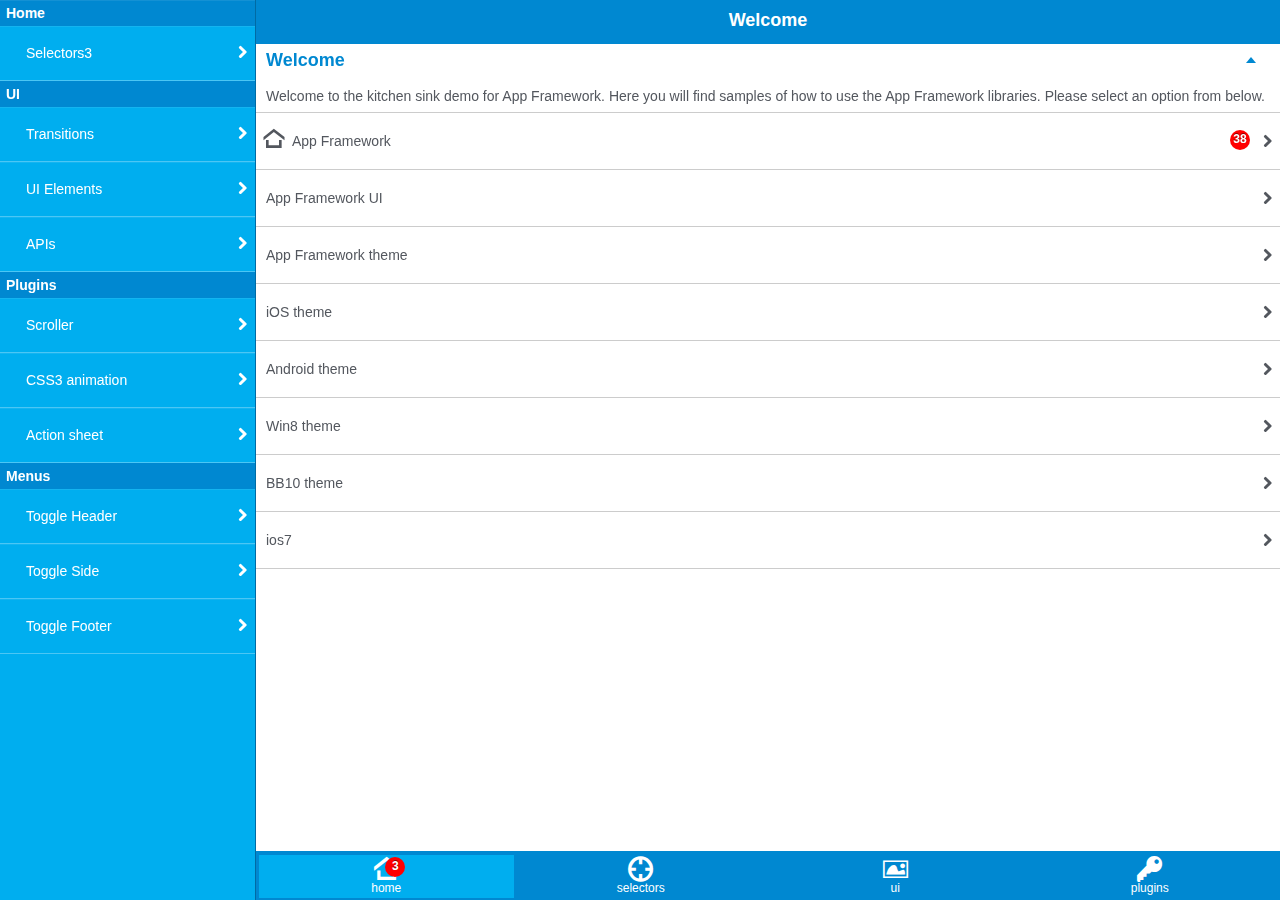
<file: appframework/index.html>
﻿<!DOCTYPE html>
<!--HTML5 doctype-->
<html>

    <head>
        <script>
        (function() {
    if ("-ms-user-select" in document.documentElement.style && navigator.userAgent.match(/IEMobile\/10\.0/)) {
        var msViewportStyle = document.createElement("style");
        msViewportStyle.appendChild(
            document.createTextNode("@-ms-viewport{width:auto!important}")
        );
        document.getElementsByTagName("head")[0].appendChild(msViewportStyle);
    }
})();
</script>
        <title>App Framework Kitchen Sink</title>
        <meta http-equiv="Content-type" content="text/html; charset=utf-8">
        <meta name="viewport" content="width=device-width, initial-scale=1.0, maximum-scale=1.0, minimum-scale=1.0, user-scalable=0">
        <meta name="apple-mobile-web-app-capable" content="yes" />
        <META HTTP-EQUIV="Pragma" CONTENT="no-cache">
        <meta http-equiv="X-UA-Compatible" content="IE=edge" />
        <link rel="stylesheet" type="text/css" href="css/icons.css" />    
 
       <!--   
     <link rel="stylesheet" type="text/css" href="css/af.ui.css" title="default" />
  -->
      <link rel="stylesheet" type="text/css" href="css/src/main.css"  />
      <link rel="stylesheet" type="text/css" href="css/src/appframework.css"  />

      <link rel="stylesheet" type="text/css" href="css/src/badges.css"  />
      <link rel="stylesheet" type="text/css" href="css/src/buttons.css"  />
      <link rel="stylesheet" type="text/css" href="css/src/lists.css"  />
      <link rel="stylesheet" type="text/css" href="css/src/forms.css"  />
      <link rel="stylesheet" type="text/css" href="css/src/grid.css"  />

      <link rel="stylesheet" type="text/css" href="plugins/css/af.actionsheet.css"  />
      <link rel="stylesheet" type="text/css" href="plugins/css/af.popup.css"  />
      <link rel="stylesheet" type="text/css" href="plugins/css/af.selectBox.css"  />
        
      <link rel="stylesheet" type="text/css" href="css/src/android.css"  />
      <link rel="stylesheet" type="text/css" href="css/src/win8.css"  />
      <link rel="stylesheet" type="text/css" href="css/src/bb.css"  />
      <link rel="stylesheet" type="text/css" href="css/src/ios7.css"  />
      <link rel="stylesheet" type="text/css" href="css/src/ios.css"  />        

        <!-- uncomment for AppMobi apps <script type="text/javascript" charset="utf-8" src="http://localhost:58888/_appMobi/appmobi.js"></script>
<script type="text/javascript" charset="utf-8" src="http://localhost:58888/_appMobi/xhr.js"></script>
-->
        <script type="text/javascript" charset="utf-8" src="./appframework.js"></script>
        <!-- include af.desktopBrowsers.js on desktop browsers only -->
        <script>

            function loadedPanel(what) {
                //We are going to set the badge as the number of li elements inside the target
                $.ui.updateBadge("#aflink", $("#af").find("li").length);
            }


            function unloadedPanel(what) {
                console.log("unloaded " + what.id);
            }

            if (!((window.DocumentTouch && document instanceof DocumentTouch) || 'ontouchstart' in window)) {
                var script = document.createElement("script");
                script.src = "plugins/af.desktopBrowsers.js";
                var tag = $("head").append(script);
            }
           
          
        </script>
        <script type="text/javascript" charset="utf-8" src="./plugins/af.actionsheet.js"></script>
         <script type="text/javascript" charset="utf-8" src="./plugins/af.css3animate.js"></script>
         <script type="text/javascript" charset="utf-8" src="./plugins/af.passwordBox.js"></script>
          <script type="text/javascript" charset="utf-8" src="./plugins/af.scroller.js"></script>
           <script type="text/javascript" charset="utf-8" src="./plugins/af.selectBox.js"></script>
            <script type="text/javascript" charset="utf-8" src="./plugins/af.touchEvents.js"></script>
          <script type="text/javascript" charset="utf-8" src="./plugins/af.touchLayer.js"></script>
        <script type="text/javascript" charset="utf-8" src="./plugins/af.popup.js"></script>

        <script type="text/javascript" charset="utf-8" src="./ui/src/appframework.ui.js"></script>
        <!-- <script type="text/javascript" charset="utf-8" src="./ui/transitions/all.js"></script> -->
        <script type="text/javascript" charset="utf-8" src="./ui/transitions/fade.js"></script>
        <script type="text/javascript" charset="utf-8" src="./ui/transitions/flip.js"></script>
        <script type="text/javascript" charset="utf-8" src="./ui/transitions/pop.js"></script>
        <script type="text/javascript" charset="utf-8" src="./ui/transitions/slide.js"></script>
        <script type="text/javascript" charset="utf-8" src="./ui/transitions/slideDown.js"></script>
        <script type="text/javascript" charset="utf-8" src="./ui/transitions/slideUp.js"></script>
        <script type="text/javascript" charset="utf-8" src="./plugins/af.slidemenu.js"></script>

        <script type="text/javascript">
            /* This function runs once the page is loaded, but appMobi is not yet active */
            //$.ui.animateHeaders=false;
             var search=document.location.search.toLowerCase().replace("?","");
             //if(!search)
                //$.os.useOSThemes=false;
                
            if(search) //Android fix has too many buggy issues on iOS - can't preview with $.os.android
            {

               $.os.useOSThemes=true;
                if(search=="win8")
                    $.os.ie=true;
                $.ui.ready(function(){
                    $("#afui").get(0).className=search;
                });
            }
            
            var webRoot = "./";
            // $.os.android=true;
            $.ui.autoLaunch = false;
            $.ui.openLinksNewTab = false;
            //$.ui.resetScrollers=false;
            

            $(document).ready(function(){
                   $.ui.launch();

            });
            
            /* This code is used to run as soon as appMobi activates */
            var onDeviceReady = function () {
                AppMobi.device.setRotateOrientation("portrait");
                AppMobi.device.setAutoRotate(false);
                webRoot = AppMobi.webRoot + "";
                //hide splash screen
                AppMobi.device.hideSplashScreen();
                $.ui.blockPageScroll(); //block the page from scrolling at the header/footer
                $.ui.launch();

            };
            document.addEventListener("intel.xdk.device.ready", onDeviceReady, false);

            function showHide(obj, objToHide) {
                var el = $("#" + objToHide)[0];

                if (obj.className == "expanded") {
                    obj.className = "collapsed";
                } else {
                    obj.className = "expanded";
                }
                $(el).toggle();

            }


            if($.os.android||$.os.ie||search=="android"){
                $.ui.ready(function(){
                    $("#main .list").append("<li><a id='toggleAndroidTheme'>Toggle Theme Color</a></li>");
                    var $el=$("#afui");
                    $("#toggleAndroidTheme").bind("click",function(e){
                        if($el.hasClass("light"))
                            $el.removeClass("light");
                        else
                            $el.addClass("light");
                    });
                });
            }
        </script>
        <style>
           .samplecode {
                background: #ccc;
                color: #000;
                border-radius: 10px;
                padding: 10px;
                margin-bottom: 10px;
                margin-top: 10px;
           }

           /* for the grid demo */
           .grid > div {
            border:1px dashed black;
           }
        </style>
</head>

    <body>
        <div id="afui" class="">
            <!-- this is the splashscreen you see. -->
            <div id="splashscreen" class='ui-loader heavy'>
                App Framework
                <br>
                <br>	<span class='ui-icon ui-icon-loading spin'></span>
                <h1>Starting app</h1>

            </div>
            <div id="header">
                <a id='menubadge' onclick='af.ui.toggleSideMenu()' class='menuButton'></a>
            </div>
            <div id="content">
                <div title='Welcome' id="main" class="panel" selected="true" data-load="loadedPanel" data-unload="unloadedPanel" data-tab="navbar_home">
                    <h2 class='expanded' onclick='showHide(this,"main_info");'>Welcome</h2>

                    <p id='main_info'>Welcome to the kitchen sink demo for App Framework. Here you will find samples of how to use the App Framework libraries. Please select an option from below.</p>
                    <ul class="list">
                        <li class='red'>
                            <a href="#af" id='aflink' class='icon home big'>App Framework</a>
                        </li>
                        <li class="blue">
                            <a href="#afuidemo">App Framework UI</a>
                        </li>
                        <li>
                            <a href="index.html" data-ignore="true">App Framework theme</a>
                        </li>
                         <li>
                            <a href="index.html?ios" data-ignore="true">iOS theme</a>
                        </li>
                        <li>
                            <a href="index.html?android" data-ignore="true">Android theme</a>
                        </li>
                        <li>
                            <a href="index.html?win8" data-ignore="true">Win8 theme</a>
                        </li>
                        <li>
                            <a href="index.html?bb" data-ignore="true">BB10 theme</a>
                        </li>
                       <li>
                            <a href="index.html?ios7" data-ignore="true">ios7</a>
                        </li>

                    </ul>
                </div>
                <!---------------------------------------------->
                <div title="AppFramework" id="af" class="panel" data-nav="menu_AppFramework" data-header="testheader">
                    <!-- <header><span>This is an inline header in a panel.  Below is an inline footer</span></header>-->
                    	<h2 class='expanded' onclick='showHide(this,"AppFramework_info");'>AppFramework</h2>

                    <p id='AppFramework_info'>AppFramework is a blazingly fast query selector tool that is optmimized for HTML5 browsers.</p>
                    <ul class="list">
                        <li>
                            <a id="tester"  onClick="$.ui.scrollToBottom('af')" class='flipAnimation'>Go To Bottom</a>
                        </li>
                        <li>
                            <a href="#af1">$ Selector</a>
                        </li>
                        <li>
                            <a href="#af2">$().length()</a>
                        </li>
                        <li>
                            <a href="#af3">$().find()</a>
                        </li>
                        <li>
                            <a href="#af4">$().html()</a>
                        </li>
                        <li>
                            <a href="#af5">$().text()</a>
                        </li>
                        <li>
                            <a href="#af6">$().css()</a>
                        </li>
                        <li>
                            <a href="#af7">$().empty()</a>
                        </li>
                        <li>
                            <a href="#af8">$().hide()</a>
                        </li>
                        <li>
                            <a href="#af9">$().show()</a>
                        </li>
                        <li>
                            <a href="#af10">$().toggle()</a>
                        </li>
                        <li>
                            <a href="#af11">$().val()</a>
                        </li>
                        <li>
                            <a href="#af12">$().attr()</a>
                        </li>
                        <li>
                            <a href="#af13">$().removeAttr()</a>
                        </li>
                        <li>
                            <a href="#af14">$().remove()</a>
                        </li>
                        <li>
                            <a href="#af15">$().addClass()</a>
                        </li>
                        <li>
                            <a href="#af16">$().removeClass()</a>
                        </li>
                        <li>
                            <a href="#af17">$().hasClass()</a>
                        </li>
                        <li>
                            <a href="#af18">$().bind()</a>
                        </li>
                        <li>
                            <a href="#af19">$().unbind()</a>
                        </li>
                        <li>
                            <a href="#af20">$().trigger()</a>
                        </li>
                        <li>
                            <a href="#af21">$().append()</a>
                        </li>
                        <li>
                            <a href="#af22">$().prepend()</a>
                        </li>
                        <li>
                            <a href="#af32">$().get(0)</a>
                        </li>
                        <li>
                            <a href="#af31">$().offset()</a>
                        </li>
                        <li>
                            <a href="#afparent">$().parent()</a>
                        </li>
                        <li>
                            <a href="#afserialize">$().serialize()</a>
                        </li>
                        <li>
                            <a href="#af33">$.isArray()</a>
                        </li>
                        <li>
                            <a href="#af34">$.isFunction()</a>
                        </li>
                        <li>
                            <a href="#af23">$.jsonP()</a>
                        </li>
                        <li>
                            <a href="#af24">$.ajax()</a>
                        </li>
                        <li>
                            <a href="#af25">$.get(0)</a>
                        </li>
                        <li>
                            <a href="#af26">$.post()</a>
                        </li>
                        <li>
                            <a href="#af27">$.getJSON()</a>
                        </li>
                        <li>
                            <a href="#af28">$.param()</a>
                        </li>
                        <li>
                            <a href="#af29">$.parseJSON()</a>
                        </li>
                        <li>
                            <a href="#af30">$.os</a>
                        </li>
                        <li>
                            <a  onClick="$.ui.scrollToTop('af')">Go To Top</a>
                        </li>
                    </ul>
                    <footer>
                        <a href="#main" id='navbar_home' class='icon home'>Home <span class='af-badge lr'>12</span>
                        </a>
                    </footer>
                </div>
                <div id="afserialize" class="panel" title="$().serialize" data-nav="menu_AppFramework">
                    <script>
                        function serializeForm() {
                            alert($("#form").serialize());
                        }
                    </script>$("#form").serialize() - will return a key/value pair string of the form elements
                    <br>
                    <Br>
                    <form id="form" onsubmit="return false">Name:
                        <input type='text' class='af-ui-forms' name='name' value='John Smith'>
                        <br>
                        <input type='checkbox' class='af-ui-forms' value='yes' checked name='human'>
                        <label for='human'>Are you human?</label>
                        <br>
                        <br>Gender: <span><select id='serialize_gender' name="gender"><option value='m'>Male</option><option value='f'>Female</option><select></span>
                        <br>
                        <br>
                        <br>
                        <input type="button" onclick="serializeForm()" value="Serialize">
                    </form>
                </div>
                <!-- af> af Selector -->
                <div id="af1" class="panel" title="$()" data-nav="menu_AppFramework">	<span id="aftest2">This is some html</span>
                    <br />
                    <br />
                    <a class="button"  onclick="alert($('#aftest2')[0])">Click to get Object</a>
                    <br />
                    <br />
                    <a class="button"  onclick="alert($('#aftest2').html())">Click to get Content</a>
                </div>
                <!-- af> af length() -->
                <div id="af2" class="panel" title=".length()" data-nav="menu_AppFramework">
                    <div class='af2'>Div 1 (class="af2")</div>
                    <div class='af2'>Div 2 (class="af2")</div>
                    <div class='af2'>Div 3 (class="af2")</div>
                    <div class='af4'>Div 4 (class="af4")</div>
                    <br />
                    <a class="button"  onclick="alert($('.af2').length)">Click to get the Length by classname</a>
                </div>
                <!-- af> af find() -->
                <div id="af3" class="panel" title=".find()" data-nav="menu_AppFramework">$("#div").find("li") find all element(s) inside a container
                    <br />
                    <br />
                    <ul class="list">
                        <li id='find1'>Item 1</li>
                        <li>Item 2</li>
                    </ul>
                    <a class="button"  onclick="alert($('#af3').find('li').length)">Click to get the count of li's in the div</a>
                    <br />
                    <br />
                </div>
                <!-- af> af html() -->
                <div id="af4" class="panel" title=".html()" data-nav="menu_AppFramework">$("#div").html() allows you to get or set a contents HTML.
                    <br />
                    <br />
                    <div id="af4_content" style='border:1px solid black'>This is some content</div>
                    <br />
                    <br />
                    <a class="button"  onclick='alert($("#af4_content").html())'>Get Content</a>|
                    <a  class="button" onclick='$("#af4_content").html("New Content")'>Set Content</a>
                </div>
                <!-- af> af text() -->
                <div id="af5" class="panel" title=".text()" data-nav="menu_AppFramework">$("#div").text() allows you to get or set a contents text.
                    <br />
                    <br />
                    <div id="af5_content" style='border:1px solid black'><span>This is some text</span> other text</div>
                    <br />
                    <br />
                    <a class="button"  onclick='alert($("#af5_content").text())'>Get Text</a>|
                    <a class="button"  onclick='$("#af5_content").text("New Text")'>Set Text</a>
                </div>
                <!-- af> af css() -->
                <div id="af6" class="panel" title=".css()" data-nav="menu_AppFramework">$("#div").css() - allows you to get or set a CSS property.
                    <br />
                    <br />
                    <div style="background:red;color:white;border:1px solid black" id="af6_content">This is some content</div>
                    <br />
                    <br />
                    <a class="button"  onclick='alert($("#af6_content").css("background"))'>Get background color</a>
                    <br />
                    <a class="button"  onclick='$("#af6_content").css("background","green")'>Set background color</a>
                </div>
                <!-- af> af empty() -->
                <div id="af7" class="panel" title=".empty()" data-nav="menu_AppFramework">$("#div").empty() - will empty out the contents of the element.
                    <br />
                    <br />
                    <div id="af7_content" style="border:1px solid black">This is some content</div>
                    <br/>
                    <br/>
                    <a class="button"  onclick='$("#af7_content").empty()'>$().empty()</a>
                </div>
                <!-- af> af hide() -->
                <div id="af8" class="panel" title=".hide()" data-nav="menu_AppFramework">$("#div").hide() - will set the elements display property to "none".
                    <br />
                    <br />
                    <div id="af8_content" style="border:1px solid black">This is some content</div>
                    <br/>
                    <a class="button"  onclick='$("#af8_content").hide()'>Hide the div</a>
                </div>
                <!-- af> af show() -->
                <div id="af9" class="panel" title=".show()" data-nav="menu_AppFramework">$("#div").show() - will set the elements display property to "block".
                    <br />
                    <br />
                    <div id="af9_content" style="border:1px solid black;display:none;">This is some content</div>
                    <br/>
                    <a class="button"  onclick='$("#af9_content").show()'>Show the div</a>
                </div>
                <!-- af> af toggle() -->
                <div id="af10" class="panel" title=".toggle()" data-nav="menu_AppFramework">$("#div").toggle() - will toggle the elements display property.
                    <br />
                    <br />
                    <div id="af10_content" style="border:1px solid black;display:block;">This is some content</div>
                    <br/>
                    <br />
                    <a class="button"  onclick='$("#af10_content").toggle()'>Toggle a div</a>
                </div>
                <!-- af> af val() -->
                <div id="af11" class="panel" title=".val()" data-nav="menu_AppFramework">$("#div").val() - will get or set the value of an HTML element.
                    <br />
                    <br />
                    <input type="text" id="af11_input" size=15>
                    <br />
                    <br />
                    <a class="button"  onclick='alert($("#af11_input").val())'>Get Value</a>
                    <br />
                    <a class="button"  onclick='($("#af11_input").val("set value"))'>Set Value</a>
                </div>
                <!-- af> af attr() -->
                <div id="af12" class="panel" title=".attr()" data-nav="menu_AppFramework">$("#div").attr() - will get or set an attribute of an HTML element.
                    <br />
                    <br />
                    <div id="af12_content" data-test="foo">The data-test attribute is set to "foo" - data-test="foo"</div>
                    <br />
                    <br />
                    <a class="button"  onclick='alert($("#af12_content").attr("data-test"))'>Get Attribute Value</a>
                    <br />
                    <a class="button"  onclick='($("#af12_content").attr("data-test","bar"))'>Set Attribute Value</a>
                </div>
                <!-- af> af removeAttr() -->
                <div id="af13" class="panel" title=".removeAttr()" data-nav="menu_AppFramework">$("#div").removeAttr() - will remove an attribute of an HTML element.
                    <br />
                    <br />
                    <div id="af13_content" data-test="foo">The data-test attribute is set to "foo" - data-test="foo"</div>
                    <br />
                    <a class="button"  onclick='alert($("#af13_content").attr("data-test"))'>Get Attribute Value</a>
                    <br />
                    <a class="button"  onclick='($("#af13_content").removeAttr("data-test"))'>Remove Attribute Value</a>
                </div>
                <!-- af> af remove() -->
                <div id="af14" class="panel" title=".remove()" data-nav="menu_AppFramework">$("#div").remove() - will remove an element from the parent container.
                    <br />
                    <br />
                    <div id="af14_content" style="border:1px solid black">This is content that will be removed from the DOM.</div>
                    <br />
                    <a class="button"  onclick='$("#af14_content").remove()'>Remove the Element</a>
                </div>
                <!-- af> af addClass() -->
                <div id="af15" class="panel" title=".addClass()" data-nav="menu_AppFramework">$("#div").addClass() - adds a css class to the element.
                    <br />
                    <br />
                    <div style='border:1px solid black' id="af15_content">This is some content</div>
                    <br />
                    <br />
                    <a class="button"  onclick='($("#af15_content").addClass("class16"))'>Add a Class</a>
                </div>
                <!-- af> af removeClass() -->
                <div id="af16" class="panel" title=".removeClass()" data-nav="menu_AppFramework">$("#div").removeClass() - removes a css class to the element.
                    <br />
                    <br />
                    <div style='border:1px solid black' id="af16_content" class="class16">This is some content</div>
                    <br />
                    <a class="button"  onclick='($("#af16_content").removeClass("class16"))'>Remove the Class</a>
                </div>
                <!-- af> af hassClass() -->
                <div id="af17" class="panel" title=".hasClass()" data-nav="menu_AppFramework">$("#div").hassClass() - returns a boolean if an element has a class.
                    <br />
                    <br />
                    <div style='border:1px solid black' id="af17_content" class="class16">This is some content</div>
                    <br />
                    <a class="button"  onclick='alert($("#af17_content").hasClass("class16"))'>Check if it has the class</a>
                </div>
                <!-- af> af bind() -->
                <div id="af18" class="panel" title=".bind()" data-nav="menu_AppFramework">$("#div").bind() - binds an event to an element.
                    <br />
                    <br />
                    <a class="button"  id="af18_content">Test Link to bind event to</a>
                    <br />
                    <br />
                    <a class="button"  onclick='$("#af18_content").bind("click",function(evt){alert("I was clicked");});alert("click event is bound");'>Bind Event</a>
                    <br />
                </div>
                <!-- af> af unbind() -->
                <div id="af19" class="panel" title=".unbind()" data-nav="menu_AppFramework">$("#div").unbind() - unbinds an event from an element.
                    <br />
                    <br />
                    <a class="button"  id="af19_content">This is a test link</a>
                    <br />
                    <br />
                    <a class="button"  onclick='$("#af19_content").bind("click",function(){alert("I was clicked");});alert("click event is bound");'>Bind Event</a>
                    <br />
                    <a class="button"  onclick='$("#af19_content").unbind("click")'>Unbind Event</a>
                </div>
                <!-- af> af trigger() -->
                <div id="af20" class="panel" title=".trigger()" data-nav="menu_AppFramework">$("#div").trigger() - triggers an event on an element.
                    <br />
                    <br />
                    <a id="af20_content"  onclick="alert('I was clicked')">Click to test me</a>
                    <br />
                    <br />
                    <a class="button"  onclick='$("#af20_content").trigger("click")'>Trigger Event</a>
                </div>
                <!-- af> af append() -->
                <div id="af21" class="panel" title=".append()" data-nav="menu_AppFramework">$("#div").append() - appends an element or content.
                    <br />
                    <br />
                    <div id="af21_content">I'll append content after the &lt;hr>
                        <hr>
                    </div>
                    <br />
                    <br />
                    <a class="button"  onclick='$("#af21_content").append("<span>Some more content<br /></span>");'>Append Content</a>
                </div>
                <!-- af> af prepend() -->
                <div id="af22" class="panel" title=".prepend()" data-nav="menu_AppFramework">$("#div").prepend() - prepends an element or content.
                    <br />
                    <br />
                    <div id="af22_content">
                        <hr>I'll prepend content before the &lt;hr></div>
                    <br />
                    <br />
                    <a class="button"  onclick='$("#af22_content").prepend("<span>Some more content<br /></span>");'>Prepend Content</a>
                </div>
                <!-- af> af offset() -->
                <div id="af31" class="panel" title=".offset()" data-nav="menu_AppFramework">
                    <script>
                        function getElementOffset() {
                            var data = $("#af31").offset();
                            alert("Top: " + data.top + " - Left: " + data.left);
                        }
                    </script>$("#div").offset() - Gets the left and top offset of an element.
                    <br />
                    <br />
                    <a class="button"  onclick='getElementOffset()'>Get Offsett</a>
                </div>
                <!-- af> af get(0) -->
                <div id="af32" class="panel" title=".get(0)" data-nav="menu_AppFramework">$("#div").get(0) - Get's an individual element by index.
                    <br />
                    <br />
                    <script>
                        function getElementByIndex() {
                            var obj = $(".panel").get(0);
                            alert("This is the first panel = " + obj.id);
                        }
                    </script>
                    <a class="button"  onclick='getElementByIndex();'>Get first panel</a>
                </div>
                <!-- af> af jsonP() -->
                <div id="af23" class="panel" title=".jsonP()" data-nav="menu_AppFramework">$.jsonP(url:"URL", success:function(){}, timeout:"1000", error:function(){} ) - makes a jsonP call for cross domain scripting
                    <br />
                    <br />
                    <div id="af23_content" style="border:1px solid black;">This will get updated with content from the jsonP call</div>
                    <br />
                    <br />
                    <a class="button"  onclick="$.jsonP({url:'http://jsfiddle.net/echo/jsonp/?test=some+html+content&callback=?',success:function(data){$('#af23_content').html(data.test)}});">Make jsonP call</a>
                </div>
                <!-- af> af ajax() -->
                <div id="af24" class="panel" title=".ajax()" data-nav="menu_AppFramework">$.ajax(url:"URL", success:function(){}, timeout:"1000", error:function(){} ) - makes an Ajax call
                    <br />
                    <br />
                    <script type="text/javascript">
                        function doAjax() {
                            $.ajax({
                                url: webRoot + 'ajax.html',
                                success: function (data) {
                                    $('#af24_content').html(data)
                                }
                            });
                        }
                    </script>
                    <div id="af24_content" style="border:1px solid black;">This will get updated with content from the ajax call</div>
                    <br />
                    <br />
                    <a class="button"  onclick="doAjax()">Make Ajax Call</a>
                </div>
                <!-- af> af get(0) -->
                <div id="af25" class="panel" title=".get(0)" data-nav="menu_AppFramework">$.get(url:"URL", success:function(){}, timeout:"1000", error:function(){} ) - makes an Ajax call
                    <br />
                    <br />
                    <script type="text/javascript">
                        function doget() {
                            $.get(webRoot + 'ajax.html', function (data) {
                                $('#af25_content').html(data)
                            });
                        }
                    </script>
                    <div id="af25_content" style="border:1px solid black;">This will get updated with content from the ajax call</div>
                    <br />
                    <br />
                    <a class="button"  onclick="doget()">Make Get Call</a>
                </div>
                <!-- af> af post() -->
                <div id="af26" class="panel" title=".post()" data-nav="menu_AppFramework">$.post(url,data:{foo:"bar"}, success:function(){}, timeout:"1000",error: function(){} ) - makes an Ajax call
                    <br />
                    <br />
                    <script type="text/javascript">
                        function doPost() {
                            $.post(webRoot + 'ajax.html', {
                                foo: "bar"
                            }, function (data) {
                                $('#af26_content').html(data)
                            });
                        }
                    </script>
                    <div id="af26_content" style="border:1px solid black;">This will get updated with content from the ajax call</div>
                    <br />
                    <br />
                    <a class="button"  onclick="doPost()">Make Post Call</a>
                </div>
                <!-- af> af getJSON() -->
                <div id="af27" class="panel" title=".getJSON()" data-nav="menu_AppFramework">$.getJSON(url,data,success); - Makes a XMLHpttRequest GET request and returns a JSON object.
                    <br />
                    <br />
                    <script>
                        function doJSON() {
                            $.getJSON(webRoot + 'json.html', function (data) {
                                $('#af27_content').html(JSON.stringify(data))
                            });
                        }
                    </script>
                    <div style="border:1px solid black" id="af27_content">Returned object</div>
                    <br />
                    <a class="button"  onclick="doJSON()">Make GetJson Call</a>
                </div>
                <!-- af> af serialize() -->
                <div id="af28" class="panel" title=".param()">$.param() - serializes an object into key/value pairs for a querystring.
                    <br />
                    <br />	<code>
									var obj= {foo:"foo",bar:"bar"};
								</code>
                    <br />
                    <br />
                    <script>
                        function doSerialize() {
                            var obj = {
                                foo: "foo",
                                bar: "bar"
                            };
                            $("#af28_content").html($.param(obj));
                        }
                    </script>
                    <div id="af28_content" style="border:1px solid black">Serialized parameters will show here.</div>
                    <br />
                    <br />
                    <a class="button"  onclick="doSerialize()">Make param Call</a>
                </div>
                <!-- af> af parseJSON() -->
                <div id="af29" class="panel" title=".parseJSON()" data-nav="menu_AppFramework">$.parseJSON() - parses a string and converts it into a JSON object. Uses the native JSON parser, but is added for backwards compatibility.
                    <br>
                    <br>	<code>
									var obj='{"foo":"bar"}';
								</code>

                    <script>
                        function doParseJson() {
                            var obj = '{"foo":"bar"}';
                            alert($.parseJSON(obj));
                        }
                    </script>
                    <br>
                    <a class="button"  onclick="doParseJson()">Parse JSON string</a>
                </div>
                <!-- af> os -->
                <div id="af30" class="panel" title=".os" data-nav="menu_AppFramework">$.os - holds information about the OS of the device, and if it is a webkit browser
                    <br>
                    <br>	<div class="samplecode" >
									$.os.webkit  = <script>document.write($.os.webkit);</script><br>
									$.os.android = <script>document.write($.os.android);</script><br>
									$.os.ipad = <script>document.write($.os.ipad);</script><br>
									$.os.iphone = <script>document.write($.os.iphone);</script><br>
									$.os.ios = <script>document.write($.os.ios);</script><br>
									$.os.webos = <script>document.write($.os.webos);</script><br>
									$.os.touchpad = <script>document.write($.os.touchpad);</script><br>
									$.os.blackberry = <script>document.write($.os.blackberry);</script><br>
									$.os.opera = <script>document.write($.os.opera);</script><br>
									$.os.fennec = <script>document.write($.os.fennec);</script><br>
								</div>

                </div>
                <!-- af> isArray -->
                <div id="af33" class="panel" title=".isArray()" data-nav="menu_AppFramework">$.isArray(param) - returns a boolean if the parameter is an array.
                    <br>
                    <br>	<div class="samplecode">var notArrayTest="foo";<br>
									var isArrayTest=[];

								</div>

                    <script>
                        var notArrayTest = "foo";
                        var isArrayTest = [];

                        function isNotAnArray() {
                            alert($.isArray(notArrayTest));
                        }

                        function isAnArray() {
                            alert($.isArray(isArrayTest));
                        }
                    </script>
                    <br>
                    <a class="button"  onclick="isNotAnArray()">test notArrayTest</a>
                    <br>
                    <a class="button"  onclick="isAnArray()">test isArrayTest</a>
                    <br>
                </div>
                <!-- af> isFunction -->
                <div id="af34" class="panel" title=".isFunction()" data-nav="menu_AppFramework">$.isFunction(param) - returns a boolean if the parameter is a function.
                    <br>
                    <br>	<div class="samplecode">
									var notFunctionTest="foo";<br>
									var isFunctionTest=function(){};

								</div>

                    <script>
                        var notFunctionTest = "foo";
                        var isFunctionTest = [];

                        function notAFunction() {
                            alert($.isArray(notFunctionTest));
                        }

                        function isAFunction() {
                            alert($.isArray(isFunctionTest));
                        }
                    </script>
                    <br>
                    <a class="button"  onclick="notAFunction()">test notFunctionTest</a>
                    <br>
                    <a class="button"  onclick="isAFunction()">test isFunctionTest</a>
                    <br>
                </div>
                <div id="afparent" class="panel" title=".parent()" data-nav="menu_AppFramework">This returns the parent elements for the previously found elements in the container	<div class="samplecode">
									$("#afparent").parent();
								</div>
The parent id for this div is "content". Let's verify it.
                    <br>
                    <a  onclick="alert($('#afparent').parent().get(0).id);" class="button">Get Parent ID</a>
                </div>
                <!-- ------------------------------------------ -->
                <!-- ------------------------------------------ -->
                <!-- App Framework UI -->
                <div title="App Framework UI" id="afuidemo" class="panel" data-footer='footerui' data-tab="navbar_ui">
                    	<h2 class='expanded' onclick='showHide(this,"AFUI_info");'>App Framework UI</h2>
                    <p id='AFUI_info'>App Framework UI is the User Interface/User Experience library for mobile applications. It uses HTML5 and CSS3 for animations and transitions. We built the kitchen sink using App Framework UI. It is comprised of components from the Plugins library
                        and additional features.
                        <br>* Fixed navigation bar
                        <br>* Auto scrolling content panels
                        <br>* Optional footer to segment your application
                        <br>
                    </p>
                    <ul class="list">
                        <li>
                            <a href="#aftransitions">Transitions</a>
                        </li>
                        <li>
                            <a href="#afforms">Form Styles</a>
                        </li>
                        <li>
                            <a href="#afgrid">Grid System</a>
                        </li>
                        <li>
                            <a href="#uiapi">$.ui API</a>
                        </li>
                         <li>
                            <a href="#uiinsetlist">Inset List</a>
                        </li>
                         <li>
                            <a href="#uibuttons">Buttons</a>
                        </li>
                        <li>
                            <a href="#uifooter">Custom Footers</a>
                        </li>
                        <li>
                            <a href="#uiside">Side Navigation Menu</a>
                        </li>
                        <li>
                            <a href="#uiicons">Vector Icons</a>
                        </li>
                        <li>
                            <a href="ajax.html" data-persist-ajax="true" data-refresh-ajax="true" title="Remote Page" data-pull-scroller="true">Load External Content</a>
                        </li>
                        <li>
                            <a href="http://www.AppFramework.com" target="_blank">Open a new page</a>
                        </li>
                        <li>
                            <a href="#uidefer">Defer loading</a>
                        </li>
                    </ul>
                </div>
                <div id="uiicons" title="Vector Icons" class="panel">
                    	<h2 class='expanded' onclick='showHide(this,"icons_info");'>Vector Icons</h2>
                    <p id='icons_info'>App Framework UI provides Vector icons to use throughout your app. Simply add the icon class, along with the image class name and additional sizes you want.
                        <br>.mini -  .7em high
                        <br>.big - 1.5em hight
                        <br>The default is 1em.
                        <br>
                    </p>
                    <ul class="list">
                        <li>
                            <a  class="icon home">Home</a>
                        </li>
                        <li>
                            <a  class="icon home mini">Home Mini</a>
                        </li>
                        <li>
                            <a  class="icon pencil big">Pencil</a>
                        </li>
                        <li>
                            <a  class="icon picture big">Picture</a>
                        </li>
                        <li>
                            <a  class="icon camera big">Camera</a>
                        </li>
                        <li>
                            <a  class="icon headset big">Headset</a>
                        </li>
                        <li>
                            <a  class="icon paper big">Paper</a>
                        </li>
                        <li>
                            <a  class="icon stack big">Stack</a>
                        </li>
                        <li>
                            <a  class="icon folder big">Folder</a>
                        </li>
                        <li>
                            <a  class="icon tag big">Tag</a>
                        </li>
                        <li>
                            <a  class="icon basket big">Basket</a>
                        </li>
                        <li>
                            <a  class="icon phone big">Phone</a>
                        </li>
                        <li>
                            <a  class="icon mail big">Mail</a>
                        </li>
                        <li>
                            <a  class="icon location big">Location</a>
                        </li>
                        <li>
                            <a  class="icon clock big">Clock</a>
                        </li>
                        <li>
                            <a  class="icon calendar big">Calendar</a>
                        </li>
                        <li>
                            <a  class="icon message big">Message</a>
                        </li>
                        <li>
                            <a  class="icon chat big">Chat</a>
                        </li>
                        <li>
                            <a  class="icon user big">User</a>
                        </li>
                        <li>
                            <a  class="icon loading big">Loading</a>
                        </li>
                        <li>
                            <a  class="icon refresh big">Refresh</a>
                        </li>
                        <li>
                            <a  class="icon magnifier big">Magnifier</a>
                        </li>
                        <li>
                            <a  class="icon key big">Key</a>
                        </li>
                        <li>
                            <a  class="icon settings big">Settings</a>
                        </li>
                        <li>
                            <a  class="icon graph big">Graph</a>
                        </li>
                        <li>
                            <a  class="icon trash big">Trash</a>
                        </li>
                        <li>
                            <a  class="icon pin big">Pin</a>
                        </li>
                        <li>
                            <a  class="icon target big">Target</a>
                        </li>
                        <li>
                            <a  class="icon download big">Download</a>
                        </li>
                        <li>
                            <a  class="icon upload big">Upload</a>
                        </li>
                        <li>
                            <a  class="icon star big">Star</a>
                        </li>
                        <li>
                            <a  class="icon heart big">Heart</a>
                        </li>
                        <li>
                            <a  class="icon warning big">Warning</a>
                        </li>
                        <li>
                            <a  class="icon add big">Add</a>
                        </li>
                        <li>
                            <a  class="icon remove big">Remove</a>
                        </li>
                        <li>
                            <a  class="icon question big">Question</a>
                        </li>
                        <li>
                            <a  class="icon info big">Info</a>
                        </li>
                        <li>
                            <a  class="icon error big">Error</a>
                        </li>
                        <li>
                            <a  class="icon check big">Check</a>
                        </li>
                        <li>
                            <a  class="icon minimize big">Minimize</a>
                        </li>
                        <li>
                            <a  class="icon close big">Close</a>
                        </li>
                        <li>
                            <a  class="icon up big">Up</a>
                        </li>
                        <li>
                            <a  class="icon down big">Down</a>
                        </li>
                        <li>
                            <a  class="icon left big">Left</a>
                        </li>
                        <li>
                            <a  class="icon right big">Right</a>
                        </li>
                        <li>
                            <a  class="icon tools big">Tools</a>
                        </li>
                        <li>
                            <a  class="icon html5 big">HTML5</a>
                        </li>
                        <li>
                            <a  class="icon css big">CSS</a>
                        </li>
                        <li>
                            <a  class="icon js big">JS</a>
                        </li>
                        <li>
                            <a  class="icon cloud big">Cloud</a>
                        </li>
                        <li>
                            <a  class="icon tv big">TV</a>
                        </li>
                        <li>
                            <a  class="icon wifi big">Wifi</a>
                        </li>
                        <li>
                            <a  class="icon new big">New</a>
                        </li>
                        <li>
                            <a  class="icon mic big">Mic</a>
                        </li>
                        <li>
                            <a  class="icon database big">Database</a>
                        </li>
                        <li>
                            <a  class="icon busy big">Busy</a>
                        </li>
                        <li>
                            <a  class="icon bug big">Bug</a>
                        </li>
                        <li>
                            <a  class="icon lamp big">Lamp</a>
                        </li>
                    </ul>
                </div>
                <div id="uidefer" title="Defer Loading" class="panel" data-defer="defer.html">Deferred loading requires a web browser for Ajax to work. What we do is load the html after $.ui.ready is called, so you can speed up the initial loading time of your app.</div>
                <div id="uiside" title="Side Menu Navigation" class="panel" data-footer="footerui">	<b>Side Menu Navigation</b>
                    <br>If you are on a tablet, you'll already see the side menu. If you are on a phone, click the "Powered by AppFramework" button to expand it.
                    <br>
                    <Br>Side menu's are created using the &lt;nav&gt; tags. You can set the id and then refer to them on each panel by setting the data-menu='id' property. The side menu's will only show if you have &lt;nav&gt; defined.</div>
                <div id="uifooter" title="Custom Footers"
                class="panel" data-footer='footerui'>
                    <p>You should notice that the footer is no longer the default. It is specific to App Framework UI, with options for Transitions, UI and API</p>You can create custom fotoers using the &lt;footer&gt; tag. You then set the id on each panel to change them using
                    the data-footer='id' property.</div>
                <div id="afgrid" title="Grid System" class="panel" data-footer="footerui">
                    <p>You can specify the following types of grids</p>
                    <ul class="list inset">
                        <li>col2 - 50% (2x2)</li>
                        <li>col3 - 33.3% (3x3)</li>
                        <li>col1-3 - 33.3% (33.3% for 3 column)</li>
                        <li>col2-3 - 66% (66.6% for 3 column)</li>
                    </ul>
                    On phones, the grid system will always default to a single row.  On tablets, it will display inline.

                    <h2>2 column</h2>
                    <div class="grid">
                        <div class="col2">This is the left column</div>
                        <div class="col2">This is the right column</div>
                    </div>

                    <h2>3 column</h2>
                    <br>
                    <div class="grid">
                        <div class="col3">This is the left column</div>
                        <div class="col3">This is the middle column</div>
                        <div class="col3">This is the right column</div>
                    </div>

                    <h2>1-3/2-3 column</h2>
                    <br>
                    <div class="grid">
                        <div class="col1-3">This is the left column</div>

                        <div class="col2-3">This is the right column</div>
                    </div>

                    <h2>2-3/1-3 column</h2>
                    <br>
                    <div class="grid">
                        <div class="col2-3">This is the left column</div>

                        <div class="col1-3">This is the right column</div>
                    </div>


                </div>
                <div id="afforms" title="Form Styles" class="panel" data-footer='footerui'>
                <div class="formGroupHead">Standard</div>
                <form>
                    <input type="text" placeholder="test">
                    <input type="search" placeholder="search">
                    <textarea rows="6" placeholder="Enter your address"></textarea>
                </form>

                <div class="formGroupHead">Grouping</div>
                <form>
                    <div class="input-group">
                        <input type="text" placeholder="test">
                        <input type="search" placeholder="search">
                        <textarea rows="6" placeholder="Enter your address"></textarea>
                    </div>
                </form>
                <div class="formGroupHead">Labeled</div>
                <form>
                    <label for="test1">First Name</label><input id="test1" type="text" placeholder="test">
                    <label for="test2">Search</label><input  id="test2" type="search" placeholder="search">
                    <label for="test3">Info Name</label><textarea  id="test3" rows="6" placeholder="Enter your address"></textarea>
                </form>
        <form>
            <div class="input-group">
                <label for="test1">First Name</label><input id="test1" type="text" placeholder="test">
                <label for="test2">Search</label><input  id="test2" type="search" placeholder="search">
                <label for="test3">Info Name</label><textarea  id="test3" rows="6" placeholder="Enter your address"></textarea>

                <input type="submit" class="button" value="Submit" style='float:right;'>
            </div>
        </form>

        <div class="formGroupHead">Radios</div>
        <form>
            <div class="input-group">
                <label>Gender</label><input id="aaaa" type="radio" name="test" value="1"><label for="aaaa">Male</label>
                <input id="bbbb" type="radio" name="test" value="2"><label for="bbbb">Female</label>
                <input id="cccc" type="radio" name="test" value="3"><label for="cccc">N/A </label>
                <br style="clear:both">
                <input type="submit" class="button" value="Submit" style='float:right;'>
            </div>
        </form>
        <div class="formGroupHead">Checkbox and Button</div>
        <form>
            <div class="input-group">
                <label>Gender</label><input id="aaaaa" type="checkbox" name="test2" value="1"><label for="aaaaa">Male</label>
                <input id="bbbbb" type="checkbox" name="test2" value="2"><label for="bbbbb">Female</label>
                <input id="ccccc" type="checkbox" name="test2" value="3"><label for="ccccc">N/A </label>
                <br style="clear:both">
                <input type="submit" class="button" value="Submit" style='float:right;'>
            </div>
        </form>

        <div class="formGroupHead">Toggle Switches</div>
        <form>
            <div class="input-group">
                <label>Gender</label><input id="toggle1" type="checkbox" name="toggle1" value="1" class="toggle"><label for="toggle1" data-on="On" data-off="Off"><span></span></label>
                <input id="toggle2" type="radio" name="toggle2" value="1" class="toggle"><label for="toggle2" data-on="Yes" data-off="No"><span></span></label>
                <input id="toggle3" type="radio" name="toggle2" value="1" class="toggle"><label for="toggle3" data-on="Yes" data-off="No"><span></span></label>

            </div>
        </form>

                </div>
                <div title="Transitions" id="aftransitions" class="panel" data-footer='footerui'>
                    	<h2 class='expanded' onclick='showHide(this,"AFUI_transitions");'>App Framework UI</h2>
                    <p id='AFUI_transitions'>	<strong>af.ui transitions</strong> the following are transitions built in. You can easily add/extend with your own. Set the data-transition attribute on an anchor to change the transition.</p>
                    <ul class="list">
                        <li>
                            <a href="#transition1" data-transition="slide">Slide</a>
                        </li>
                        <li>
                            <a href="#transition2" data-transition="up">Slide Up</a>
                        </li>
                        <li>
                            <a href="#transition3" data-transition="down">Slide Down</a>
                        </li>
                        <li>
                            <a href="#transition4" data-transition="pop">Pop</a>
                        </li>
                        <li>
                            <a href="#transition5" data-transition="flip">Flip</a>
                        </li>
                        <li>
                            <a href="#transition6" data-transition="fade">Fade</a>
                        </li>
                        <li>
                            <a href="#transition7">Modal</a>
                        </li>
                    </ul>
                    <br/>
                    <br/>
                </div>
                <div id="uiinsetlist" title="App Framework UI Inset list" class="panel" data-footer='footerui'>
                    Inset lists have a margin and rounded corners
                    <ul class="list inset">
                        <li>
                            <a href="#uigoback">.goBack()</a>
                        </li>
                        <li>
                            <a href="#uiclearhistory">.clearHistory()</a>
                        </li>
                        <li class="divider">
                           This is a divider
                        </li>
                        <li>
                            <a href="#uiaddcontentdiv">.addContentDiv ()</a>
                        </li>
                        <li>
                            <a href="#uisettitle">.setTitle(text)</a>
                        </li>
                        <li>
                            <a href="#uisetbackbutton">.setBackButtonText()</a>
                        </li>
                        <li>
                            <a href="#uishowmask">.showMask()</a>
                        </li>
                        <li>
                            <a href="#uihidemask">.hideMask()</a>
                        </li>
                        <li>
                            <a href="#uiloadcontent">.loadContent();</a>
                        </li>
                        <li>
                            <a href="#uilaunch">.launch();</a>
                        </li>
                        <li>
                            <a href="#uiready">.ready();</a>
                        </li>
                        <li>
                            <a href="#uibadge">.updateBadge();</a>
                        </li>
                        <li>
                            <a href="#uiremovebadge">.removeBadge();</a>
                        </li>
                        <li>
                            <a href="#uitoggleheader">.toggleHeaderMenu();</a>
                        </li>
                        <li>
                            <a href="#uitoggleside">.toggleSideMenu();</a>
                        </li>
                        <li>
                            <a href="#uitogglenav">.toggleNavMenu();</a>
                        </li>
                        <li>
                            <a href="#uiactionsheet">.actionsheet()</a>
                        </li>
                        <li>
                            <a href="#uiscrolltotop">.scrollToTop()</a>
                        </li>
                        <li>
                            <a href="#uiscrolltobottom">.scrollToBottom()</a>
                        </li>
                    </ul>
                </div>
                <div id="uibuttons" title="App Framework UI Buttons" class="panel" data-footer='footerui'>
                    Below are different types of buttons<br><br>
                    <a class="button">Test</a><br><br>
                    <a class="button red previous">Test red</a><br><br>
                    <a class="button red next">Test red</a><br><br>
                    <a class="button icon pencil">Test block</a><br><br><br>
                    <a class="button block">Test block</a><br><br><br>
                    Grouped horizontal
                    <br><br>
                    <div class="button-grouped" style='width:300px'>
                        <a class="button">Test</a>
                        <a class="button">Test</a>
                        <a class="button">Test</a>
                    </div>
                    <br><br>
                    grouped vertical<br><br>
                    <div class="button-grouped vertical" style="width:200px;">
                        <a class="button icon pencil">Test</a>
                        <a class="button">Test</a>
                        <a class="button">Test</a>
                    </div>
                    <br><br>
                    Grouped flexbox<br><br>
                    <div class="button-grouped flex">
                        <a class="button icon cloud">App Framework Button Groups</a>
                        <a class="button">Lorem ipsum dolor sit amet, consectetur adipisicing elit, sed do eiusmod tempor incididunt ut labore et dolore magna aliqua.</a>
                        <a class="button">Test</a>
                    </div>
                    <br><br>
                    Colors<br><br>
                    <a class="button yellow">Yellow</a><br><br>
                    <a class="button red">Red</a><br><br>
                    <a class="button green">Green</a><br><br>
                    <a class="button orange">Orange</a><br><br>
                    <a class="button slate">Slate</a><br><br>
                    <a class="button black">Black</a><br><br>
                    <a class="button gray">Gray</a><br><br>

                </div>
                <div id="uiapi" title="App Framework UI API" class="panel" data-pull-scroller='true' data-footer='footerui'>
                    <ul class="list">
                        <li>
                            <a href="#uigoback">.goBack()</a>
                        </li>
                        <li>
                            <a href="#uiclearhistory">.clearHistory()</a>
                        </li>
                        <li>
                            <a href="#uiaddcontentdiv">.addContentDiv ()</a>
                        </li>
                        <li>
                            <a href="#uisettitle">.setTitle(text)</a>
                        </li>
                        <li>
                            <a href="#uisetbackbutton">.setBackButtonText()</a>
                        </li>
                        <li>
                            <a href="#uishowmask">.showMask()</a>
                        </li>
                        <li>
                            <a href="#uihidemask">.hideMask()</a>
                        </li>
                        <li>
                            <a href="#uiloadcontent">.loadContent();</a>
                        </li>
                        <li>
                            <a href="#uilaunch">.launch();</a>
                        </li>
                        <li>
                            <a href="#uiready">.ready();</a>
                        </li>
                        <li>
                            <a href="#uibadge">.updateBadge();</a>
                        </li>
                        <li>
                            <a href="#uiremovebadge">.removeBadge();</a>
                        </li>
                        <li>
                            <a href="#uitoggleheader">.toggleHeaderMenu();</a>
                        </li>
                        <li>
                            <a href="#uitoggleside">.toggleSideMenu();</a>
                        </li>
                        <li>
                            <a href="#uitogglenav">.toggleNavMenu();</a>
                        </li>
                        <li>
                            <a href="#uiactionsheet">.actionsheet()</a>
                        </li>
                        <li>
                            <a href="#uiscrolltotop">.scrollToTop()</a>
                        </li>
                        <li>
                            <a href="#uiscrolltobottom">.scrollToBottom()</a>
                        </li>
                    </ul>
                </div>
                <div id="uibadge" title="updateBadge" class="panel" data-footer='footerui'>Updates a badge with the given value or creates one.
                    <br>Position can be	<div class="samplecode">
							bl - bottom left<br>
							tl - top left<br>
							br - bottom right<br>
							tr - top right (default)<br>
						</div>

                    <ul class="list">
                        <li id='libadge'>
                            <a >Badge</a>
                        </li>
                    </ul>	<div class="samplecode">
							$.ui.updateBadge("#libadge","Badge Created","bl");
						</div>

                    <a  onclick="$.ui.updateBadge('#libadge','Badge Created','tl');" class="button">Create Badge</a>
                    <br>
                </div>
                <div id="uiremovebadge" title="removeBadge" class="panel" data-footer='footerui'>Removes a badge.
                    <ul class="list">
                        <li id='libadge2'>
                            <a >Badge</a>
                        </li>
                    </ul>	<div class="samplecode">
							$.ui.removeBadge("#target");
						</div>

                    <a  onclick="$.ui.updateBadge('#libadge2','2','tl');" class="button">Create Badge</a>
                    <br>
                    <a  onclick="$.ui.removeBadge('#libadge2');" class="button">Remove Badge</a>
                </div>
                <div id="uiready" title="Ready" class="panel" data-footer='footerui'>Execute a function when $.ui.launch has completed	<div class="samplecode">
							$.ui.ready(function(){});
						</div>

                </div>
                <div id="uigoback" title="Go Back" class="panel" data-footer='footerui'>You can use this command to go back in history.	<div class="samplecode">
							$.ui.goBack()
						</div>

                    <a  onclick="$.ui.goBack()" class="button">Go Back</a>
                </div>
                <div id="uilaunch" title="Launch" class="panel" data-footer='footerui'>You can use this command to launch your App Framework UI app if you set autoLaunch=false;	<div class="samplecode">
							$.ui.autoLaunch=false;<br>
							$.ui.golaunch()
						</div>

                </div>
                <div id="uiclearhistory" title="Clear History" class="panel" data-footer='footerui'>You can use this command to clear the history stack manually	<div class="samplecode">
							$.ui.clearHistory()
						</div>

                    <a  onclick="$.ui.clearHistory()" class="button">Clear History Stack</a>
                </div>
                <div id="uiaddcontentdiv" title="Add Content Div" class="panel" data-footer='footerui'>You can use this command to add a new div programatically. This will setup scrolling, etc.	<div class="samplecode">
							$.ui.addContentDiv(id, content,title, pullToRefresh, refreshFunc)
						</div>

                    <script>
                        function addDiv() {
                            $.ui.addContentDiv("myAddedDiv", "I was added dynamically", "Added Div");
                            $("#addContent").show();
                            $("#addContentButton").hide();
                        }
                    </script>	<span id="addContent" style='display:none'>
							<a href="#myAddedDiv" class="button">View new div</a>
							<br/>
						</span>

                    <a id='addContentButton'  onclick="addDiv();" class="button">Add Content Div</a>
                </div>
                <div id="uisettitle" title="Set Title" class="panel" data-footer='footerui'>This will set the page title of the current page programatically. It will not be retained.	<div class="samplecode">
							$.ui.setTitle('Title Change');
						</div>

                    <a  onclick="$.ui.setTitle('Title Change');" class="button">Change Title</a>
                </div>
                <div id="uisetbackbutton" title="Change Back Button Text" class="panel" data-footer='footerui'>This will set the back button text. You can also override this at the start, which we have done.	<div class="samplecode">
							$.ui.setBackButtonText('GO BACK');<br><br>

							$.ui.backButtonText="Back" //override
						</div>

                </div>
                <div id="uishowmask" title="Show Mask" class="panel" data-footer='footerui'>This will show the loading mask. You can trigger this manually for long operations.	<div class="samplecode">
							$.ui.showMask();
						</div>

                    <script>
                        function showMask(text) {

                            $.ui.showMask(text);
                            window.setTimeout(function () {
                                $.ui.hideMask();
                            }, 2000);
                        }
                    </script>
                    <a  onclick="showMask('Mask will hide in 2 seconds')" class="button">Show Mask</a>
                </div>
                <div id="uihidemask" title="Hide Mask" class="panel" data-footer='footerui'>This will hide the loading mask. You can trigger this manually for long operations.	<div class="samplecode">
							$.ui.hideMask();
						</div>

                    <a  onclick="$.ui.showMask()" class="button">Show Mask</a>|
                    <a  onclick="$.ui.hideMask()" class="button">Hide Mask</a>
                </div>
                <div id="uiloadcontent" title="Load Div" class="panel" data-footer='footerui'>This allows you to programatically trigger a page transition/navigation event.	<div class="samplecode">
							$.ui.loadContent()
						</div>

                    <a  onclick="$.ui.loadContent('uiapi',false,false,'flip')" class="button">Load $.ui API page with a flip</a>
                </div>
                <div id="uitoggleheader" title="Toggle Header" class="panel" data-footer="footerui">This allows you to hide/show the header bar if you have one. When you do this, the content area will expand up for you.	<div class="samplecode">
							$.ui.toggleHeaderMenu();
						</div>

                    <a  onclick="$.ui.toggleHeaderMenu()" class="button">Toggle Header Menu</a>
                </div>
                <div id="uitogglenav" title="Toggle Footer Nav" class="panel" data-footer="footerui">This lets you toggle the footer navigation menu if you have one. when you do this, the content area will expand down for you.
                    <br>You can also do this by setting data-footer="none" on the panel	<div class="samplecode">
							$.ui.toggleNavMenu();
						</div>

                    <a  onclick="$.ui.toggleNavMenu()" class="button">Toggle Nav Menu</a>
                </div>
                <div id="uitoggleside" title="Toggle Side Nav" class="panel" data-footer="footerui">This lets you toggle the side navigation menu if you have one. On a tablet, this will be persistent by default.	<div class="samplecode">
							$.ui.toggleSideNav();
						</div>

                    <a  onclick="$.ui.toggleSideMenu();" class="button">Toggle Side Menu</a>
                </div>
                <div id="uiactionsheet" title="Actionsheet" class="panel" data-footer='footerui'>This is a shortcut to the actionsheet plugin. This will wire it correctly to App Framework UI div	<div class="samplecode">
							$.ui.actionsheet()
						</div>

                    <br>
                    <br>
                    <a  onclick="$.ui.actionsheet('<a href=\'javascript:;\' class=\'button\'>Test</a>')" class="button">Show a custom sheet</a>
                    <br/>
                    <br/>
                </div>
                <div id="uiscrolltotop" title="Scroll to Top" class="panel" data-footer='footerui'>This allows you to scroll to the top of a page. Scroll to the bottom for the link.	<div class="samplecode">
							$.ui.scrollToTop(div_id)
						</div>

                    <br>
                    <br>Keep scrolling down.
                    <br>
                    <br>
                    <br>
                    <br>Keep scrolling down.
                    <br>
                    <br>
                    <br>
                    <br>Keep scrolling down.
                    <br>
                    <br>
                    <br>
                    <br>Keep scrolling down.
                    <br>
                    <br>
                    <br>
                    <br>Keep scrolling down.
                    <br>
                    <br>
                    <br>
                    <br>Keep scrolling down.
                    <br>
                    <br>
                    <br>
                    <br>Keep scrolling down.
                    <br>
                    <br>
                    <br>
                    <br>Keep scrolling down.
                    <br>
                    <br>
                    <br>
                    <br>Keep scrolling down.
                    <br>
                    <br>
                    <br>
                    <br>Keep scrolling down.
                    <br>
                    <br>
                    <br>
                    <br>Keep scrolling down.
                    <br>
                    <br>
                    <br>
                    <br>
                    <a  onclick="$.ui.scrollToTop('uiscrolltotop')" class="button">Scroll to Top</a>
                    <br/>
                    <br/>
                </div>
                <div id="uiscrolltobottom" title="Scroll to Bottom" class="panel" data-footer='footerui'>This allows you to scroll to the top of a page. Scroll to the bottom for the link.	<div class="samplecode">
							$.ui.scrollToTop(div_id)
						</div>

                    <a  onclick="$.ui.scrollToBottom('uiscrolltobottom')" class="button">Scroll to Bottom</a>
                    <br>
                    <br>Keep scrolling down.
                    <br>
                    <br>
                    <br>
                    <br>Keep scrolling down.
                    <br>
                    <br>
                    <br>
                    <br>Keep scrolling down.
                    <br>
                    <br>
                    <br>
                    <br>Keep scrolling down.
                    <br>
                    <br>
                    <br>
                    <br>Keep scrolling down.
                    <br>
                    <br>
                    <br>
                    <br>Keep scrolling down.
                    <br>
                    <br>
                    <br>
                    <br>Keep scrolling down.
                    <br>
                    <br>
                    <br>
                    <br>Keep scrolling down.
                    <br>
                    <br>
                    <br>
                    <br>Keep scrolling down.
                    <br>
                    <br>
                    <br>
                    <br>Keep scrolling down.
                    <br>
                    <br>
                    <br>
                    <br>Keep scrolling down.
                    <br>
                    <br>
                    <br>
                    <br>
                    <br/>
                    <br/>
                </div>
                <!-- App Framework UI> API -->
                <!-- App Framework UI> Transitions -->
                <div title="Slide" id="transition1" class="panel splashscreen" data-footer='footerui' style="padding-left:0px">
                    <div style="text-align:center;width:100%;color:white;font-size:40px">App Framework Slide Transition</div>
                </div>
                <div title="Slide Up" id="transition2" class="panel splashscreen" data-footer='footerui' style="padding-left:0px">
                     <div style="text-align:center;width:100%;color:white;font-size:40px">App Framework Slide Up Transition</div>
                </div>
                <div title="Slide Down" id="transition3" class="panel splashscreen" data-footer='footerui' style="padding-left:0px">
                     <div style="text-align:center;width:100%;color:white;font-size:40px">App Framework Slide Down Transition</div>
                </div>
                <div title="Pop" id="transition4" class="panel splashscreen" data-footer='footerui' style="padding-left:0px">
                    <div style="text-align:center;width:100%;color:white;font-size:40px">App Framework Pop Transition</div>
                </div>
                <div title="Flip" id="transition5" class="panel splashscreen" data-footer='footerui' style="padding-left:0px">
                    <div style="text-align:center;width:100%;color:white;font-size:40px">App Framework Flip Transition</div>
                </div>
                <div title="Fade" id="transition6" class="panel splashscreen" data-footer='footerui' style="padding-left:0px">
                    <div style="text-align:center;width:100%;color:white;font-size:40px">App Framework Fade Transition</div>
                </div>
                <div title="Modal" id="transition7" class="panel" data-modal="true" data-unload="unloadedPanel">I'm a modal window...woot woot
                    <br>
                    <br>
                    <br>Check the input box out below.
                    <br>
                    <input type="text" class="af-ui-forms" id="modal_test">
                </div>
                <!-- ------------------------------------------ -->
                <!-- ------------------------------------------ -->
                <!-- Plugins -->
                <div title="Plugins" id="afweb" class="panel" data-header="testheader">
                    	<h2 class='expanded' onclick='showHide(this,"afweb_info");'>Plugins</h2>
                    <p id='afweb_info'>This is our plugin library of widgets to assist you with developing mobile applications. Some of these are used in App Framework UI.</p>
                    <ul class="list">
                        <li>
                            <a href="#webslider">af.scroller</a>
                        </li>

                        <li>
                            <a href="#webselect">af.selectBox</a>
                        </li>
                        <li>
                            <a href="#webpassword">af.passwordBox</a>
                        </li>
                        <li>
                            <a href="#webanimate">af.css3animate</a>
                        </li>
                        <li>
                            <a href="#webactionsheet">af.actionsheet</a>
                        </li>
                        <li>
                            <a href="#webpopup">af.popup</a>
                        </li>
                        <li>
                            <a href="#touchevents">Touch events</a>
                        </li>
                    </ul>
                    <br/>
                    <br/>
                </div>
                <!-- Plugins> af.scroller -->
                <div title="Scroller" class="panel" id="webslider">
                    <script>
                        var myScroller;
                        $.ui.ready(function () {
                            myScroller = $("#webslider").scroller(); //Fetch the scroller from cache
                            //Since this is a App Framework UI scroller, we could also do
                            // myScroller=$.ui.scrollingDivs['webslider'];
                            myScroller.addInfinite();
                            myScroller.addPullToRefresh();
                            $.bind(myScroller, 'scrollend', function () {
                                console.log("scroll end");
                            });

                            $.bind(myScroller, 'scrollstart', function () {
                                console.log("scroll start");
                            });
                            
                            $.bind(myScroller, "refresh-trigger", function () {
                                console.log("refresh-trigger");
                            });
                            
                            var hideClose;
                            $.bind(myScroller, "refresh-release", function () {
                                console.log("refresh-release");
                                var that = this;
                                clearTimeout(hideClose);
                                hideClose = setTimeout(function () {
                                    console.log("hiding manually refresh");
                                    that.hideRefresh();
                                }, 5000);
                                return false; //tells it to not auto-cancel the refresh
                            });

                            $.bind(myScroller, "refresh-cancel", function () {
                                console.log("refresh-cancel");
                                clearTimeout(hideClose);
                            });
                            
                            $.bind(myScroller, "refresh-finish", function () {
                                console.log("refresh-finish");
                            });
                            
                            myScroller.enable();

                            $.bind(myScroller, "infinite-scroll", function () {
                                var self = this;
                                console.log("infinite triggered");
                                $(this.el).append("<div id='infinite' style='height:60px;line-height:60px;text-align:center;font-weight:bold'>Fetching content...</div>");
                                $.bind(myScroller, "infinite-scroll-end", function () {
                                    $.unbind(myScroller, "infinite-scroll-end");
                                    self.scrollToBottom();
                                    setTimeout(function () {
                                        $(self.el).find("#infinite").remove();
                                        self.clearInfinite();
                                        $(self.el).append("<div>This was loaded via inifinite scroll<br>More Content</div>");
                                        self.scrollToBottom();
                                    }, 3000);
                                });
                            });
                            $("#webslider").css("overflow", "auto");
                        });
                    </script>
                    <div>Lorem ipsum dolor sit amet, consectetur adipiscing elit. Duis porta, lorem sit amet feugiat lacinia, mi dui sodales eros, id lacinia mauris urna eu est. Proin pulvinar, augue sed convallis elementum, magna diam pharetra magna, id vestibulum est eros
                        vitae ante. Ut auctor erat a tellus venenatis eu fermentum lorem scelerisque. Cras dignissim leo ornare massa sollicitudin sit amet pulvinar turpis hendrerit. Morbi hendrerit nunc eget turpis luctus id ultricies lorem consequat. Donec eu lacus sed mauris
                        sollicitudin laoreet. Cras vitae sodales diam. Donec mollis, libero ut pellentesque dignissim, risus orci ornare nisi, sed eleifend enim purus malesuada neque. Nulla tellus sem, scelerisque sed sagittis id, eleifend venenatis ligula. Vivamus placerat
                        neque sit amet metus ultricies facilisis. Nulla a odio magna. Pellentesque habitant morbi tristique senectus et netus et malesuada fames ac turpis egestas. Sed commodo quam eu enim lacinia vitae ultrices nulla mollis. Aenean eget lectus turpis, at ultrices
                        leo. Nulla vehicula magna in risus ornare vestibulum. Integer gravida magna quam. Donec augue ante, fringilla non congue eu, aliquam lacinia nisi. Class aptent taciti sociosqu ad litora torquent per conubia nostra, per inceptos himenaeos. Maecenas nisl
                        ante, suscipit ut suscipit nec, dictum sit amet orci. Maecenas fermentum sapien turpis, sit amet eleifend justo. Aenean auctor interdum sem sed tincidunt. Aliquam ullamcorper malesuada fermentum. Nunc consectetur, ipsum et pulvinar ultrices, lorem nibh
                        egestas sapien, at egestas lorem metus sit amet lacus. Maecenas non feugiat orci. Curabitur imperdiet tempus lacus, volutpat fermentum diam convallis a. In hac habitasse platea dictumst. Pellentesque nec ipsum diam, at consectetur elit. Duis feugiat ullamcorper
                        libero tincidunt aliquet. Sed leo nisl, iaculis non pellentesque nec, scelerisque vel felis</div>
                    <div>Lorem ipsum dolor sit amet, consectetur adipiscing elit. Duis porta, lorem sit amet feugiat lacinia, mi dui sodales eros, id lacinia mauris urna eu est. Proin pulvinar, augue sed convallis elementum, magna diam pharetra magna, id vestibulum est eros
                        vitae ante. Ut auctor erat a tellus venenatis eu fermentum lorem scelerisque. Cras dignissim leo ornare massa sollicitudin sit amet pulvinar turpis hendrerit. Morbi hendrerit nunc eget turpis luctus id ultricies lorem consequat. Donec eu lacus sed mauris
                        sollicitudin laoreet. Cras vitae sodales diam. Donec mollis, libero ut pellentesque dignissim, risus orci ornare nisi, sed eleifend enim purus malesuada neque. Nulla tellus sem, scelerisque sed sagittis id, eleifend venenatis ligula. Vivamus placerat
                        neque sit amet metus ultricies facilisis. Nulla a odio magna. Pellentesque habitant morbi tristique senectus et netus et malesuada fames ac turpis egestas. Sed commodo quam eu enim lacinia vitae ultrices nulla mollis. Aenean eget lectus turpis, at ultrices
                        leo. Nulla vehicula magna in risus ornare vestibulum. Integer gravida magna quam. Donec augue ante, fringilla non congue eu, aliquam lacinia nisi. Class aptent taciti sociosqu ad litora torquent per conubia nostra, per inceptos himenaeos. Maecenas nisl
                        ante, suscipit ut suscipit nec, dictum sit amet orci. Maecenas fermentum sapien turpis, sit amet eleifend justo. Aenean auctor interdum sem sed tincidunt. Aliquam ullamcorper malesuada fermentum. Nunc consectetur, ipsum et pulvinar ultrices, lorem nibh
                        egestas sapien, at egestas lorem metus sit amet lacus. Maecenas non feugiat orci. Curabitur imperdiet tempus lacus, volutpat fermentum diam convallis a. In hac habitasse platea dictumst. Pellentesque nec ipsum diam, at consectetur elit. Duis feugiat ullamcorper
                        libero tincidunt aliquet. Sed leo nisl, iaculis non pellentesque nec, scelerisque vel felis</div>
                    <div>Lorem ipsum dolor sit amet, consectetur adipiscing elit. Duis porta, lorem sit amet feugiat lacinia, mi dui sodales eros, id lacinia mauris urna eu est. Proin pulvinar, augue sed convallis elementum, magna diam pharetra magna, id vestibulum est eros
                        vitae ante. Ut auctor erat a tellus venenatis eu fermentum lorem scelerisque. Cras dignissim leo ornare massa sollicitudin sit amet pulvinar turpis hendrerit. Morbi hendrerit nunc eget turpis luctus id ultricies lorem consequat. Donec eu lacus sed mauris
                        sollicitudin laoreet. Cras vitae sodales diam. Donec mollis, libero ut pellentesque dignissim, risus orci ornare nisi, sed eleifend enim purus malesuada neque. Nulla tellus sem, scelerisque sed sagittis id, eleifend venenatis ligula. Vivamus placerat
                        neque sit amet metus ultricies facilisis. Nulla a odio magna. Pellentesque habitant morbi tristique senectus et netus et malesuada fames ac turpis egestas. Sed commodo quam eu enim lacinia vitae ultrices nulla mollis. Aenean eget lectus turpis, at ultrices
                        leo. Nulla vehicula magna in risus ornare vestibulum. Integer gravida magna quam. Donec augue ante, fringilla non congue eu, aliquam lacinia nisi. Class aptent taciti sociosqu ad litora torquent per conubia nostra, per inceptos himenaeos. Maecenas nisl
                        ante, suscipit ut suscipit nec, dictum sit amet orci. Maecenas fermentum sapien turpis, sit amet eleifend justo. Aenean auctor interdum sem sed tincidunt. Aliquam ullamcorper malesuada fermentum. Nunc consectetur, ipsum et pulvinar ultrices, lorem nibh
                        egestas sapien, at egestas lorem metus sit amet lacus. Maecenas non feugiat orci. Curabitur imperdiet tempus lacus, volutpat fermentum diam convallis a. In hac habitasse platea dictumst. Pellentesque nec ipsum diam, at consectetur elit. Duis feugiat ullamcorper
                        libero tincidunt aliquet. Sed leo nisl, iaculis non pellentesque nec, scelerisque vel felis</div>
                    <div>Lorem ipsum dolor sit amet, consectetur adipiscing elit. Duis porta, lorem sit amet feugiat lacinia, mi dui sodales eros, id lacinia mauris urna eu est. Proin pulvinar, augue sed convallis elementum, magna diam pharetra magna, id vestibulum est eros
                        vitae ante. Ut auctor erat a tellus venenatis eu fermentum lorem scelerisque. Cras dignissim leo ornare massa sollicitudin sit amet pulvinar turpis hendrerit. Morbi hendrerit nunc eget turpis luctus id ultricies lorem consequat. Donec eu lacus sed mauris
                        sollicitudin laoreet. Cras vitae sodales diam. Donec mollis, libero ut pellentesque dignissim, risus orci ornare nisi, sed eleifend enim purus malesuada neque. Nulla tellus sem, scelerisque sed sagittis id, eleifend venenatis ligula. Vivamus placerat
                        neque sit amet metus ultricies facilisis. Nulla a odio magna. Pellentesque habitant morbi tristique senectus et netus et malesuada fames ac turpis egestas. Sed commodo quam eu enim lacinia vitae ultrices nulla mollis. Aenean eget lectus turpis, at ultrices
                        leo. Nulla vehicula magna in risus ornare vestibulum. Integer gravida magna quam. Donec augue ante, fringilla non congue eu, aliquam lacinia nisi. Class aptent taciti sociosqu ad litora torquent per conubia nostra, per inceptos himenaeos. Maecenas nisl
                        ante, suscipit ut suscipit nec, dictum sit amet orci. Maecenas fermentum sapien turpis, sit amet eleifend justo. Aenean auctor interdum sem sed tincidunt. Aliquam ullamcorper malesuada fermentum. Nunc consectetur, ipsum et pulvinar ultrices, lorem nibh
                        egestas sapien, at egestas lorem metus sit amet lacus. Maecenas non feugiat orci. Curabitur imperdiet tempus lacus, volutpat fermentum diam convallis a. In hac habitasse platea dictumst. Pellentesque nec ipsum diam, at consectetur elit. Duis feugiat ullamcorper
                        libero tincidunt aliquet. Sed leo nisl, iaculis non pellentesque nec, scelerisque vel felis</div>
                    <div>Lorem ipsum dolor sit amet, consectetur adipiscing elit. Duis porta, lorem sit amet feugiat lacinia, mi dui sodales eros, id lacinia mauris urna eu est. Proin pulvinar, augue sed convallis elementum, magna diam pharetra magna, id vestibulum est eros
                        vitae ante. Ut auctor erat a tellus venenatis eu fermentum lorem scelerisque. Cras dignissim leo ornare massa sollicitudin sit amet pulvinar turpis hendrerit. Morbi hendrerit nunc eget turpis luctus id ultricies lorem consequat. Donec eu lacus sed mauris
                        sollicitudin laoreet. Cras vitae sodales diam. Donec mollis, libero ut pellentesque dignissim, risus orci ornare nisi, sed eleifend enim purus malesuada neque. Nulla tellus sem, scelerisque sed sagittis id, eleifend venenatis ligula. Vivamus placerat
                        neque sit amet metus ultricies facilisis. Nulla a odio magna. Pellentesque habitant morbi tristique senectus et netus et malesuada fames ac turpis egestas. Sed commodo quam eu enim lacinia vitae ultrices nulla mollis. Aenean eget lectus turpis, at ultrices
                        leo. Nulla vehicula magna in risus ornare vestibulum. Integer gravida magna quam. Donec augue ante, fringilla non congue eu, aliquam lacinia nisi. Class aptent taciti sociosqu ad litora torquent per conubia nostra, per inceptos himenaeos. Maecenas nisl
                        ante, suscipit ut suscipit nec, dictum sit amet orci. Maecenas fermentum sapien turpis, sit amet eleifend justo. Aenean auctor interdum sem sed tincidunt. Aliquam ullamcorper malesuada fermentum. Nunc consectetur, ipsum et pulvinar ultrices, lorem nibh
                        egestas sapien, at egestas lorem metus sit amet lacus. Maecenas non feugiat orci. Curabitur imperdiet tempus lacus, volutpat fermentum diam convallis a. In hac habitasse platea dictumst. Pellentesque nec ipsum diam, at consectetur elit. Duis feugiat ullamcorper
                        libero tincidunt aliquet. Sed leo nisl, iaculis non pellentesque nec, scelerisque vel felis</div>
                    <div>Lorem ipsum dolor sit amet, consectetur adipiscing elit. Duis porta, lorem sit amet feugiat lacinia, mi dui sodales eros, id lacinia mauris urna eu est. Proin pulvinar, augue sed convallis elementum, magna diam pharetra magna, id vestibulum est eros
                        vitae ante. Ut auctor erat a tellus venenatis eu fermentum lorem scelerisque. Cras dignissim leo ornare massa sollicitudin sit amet pulvinar turpis hendrerit. Morbi hendrerit nunc eget turpis luctus id ultricies lorem consequat. Donec eu lacus sed mauris
                        sollicitudin laoreet. Cras vitae sodales diam. Donec mollis, libero ut pellentesque dignissim, risus orci ornare nisi, sed eleifend enim purus malesuada neque. Nulla tellus sem, scelerisque sed sagittis id, eleifend venenatis ligula. Vivamus placerat
                        neque sit amet metus ultricies facilisis. Nulla a odio magna. Pellentesque habitant morbi tristique senectus et netus et malesuada fames ac turpis egestas. Sed commodo quam eu enim lacinia vitae ultrices nulla mollis. Aenean eget lectus turpis, at ultrices
                        leo. Nulla vehicula magna in risus ornare vestibulum. Integer gravida magna quam. Donec augue ante, fringilla non congue eu, aliquam lacinia nisi. Class aptent taciti sociosqu ad litora torquent per conubia nostra, per inceptos himenaeos. Maecenas nisl
                        ante, suscipit ut suscipit nec, dictum sit amet orci. Maecenas fermentum sapien turpis, sit amet eleifend justo. Aenean auctor interdum sem sed tincidunt. Aliquam ullamcorper malesuada fermentum. Nunc consectetur, ipsum et pulvinar ultrices, lorem nibh
                        egestas sapien, at egestas lorem metus sit amet lacus. Maecenas non feugiat orci. Curabitur imperdiet tempus lacus, volutpat fermentum diam convallis a. In hac habitasse platea dictumst. Pellentesque nec ipsum diam, at consectetur elit. Duis feugiat ullamcorper
                        libero tincidunt aliquet. Sed leo nisl, iaculis non pellentesque nec, scelerisque vel felis</div>
                    <div>Lorem ipsum dolor sit amet, consectetur adipiscing elit. Duis porta, lorem sit amet feugiat lacinia, mi dui sodales eros, id lacinia mauris urna eu est. Proin pulvinar, augue sed convallis elementum, magna diam pharetra magna, id vestibulum est eros
                        vitae ante. Ut auctor erat a tellus venenatis eu fermentum lorem scelerisque. Cras dignissim leo ornare massa sollicitudin sit amet pulvinar turpis hendrerit. Morbi hendrerit nunc eget turpis luctus id ultricies lorem consequat. Donec eu lacus sed mauris
                        sollicitudin laoreet. Cras vitae sodales diam. Donec mollis, libero ut pellentesque dignissim, risus orci ornare nisi, sed eleifend enim purus malesuada neque. Nulla tellus sem, scelerisque sed sagittis id, eleifend venenatis ligula. Vivamus placerat
                        neque sit amet metus ultricies facilisis. Nulla a odio magna. Pellentesque habitant morbi tristique senectus et netus et malesuada fames ac turpis egestas. Sed commodo quam eu enim lacinia vitae ultrices nulla mollis. Aenean eget lectus turpis, at ultrices
                        leo. Nulla vehicula magna in risus ornare vestibulum. Integer gravida magna quam. Donec augue ante, fringilla non congue eu, aliquam lacinia nisi. Class aptent taciti sociosqu ad litora torquent per conubia nostra, per inceptos himenaeos. Maecenas nisl
                        ante, suscipit ut suscipit nec, dictum sit amet orci. Maecenas fermentum sapien turpis, sit amet eleifend justo. Aenean auctor interdum sem sed tincidunt. Aliquam ullamcorper malesuada fermentum. Nunc consectetur, ipsum et pulvinar ultrices, lorem nibh
                        egestas sapien, at egestas lorem metus sit amet lacus. Maecenas non feugiat orci. Curabitur imperdiet tempus lacus, volutpat fermentum diam convallis a. In hac habitasse platea dictumst. Pellentesque nec ipsum diam, at consectetur elit. Duis feugiat ullamcorper
                        libero tincidunt aliquet. Sed leo nisl, iaculis non pellentesque nec, scelerisque vel felis</div>
                    <div>Lorem ipsum dolor sit amet, consectetur adipiscing elit. Duis porta, lorem sit amet feugiat lacinia, mi dui sodales eros, id lacinia mauris urna eu est. Proin pulvinar, augue sed convallis elementum, magna diam pharetra magna, id vestibulum est eros
                        vitae ante. Ut auctor erat a tellus venenatis eu fermentum lorem scelerisque. Cras dignissim leo ornare massa sollicitudin sit amet pulvinar turpis hendrerit. Morbi hendrerit nunc eget turpis luctus id ultricies lorem consequat. Donec eu lacus sed mauris
                        sollicitudin laoreet. Cras vitae sodales diam. Donec mollis, libero ut pellentesque dignissim, risus orci ornare nisi, sed eleifend enim purus malesuada neque. Nulla tellus sem, scelerisque sed sagittis id, eleifend venenatis ligula. Vivamus placerat
                        neque sit amet metus ultricies facilisis. Nulla a odio magna. Pellentesque habitant morbi tristique senectus et netus et malesuada fames ac turpis egestas. Sed commodo quam eu enim lacinia vitae ultrices nulla mollis. Aenean eget lectus turpis, at ultrices
                        leo. Nulla vehicula magna in risus ornare vestibulum. Integer gravida magna quam. Donec augue ante, fringilla non congue eu, aliquam lacinia nisi. Class aptent taciti sociosqu ad litora torquent per conubia nostra, per inceptos himenaeos. Maecenas nisl
                        ante, suscipit ut suscipit nec, dictum sit amet orci. Maecenas fermentum sapien turpis, sit amet eleifend justo. Aenean auctor interdum sem sed tincidunt. Aliquam ullamcorper malesuada fermentum. Nunc consectetur, ipsum et pulvinar ultrices, lorem nibh
                        egestas sapien, at egestas lorem metus sit amet lacus. Maecenas non feugiat orci. Curabitur imperdiet tempus lacus, volutpat fermentum diam convallis a. In hac habitasse platea dictumst. Pellentesque nec ipsum diam, at consectetur elit. Duis feugiat ullamcorper
                        libero tincidunt aliquet. Sed leo nisl, iaculis non pellentesque nec, scelerisque vel felis</div>
                    <div>Lorem ipsum dolor sit amet, consectetur adipiscing elit. Duis porta, lorem sit amet feugiat lacinia, mi dui sodales eros, id lacinia mauris urna eu est. Proin pulvinar, augue sed convallis elementum, magna diam pharetra magna, id vestibulum est eros
                        vitae ante. Ut auctor erat a tellus venenatis eu fermentum lorem scelerisque. Cras dignissim leo ornare massa sollicitudin sit amet pulvinar turpis hendrerit. Morbi hendrerit nunc eget turpis luctus id ultricies lorem consequat. Donec eu lacus sed mauris
                        sollicitudin laoreet. Cras vitae sodales diam. Donec mollis, libero ut pellentesque dignissim, risus orci ornare nisi, sed eleifend enim purus malesuada neque. Nulla tellus sem, scelerisque sed sagittis id, eleifend venenatis ligula. Vivamus placerat
                        neque sit amet metus ultricies facilisis. Nulla a odio magna. Pellentesque habitant morbi tristique senectus et netus et malesuada fames ac turpis egestas. Sed commodo quam eu enim lacinia vitae ultrices nulla mollis. Aenean eget lectus turpis, at ultrices
                        leo. Nulla vehicula magna in risus ornare vestibulum. Integer gravida magna quam. Donec augue ante, fringilla non congue eu, aliquam lacinia nisi. Class aptent taciti sociosqu ad litora torquent per conubia nostra, per inceptos himenaeos. Maecenas nisl
                        ante, suscipit ut suscipit nec, dictum sit amet orci. Maecenas fermentum sapien turpis, sit amet eleifend justo. Aenean auctor interdum sem sed tincidunt. Aliquam ullamcorper malesuada fermentum. Nunc consectetur, ipsum et pulvinar ultrices, lorem nibh
                        egestas sapien, at egestas lorem metus sit amet lacus. Maecenas non feugiat orci. Curabitur imperdiet tempus lacus, volutpat fermentum diam convallis a. In hac habitasse platea dictumst. Pellentesque nec ipsum diam, at consectetur elit. Duis feugiat ullamcorper
                        libero tincidunt aliquet. Sed leo nisl, iaculis non pellentesque nec, scelerisque vel felis</div>
                    <div>Lorem ipsum dolor sit amet, consectetur adipiscing elit. Duis porta, lorem sit amet feugiat lacinia, mi dui sodales eros, id lacinia mauris urna eu est. Proin pulvinar, augue sed convallis elementum, magna diam pharetra magna, id vestibulum est eros
                        vitae ante. Ut auctor erat a tellus venenatis eu fermentum lorem scelerisque. Cras dignissim leo ornare massa sollicitudin sit amet pulvinar turpis hendrerit. Morbi hendrerit nunc eget turpis luctus id ultricies lorem consequat. Donec eu lacus sed mauris
                        sollicitudin laoreet. Cras vitae sodales diam. Donec mollis, libero ut pellentesque dignissim, risus orci ornare nisi, sed eleifend enim purus malesuada neque. Nulla tellus sem, scelerisque sed sagittis id, eleifend venenatis ligula. Vivamus placerat
                        neque sit amet metus ultricies facilisis. Nulla a odio magna. Pellentesque habitant morbi tristique senectus et netus et malesuada fames ac turpis egestas. Sed commodo quam eu enim lacinia vitae ultrices nulla mollis. Aenean eget lectus turpis, at ultrices
                        leo. Nulla vehicula magna in risus ornare vestibulum. Integer gravida magna quam. Donec augue ante, fringilla non congue eu, aliquam lacinia nisi. Class aptent taciti sociosqu ad litora torquent per conubia nostra, per inceptos himenaeos. Maecenas nisl
                        ante, suscipit ut suscipit nec, dictum sit amet orci. Maecenas fermentum sapien turpis, sit amet eleifend justo. Aenean auctor interdum sem sed tincidunt. Aliquam ullamcorper malesuada fermentum. Nunc consectetur, ipsum et pulvinar ultrices, lorem nibh
                        egestas sapien, at egestas lorem metus sit amet lacus. Maecenas non feugiat orci. Curabitur imperdiet tempus lacus, volutpat fermentum diam convallis a. In hac habitasse platea dictumst. Pellentesque nec ipsum diam, at consectetur elit. Duis feugiat ullamcorper
                        libero tincidunt aliquet. Sed leo nisl, iaculis non pellentesque nec, scelerisque vel felis</div>
                    <div>Lorem ipsum dolor sit amet, consectetur adipiscing elit. Duis porta, lorem sit amet feugiat lacinia, mi dui sodales eros, id lacinia mauris urna eu est. Proin pulvinar, augue sed convallis elementum, magna diam pharetra magna, id vestibulum est eros
                        vitae ante. Ut auctor erat a tellus venenatis eu fermentum lorem scelerisque. Cras dignissim leo ornare massa sollicitudin sit amet pulvinar turpis hendrerit. Morbi hendrerit nunc eget turpis luctus id ultricies lorem consequat. Donec eu lacus sed mauris
                        sollicitudin laoreet. Cras vitae sodales diam. Donec mollis, libero ut pellentesque dignissim, risus orci ornare nisi, sed eleifend enim purus malesuada neque. Nulla tellus sem, scelerisque sed sagittis id, eleifend venenatis ligula. Vivamus placerat
                        neque sit amet metus ultricies facilisis. Nulla a odio magna. Pellentesque habitant morbi tristique senectus et netus et malesuada fames ac turpis egestas. Sed commodo quam eu enim lacinia vitae ultrices nulla mollis. Aenean eget lectus turpis, at ultrices
                        leo. Nulla vehicula magna in risus ornare vestibulum. Integer gravida magna quam. Donec augue ante, fringilla non congue eu, aliquam lacinia nisi. Class aptent taciti sociosqu ad litora torquent per conubia nostra, per inceptos himenaeos. Maecenas nisl
                        ante, suscipit ut suscipit nec, dictum sit amet orci. Maecenas fermentum sapien turpis, sit amet eleifend justo. Aenean auctor interdum sem sed tincidunt. Aliquam ullamcorper malesuada fermentum. Nunc consectetur, ipsum et pulvinar ultrices, lorem nibh
                        egestas sapien, at egestas lorem metus sit amet lacus. Maecenas non feugiat orci. Curabitur imperdiet tempus lacus, volutpat fermentum diam convallis a. In hac habitasse platea dictumst. Pellentesque nec ipsum diam, at consectetur elit. Duis feugiat ullamcorper
                        libero tincidunt aliquet. Sed leo nisl, iaculis non pellentesque nec, scelerisque vel felis</div>
                </div>

                <!-- Plugins> af.selectBox -->
                <div title="Select" class="panel" id="webselect" scrolling="yes">
                    <script>
                        var init_select = function () {
                           // $.selectBox.getOldSelects("selectTest");
                           // $.selectBox.getOldSelects("selectTest2");
                        };
                        window.addEventListener("load", init_select, false);
                    </script>On android devices, this will change select boxes to a custom control to fix a bug in Webkit with css3 transform3d.
                    <br />
                    <br />
                    <div id="selectTest" style="-webkit-transform: translate3d(0, 0, 0)">
                        <!-- content goes here-->
                        <br>	<span>
													<select id="test" style="-webkit-appearance: listbox;">
														<option value="1">One</option>
														<option value="2">Two</option>
														<option value="3">Three</option>
													</select>
												</span>
                        <br />
                        <br />
                        <br />
                        <br />
                    </div>
                    <div id="selectTest2" style="position:relative;top:10;">	<span>
													<select id="test2">
														<option value="1">One</option>
														<option value="2">Two</option>
														<option value="3">Three</option>
														<option value="11">1One</option>
														<option value="22">2Two</option>
														<option value="33">3Three</option>
														<option value="43">4Three</option>
														<option value="53">5Three</option>
														<option value="63">6Three</option>
														<option value="73">7Three</option>
													</select>
												</span>

                        <br>
                        <br>
                        <br>This is disabled
                        <br>	<span>
													<select id="test3" disabled>
														<option value="1">One</option>
														<option value="2">Two</option>
														<option value="3">Three</option>
														<option value="11">1One</option>
														<option value="22">2Two</option>
														<option value="33">3Three</option>
														<option value="43">4Three</option>
														<option value="53">5Three</option>
														<option value="63">6Three</option>
														<option value="73">7Three</option>
													</select>
												</span>

                        <br>
                        <br>
                        <br>This is a multi select box test
                        <br>	<span>
													<select id="test4" multiple="multiple">
														<option value="1">One</option>
														<option value="2">Two</option>
														<option value="3">Three</option>
														<option value="11">1One</option>
														<option value="22">2Two</option>
														<option value="33">3Three</option>
														<option value="43">4Three</option>
														<option value="53">5Three</option>
														<option value="63">6Three</option>
														<option value="73">7Three</option>
													</select>
												</span>

                    </div>
                    <br/>
                    <br/>This is just some filler content
                    <br>
                    <br>This is just some filler content
                    <br>
                    <br>This is just some filler content
                    <br>
                    <br>
                </div>
                <!-- Plugins> af.passwordBox -->
                <div title="Password" class="panel" id="webpassword">
                    <script>
                        var pwFixer = new $.passwordBox();
                        var init_password = function () {
                            var succ = pwFixer.getOldPasswords("selectPassword");

                            $("#showPassword").show();
                        };
                        window.addEventListener("load", init_password, false);

                        var pwState = false;

                        function ShowHidePW() {

                            if (!pwState) {
                                pwFixer.changePasswordVisiblity(1, "one");
                                pwState = true;
                            } else {
                                pwFixer.changePasswordVisiblity(0, "one");
                                pwState = false;
                            }
                        }
                    </script>On android devices, this replaces password boxes with a custom control to fix the Webkit css3 transform3d bug. you can also show/hide passwords.
                    <br />
                    <br />
                    <div id="selectPassword" style=" -webkit-transform: translate3d(0, 0, 0)">	<span><input type="password" id="one" name="one" placeholder="Password" style="width:200px;color:black;"></span>

                        <br />	<span id="showPassword" style="display:none">
                         <div class="input">
                            <label>Toggle:</label><input type="checkbox" id="showpw" onClick="ShowHidePW()"> <label for="showpw" ></label></span>
                        </div>

                       

                    </div>
                </div>
                <!-- Plugins> af.css3animate -->
                <div title="Animate" class="panel" id="webanimate" style="overflow:hidden;">
                    <script>
                        function moveOnce() {
                            $("#animate").css3Animate({
                                width: "100px",
                                height: "100px",
                                x: "20%",
                                y: "30%",
                                time: "1000ms",
                                opacity: .5,
                                callback: function () {
                                    reset()
                                }
                            });
                        }

                        function reset() {
                            $("#animate").css3Animate({
                                y: 0,
                                x: 0,
                                opacity: 1,
                                width: "50px",
                                height: "50px",
                                time: "0ms"
                            });
                        }

                        function moveTwice() {
                            $("#animate").css3Animate({
                                x: 20,
                                y: 30,
                                time: "300ms",
                                callback: function () {
                                    window.setTimeout(function () {
                                        $("#animate").css3Animate({
                                            x: 20,
                                            y: 30,
                                            time: "500ms",
                                            previous: true,
                                            callback: function () {
                                                reset();
                                            }
                                        });
                                    }, 300);

                                }
                            });
                        }

                        function animQueue() {
                            var tmp = new $.css3AnimateQueue();
                            tmp.push({
                                id: "animate",
                                x: 20,
                                y: 30,
                                time: "300ms"
                            });
                            tmp.push({
                                id: "animate",
                                x: 20,
                                y: 30,
                                time: "500ms",
                                previous: true
                            });
                            tmp.push({
                                id: "animate",
                                x: 0,
                                y: 0,
                                time: "0ms"
                            });
                            tmp.push({
                                id: "animate",
                                x: 20,
                                y: 30,
                                time: "300ms"
                            });
                            tmp.push({
                                id: "animate",
                                x: 20,
                                y: 30,
                                time: "500ms",
                                previous: true
                            });
                            tmp.push(function () {
                                reset()
                            });
                            tmp.run();
                        }
                    </script>
                    <a class="button"  onClick="moveOnce()">Move Once</a>|
                    <a class="button"  onClick="moveTwice()">Move Twice</a>|
                    <a class="button"  onClick="animQueue()">Queue</a>
                    <br />
                    <div id="animate" style="width: 50px; height: 50px; border: 1px solid black; background: red"></div>
                </div>
                <!-- ------------------------------------------ -->
                <!-- Plugins> afActionSheet -->
                <div title="Action Sheet" class="panel" id="webactionsheet">
                    <script>
                        function showCustomHtmlSheet() {
                            $("#afui").actionsheet('<a  >Back</a><a  onclick="alert(\'hi\');" >Show Alert 3</a><a  onclick="alert(\'goodbye\');">Show Alert 4</a>');
                        }

                        function showCustomJsonSheet() {
                            $("#afui").actionsheet(
                            [{
                                text: 'back',
                                cssClasses: 'red',
                                handler: function () {
                                    $.ui.goBack();
                                }
                            }, {
                                text: 'show alert 5',
                                cssClasses: 'blue',
                                handler: function () {
                                    alert("hi");
                                }
                            }, {
                                text: 'show alert 6',
                                cssClasses: '',
                                handler: function () {
                                    alert("goodbye");
                                }
                            }]);
                        }
                    </script>This creates a slide in action sheet from the bottom.
                    <br />
                    <br />
                    <a class="button"  onClick="showCustomHtmlSheet()">Show Custom Html Sheet</a>
                    <a class="button"  onClick="showCustomJsonSheet()">Show Custom Json Sheet</a>
                </div>
                <div title="Popup" class="panel" id="webpopup">
                    <script>
                        function showPopup1() {
                            $("#afui").popup("I'm replacing an alert box");
                        }

                        function showPopup2() {
                            $("#afui").popup({
                                title: "Alert! Alert!",
                                message: "This is a test of the emergency alert system!! Don't PANIC!",
                                cancelText: "Cancel me",
                                cancelCallback: function () {
                                    console.log("cancelled");
                                },
                                doneText: "I'm done!",
                                doneCallback: function () {
                                    console.log("Done for!");
                                },
                                cancelOnly: false
                            });
                        }

                        function showPopup3() {
                            $("#afui").popup({
                                title: "Login",
                                message: "Username: <input type='text' class='af-ui-forms'><br>Password: <input type='text' class='af-ui-forms' style='webkit-text-security:disc'>",
                                cancelText: "Cancel",
                                cancelCallback: function () {},
                                doneText: "Login",
                                doneCallback: function () {
                                    alert("Logging in")
                                },
                                cancelOnly: false
                            });
                        }
                    </script>This creates a popup dialog to interact with users. You can pass in an HTML string, which acts (and replaces) an alert dialog. You can also pass in an object to get more interaction.
                    <br>
                    <br>
                    <a class="button" onClick="showPopup1()">Alert style diaglog</a>
                    <br>
                    <a class="button" onClick="showPopup2()">Detailed ineraction</a>
                    <br>
                    <a class="button" onClick="showPopup3()">HTML markup</a>
                    <br>
                </div>
                <div class="panel" title="touch events" id="touchevents">
                <script>
                $(document).ready(function(){
                    $("#taptest").bind("tap",function(){
                        alert("I was tapped");
                    })
                    $("#singletaptest").bind("singleTap",function(){
                        alert("I was single tapped");
                    })
                    $("#longtaptest").bind("longTap",function(){
                        alert("I was a long tap");
                    })
                    $("#doubletaptest").bind("doubleTap",function(){
                        alert("I was a double tap");
                    })
                    $("#swipetest").bind("swipe",function(){
                        alert("I was a swiped");
                    })
                });
                </script>
                    <h2>Touch Events</h2>

                    <ul class="list">
                        <li><a id='taptest' >Tap Test</a></li>
                        <li><a id='longtaptest' >Long Tap Test</a></li>
                        <li><a id='singletaptest' >Single Tap Test</a></li>
                        <li><a id='doubletaptest' >Double Tap Test</a></li>
                        <li><a id='swipetest' >Swipe Test</a></li>
                    </ul>
                </div>
            </div>
            <!-- ------------------------------------------ -->
            <!-- navbar -->
            
            <div id="navbar" style='margin: 0;float:left;'>
                <a href="#main/1/3" id='navbar_home' class='icon home'>home <span class='af-badge lr'>3</span></a><a href="#af" id='navbar_js' class="icon target">selectors</a><a href="#afuidemo" id='navbar_ui' class="icon picture">ui</a><a href="#afweb" id='navbar_plugins' class="icon key">plugins</a>
            </div>
        
            <footer id='footerui'>
                <a href="#main" id='navbar_home' class='icon home'>Home <span class='af-badge lr'>6</span></a>
                <a href="#aftransitions" id='navbar_js' class="icon stack">Trans</a>
                <a href="#afuidemo" id='navbar_ui' class="icon picture">ui</a>
                <a href="#uiapi" id='navbar_plugins' class="icon info">api</a>
            </footer>
            <footer id='footerui2'>
                <a href="#main" id='navbar_home' class='icon home'>Home <span class='af-badge lr'>6</span></a>
                <a href="#aftransitions" id='navbar_js' class="icon stack">Trans</a>
                <a href="#afuidemo" id='navbar_ui' class="icon picture">ui</a>
                <a href="#uiapi" id='navbar_plugins' class="icon info">api</a>
            </footer>
            <header id="testheader">
                <a id="backButton" onclick="$.ui.goBack()" class='button'>Go Back</a>
                	<h1>Custom Header</h1>

            </header>
            <!-- ------------------------------------------ -->
            <nav>
                <ul class="list">
                    <li class="divider" class="icon home">Home</li>
                    <li>
                        <a href="#af">Selectors3</a>
                    </li>
                 <li class="divider">UI</li>
                    <li>
                        <a href="#aftransitions">Transitions</a>
                    </li>
                    <li>
                        <a href="#afuidemo">UI Elements</a>
                    </li>
                    <li>
                        <a href="#uiapi">APIs</a>
                    </li>
                 <li class="divider">Plugins</li>
                    <li>
                        <a href="#webslider">Scroller</a>
                    </li>
                    <li>
                        <a href="#webanimate">CSS3 animation</a>
                    </li>
                     <li>
                        <a href="#webactionsheet">Action sheet</a>
                    </li>

                 <li class="divider">Menus</li>
                    <li>
                        <a  onclick="$.ui.toggleHeaderMenu();">Toggle Header</a>
                    </li>
                    <li>
                        <a  onclick="$.ui.toggleSideMenu()">Toggle Side</a>
                    </li>
                    <li>
                        <a  onclick="$.ui.toggleNavMenu()">Toggle Footer</a>
                    </li>
                </ul>
            </nav>
            <nav id="menu_AppFramework">
                <ul class="list">
                     <li class="divider">Selector</li>
                    <li>
                        <a href="#af1">$()</a>
                    </li>
                    <li>
                        <a href="#af2">$().length()</a>
                    </li>
                    <li>
                        <a href="#af3">$().find()</a>
                    </li>
                    <li>
                        <a href="#af4">$().html()</a>
                    </li>
                    <li>
                        <a href="#af5">$().text()</a>
                    </li>
                    <li>
                        <a href="#af6">$().css()</a>
                    </li>
                    <li>
                        <a href="#af7">$().empty()</a>
                    </li>
                    <li>
                        <a href="#af8">$().hide()</a>
                    </li>
                    <li>
                        <a href="#af9">$().show()</a>
                    </li>
                    <li>
                        <a href="#af10">$().toggle()</a>
                    </li>
                    <li>
                        <a href="#af11">$().val()</a>
                    </li>
                    <li>
                        <a href="#af12">$().attr()</a>
                    </li>
                    <li>
                        <a href="#af13">$().removeAttr()</a>
                    </li>
                    <li>
                        <a href="#af14">$().remove()</a>
                    </li>
                    <li>
                        <a href="#af15">$().addClass()</a>
                    </li>
                    <li>
                        <a href="#af16">$().removeClass()</a>
                    </li>
                    <li>
                        <a href="#af17">$().hasClass()</a>
                    </li>
                    <li>
                        <a href="#af18">$().bind()</a>
                    </li>
                    <li>
                        <a href="#af19">$().unbind()</a>
                    </li>
                    <li>
                        <a href="#af20">$().trigger()</a>
                    </li>
                    <li>
                        <a href="#af21">$().append()</a>
                    </li>
                    <li>
                        <a href="#af22">$().prepend()</a>
                    </li>
                    <li>
                        <a href="#af32">$().get(0)</a>
                    </li>
                    <li>
                        <a href="#af31">$().offset()</a>
                    </li>
                    <li>
                        <a href="#afparent">$().parent()</a>
                    </li>
                    <li>
                        <a href="#af33">$().isArray()</a>
                    </li>
                    <li>
                        <a href="#af34">$().isFunction()</a>
                    </li>
                    <li>
                        <a href="#af23">$.jsonP()</a>
                    </li>
                    <li>
                        <a href="#af24">$.ajax()</a>
                    </li>
                    <li>
                        <a href="#af25">$.get(0)</a>
                    </li>
                    <li>
                        <a href="#af26">$.post()</a>
                    </li>
                    <li>
                        <a href="#af27">$.getJSON()</a>
                    </li>
                    <li>
                        <a href="#af28">$.param()</a>
                    </li>
                    <li>
                        <a href="#af29">$.parseJSON()</a>
                    </li>
                    <li>
                        <a href="#af30">$.os</a>
                    </li>
                </ul>
            </nav>
        </div>

    </body>
</html>
</file>
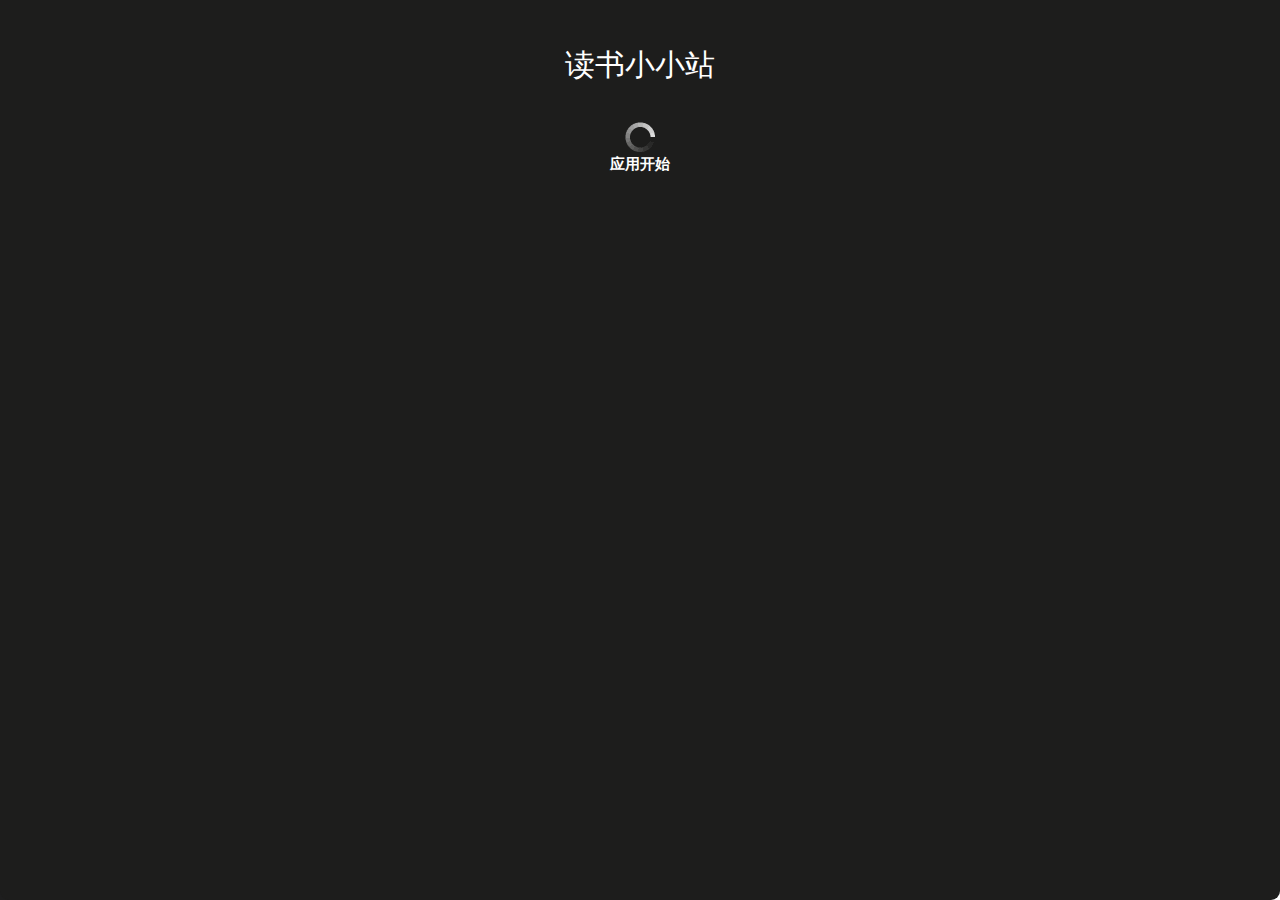
<file: mybook/index.html>
<!DOCTYPE html>
<!--HTML5 doctype-->
<html>
    <head>
        <script>
        (function() {
    if ("-ms-user-select" in document.documentElement.style && navigator.userAgent.match(/IEMobile\/10\.0/)) {
        var msViewportStyle = document.createElement("style");
        msViewportStyle.appendChild(
            document.createTextNode("@-ms-viewport{width:auto!important}")
        );
        document.getElementsByTagName("head")[0].appendChild(msViewportStyle);
    }
})();
</script>
        <title>我的读书小小站</title>
        
        <meta http-equiv="Content-type" content="text/html; charset=utf-8">
        <meta name="viewport" content="width=device-width, initial-scale=1, maximum-scale=1">
	<meta name="apple-mobile-web-app-capable" content="yes">
	<meta name="apple-mobile-web-app-status-bar-style" content="black">
         <META HTTP-EQUIV="Pragma" CONTENT="no-cache">
        <meta http-equiv="X-UA-Compatible" content="IE=edge" />
         <link rel="stylesheet" type="text/css" href="appframework/css/icons.css" />    
 
       <!--   
     <link rel="stylesheet" type="text/css" href="css/af.ui.css" title="default" />
  -->
      <link rel="stylesheet" type="text/css" href="appframework/css/src/main.css"  />
      <link rel="stylesheet" type="text/css" href="appframework/css/src/appframework.css"  />

      <link rel="stylesheet" type="text/css" href="appframework/css/src/badges.css"  />
      <link rel="stylesheet" type="text/css" href="appframework/css/src/buttons.css"  />
      <link rel="stylesheet" type="text/css" href="appframework/css/src/lists.css"  />
      <link rel="stylesheet" type="text/css" href="appframework/css/src/forms.css"  />
      <link rel="stylesheet" type="text/css" href="appframework/css/src/grid.css"  />

      <link rel="stylesheet" type="text/css" href="appframework/plugins/css/af.actionsheet.css"  />
      <link rel="stylesheet" type="text/css" href="appframework/plugins/css/af.popup.css"  />
      <link rel="stylesheet" type="text/css" href="appframework/plugins/css/af.selectBox.css"  />
        
      <link rel="stylesheet" type="text/css" href="appframework/css/src/android.css"  />
      <link rel="stylesheet" type="text/css" href="appframework/css/src/win8.css"  />
      <link rel="stylesheet" type="text/css" href="appframework/css/src/bb.css"  />
      <link rel="stylesheet" type="text/css" href="appframework/css/src/ios7.css"  />
      <link rel="stylesheet" type="text/css" href="appframework/css/src/ios.css"  /> 
      <link rel="stylesheet" type="text/css" href="appframework/css/homecustom.css"  />
      <link href="appframework/css/font-awesome.min.css" rel="stylesheet">

        <script type="text/javascript" charset="utf-8" src="appframework/appframework.js"></script>
        <!-- uncomment for  apps
        <script type="text/javascript" charset="utf-8" src="indelxdk.js"></script>        
        -->
        
    <script>
            if (!((window.DocumentTouch && document instanceof DocumentTouch) || 'ontouchstart' in window)) {
                var script = document.createElement("script");
                script.src = "appframework/plugins/af.desktopBrowsers.js";
                var tag = $("head").append(script);
            }
           
          
        </script>
        <script type="text/javascript" charset="utf-8" src="appframework/plugins/af.actionsheet.js"></script>
        <script type="text/javascript" charset="utf-8" src="appframework/plugins/af.css3animate.js"></script>
        <script type="text/javascript" charset="utf-8" src="appframework/plugins/af.passwordBox.js"></script>
        <script type="text/javascript" charset="utf-8" src="appframework/plugins/af.scroller.js"></script>
        <script type="text/javascript" charset="utf-8" src="appframework/plugins/af.selectBox.js"></script>
        <script type="text/javascript" charset="utf-8" src="appframework/plugins/af.touchEvents.js"></script>
        <script type="text/javascript" charset="utf-8" src="appframework/plugins/af.touchLayer.js"></script>
        <script type="text/javascript" charset="utf-8" src="appframework/plugins/af.popup.js"></script>
        

        <script type="text/javascript" charset="utf-8" src="appframework/ui/appframework.ui.js"></script>
        <!-- <script type="text/javascript" charset="utf-8" src="./ui/transitions/all.js"></script> -->
        <script type="text/javascript" charset="utf-8" src="appframework/ui/transitions/fade.js"></script>
        <script type="text/javascript" charset="utf-8" src="appframework/ui/transitions/flip.js"></script>
        <script type="text/javascript" charset="utf-8" src="appframework/ui/transitions/pop.js"></script>
        <script type="text/javascript" charset="utf-8" src="appframework/ui/transitions/slide.js"></script>
        <script type="text/javascript" charset="utf-8" src="appframework/ui/transitions/slideDown.js"></script>
        <script type="text/javascript" charset="utf-8" src="appframework/ui/transitions/slideUp.js"></script>
        <script type="text/javascript" charset="utf-8" src="appframework/plugins/af.slidemenu.js"></script>
        
        <script type="text/javascript" charset="utf-8" src="appframework/ui/common.js"></script>
        <script type="text/javascript" charset="utf-8" src="appframework/ui/musicplay.js"></script>
        <!-- <script type="text/javascript" charset="utf-8" src="./ui/transitions/all.js"></script> -->
        
    <script type="text/javascript">
         
        //document.addEventListener('touchmove', function (e) { e.preventDefault(); }, false);
    </script>
<body>      
    <div id="afui" class="bb"> 
       <!-- this is the splashscreen you see. -->
        <div id="splashscreen" class='ui-loader heavy'>读书小小站 <br><br><span class='ui-icon ui-icon-loading spin'></span><h1>应用开始</h1></div>

        <div id="header">
                <a id='menubadge' onclick='af.ui.toggleSideMenu()' class='menuButton' ></a>
        </div>

        <div id="content">
            <!-- here is where you can add your panels -->
            <div title='读书小小站' id="main" class="panel" selected="true"  data-nav="home" data-tab="navbar_home" data-unload="unloadedPanel">
                 <h2 class='expanded' onclick='showHide(this,"main_info");'>欢迎</h2>
                 <p id='main_info'>欢迎来到我的网站，这是我第一次做手机上面浏览的网站，<br/>本站主要使用的是:Appframework 2.0 + Codeigniter<br/>做的不好的地方，还望大家能指出，感谢你的使用！！</p>
                 <h3>今日锅曲</h3>
                 <p><audio src="http://mp3.9ku.com/file2/402/401770.mp3" controls="controls"> </audio></p>
            </div>

            <!--文章-->
            <div title='customer' id="main2" class="panel">
                This is a basic skeleton UI samplessss
            </div>

            <!--每日一句-->
            <div title="每日一句" id="sentence"  class="panel">
              <h2 class='expanded' onclick='showHide(this,"every_oneju");'>来源说明</h2>
                 <p id='every_oneju'>本页的内容来自<strong>iCIBA学习网</strong>的<b>每日一句</b><br/>
                  地址是:http://news.iciba.com/dailysentence&nbsp;&nbsp;或者&nbsp;&nbsp;百度"每日一句"
                 </p>
                 <ul  class="list" id="daysentenul">
                  <li><img src="images/loading.gif"/>Hello正在加载每日一句...</li>
                </ul>
                <script type="text/javascript" charset="utf-8" src="appframework/ui/daysentence.js"></script>
            </div>
        <!--每日一句-->

            <!--关于我们-->
            <div title="关于我们" id="aboutus" class="panel">
                <p>本站作者:<b>funInCorner</b></p>
                <p>联系邮箱:<b>xiaofosong@126.com</b></p>
                <p>开发技术:App Framework 2.0 + Codeigniter</p>
                <p>开发日期:2014-02-07</p>
            </div>
			<!--每日歌曲-->
            <div title="一首一心情" id="daymusic" class="panel"  data-nav="everydaymusic" data-footer="everydayMusicFooter">
                <h2 class="expanded" onclick='showHide(this,"main_info2");'>提示</h2>
                <p id="main_info2">点击列表的一项，可以进行试听<br/>试听前，请停止首页的音乐播放哦<br/>
                  大多数歌曲来自:<strong>九酷音乐网</strong></p>
                <p>
                  <input type="hidden" id="audiofile" data-index="0" size="5" value="" />
                  <audio id="myaudio" src="" >
                     你的浏览器不支持html5的audio标签
                  </audio>
                  
                </p>
      
                <p><b>日期&nbsp;&nbsp;&nbsp;&nbsp;&nbsp;&nbsp;&nbsp;&nbsp;&nbsp;&nbsp;&nbsp;&nbsp;&nbsp;&nbsp;&nbsp;&nbsp;歌曲名称</b></p>
                <ul  class="list" id="everydayMusicul">
                	<li><img src="images/loading.gif"/>正在加载每日歌曲...</li>
                </ul>
                <script type="text/javascript" charset="utf-8" src="appframework/ui/musicScroll.js"></script>
            </div>


        </div>

        <div id="navbar">
            <a href="#main" id='navbar_home' class='icon home' >首页</a>
            <a href="#sentence" id='navbar_sentence' class='icon clock navbar_sentence'>每日一句<span class="af-badge lr">0</span></a>
            <a href="#main2" id='navbar_aricle' class='icon paper'>文章</a>
            <a href="#daymusic" id='navbar_aricle21' class='icon headset' data-transition="up">每日歌曲<span class="af-badge lr">0</span></a>
            <a href="#aboutus" id='navbar_aboutus' class='icon info' data-transition="pop">关于我</a>
        </div>
       
       <!--每日歌曲的底部菜单-->
       <footer id="everydayMusicFooter">
           <div class="controllerbox">
               <!--底部右边-->
               <div class="c_left">
                   <!--歌手的头像-->
                   <div class="songerimg">
                       <img src="images/1866.jpg" width="40px" height="40px"/>
                   </div>
               </div>
               <!-- 底部右边 -->
               <div class="c_right">
               	 <!--上一首歌曲-->
               	 <div id="prevsong" onclick="prevMusic()" class="mcontroll prevc"><i class="fa fa-step-backward fa-2x"></i></div>
                  <!--播放按钮-->
                   <div  id="play" onclick="playAudio()" class="mcontroll playc"><i class="fa fa-play fa-2x"></i></div>
                   <!--下一首歌曲-->
                   <div id="nextsong" onclick="nextMusic()" class="mcontroll nextc"><i class="fa fa-step-forward fa-2x"></i></div>
                   <div onclick="volume()" id="dvolume" class="mcontroll volumec fa-stack"><i class="fa fa-volume-up fa-2x"></i></div>
                   <div class="clearfix"></div>
	                <div class="songinfo">
	                	<div class="songstate">暂停中...</div>
	               		<div class="songinfos"><span class="songerName">Jeff Jarvis</span>&nbsp;&nbsp;-&nbsp;&nbsp;<span class="songName">off the hook</span>&nbsp;&nbsp;<span class="songTime">00:00-00:00</span></div>
	               </div>
               </div>
               <!-- 底部右边 -->
            	<div class="clearfix"></div>
           </div>
       </footer>

        <nav id="home">
            <ul class="list">
                <li><a href="#main" id='navbar_home' class='icon home' >首页</a></li>
                <li><a href="#sentence" id='navbar_sentence' class='icon clock navbar_sentence'>每日一句<span class="af-badge lr">0</span></a></li>
                <li><a href="#main2" id='navbar_aricle' class='icon paper'>文章</a></li>
                <li><a href="#daymusic" data-transition="up" id='navbar_aricle2' class='icon headset'>每日歌曲</a></li>
                <li><a href="#aboutus" id='navbar_aboutus' class='icon info' data-transition="pop">关于我</a></li>
            </ul>
        </nav>

        <!--每日歌曲的音乐播放器状态栏-->
        <nav id="everydaymusic">
            <ul class="list">
                <li class="divider">我想</li>
                 <li><a href="#main" id='navbar_home' class='icon home' >首页</a></li>
                <li><a href="#sentence" id='navbar_sentence' class='icon clock navbar_sentence'>每日一句<span class="af-badge lr">0</span></a></li>
                <li><a href="#main2" id='navbar_aricle' class='icon paper'>文章</a></li>
                <li><a href="#aboutus" id='navbar_aboutus' class='icon info' data-transition="pop">关于我</a></li>
                 <li >
                    <a href="#" onclick="volume()" id="musicvolume">静音</a>
                </li>
            </ul>
        </nav>

    </div>
    


</body>
</html>
</file>
<file: appframework/css/icons.css>
@font-face {
    font-family: 'IcoMoon';
    src: url([data-uri]) format('woff'),
         url([data-uri]) format('truetype');
    font-weight: normal;
    font-style: normal;
}
.icon:before {
	font-family:'IcoMoon';
	speak:none;
	font-style:normal;
	font-weight:normal !important;
	font-variant:normal;
	text-transform:none;
	line-height:1;
	color:inherit;
	position:relative;
	font-size:1em;
	left:-3px; top:2px;
}
li .icon:before {
	position:relative;
	width:24px; height:100%;
	top:2px;
	line-height:0 !important;
	margin-right:4px;
}

.icon.mini:before {
	font-size:.7em;
}
.icon.big:before {
	font-size:1.5em;
}
.icon.home:before {
	content: "\5a";
}
.icon.pencil:before {
	content: "\5b";
}
.icon.picture:before {
	content: "\5c";
}
.icon.camera:before {
	content: "\5d";
}
.icon.headset:before {
	content: "\5e";
}
.icon.paper:before {
	content: "\5f";
}
.icon.stack:before {
	content: "\60";
}
.icon.folder:before {
	content: "\61";
}
.icon.tag:before {
	content: "\62";
}
.icon.basket:before {
	content: "\63";
}
.icon.phone:before {
	content: "\64";
}
.icon.mail:before {
	content: "\65";
}
.icon.location:before {
	content: "\66";
}
.icon.clock:before {
	content: "\67";
}
.icon.calendar:before {
	content: "\68";
}
.icon.message:before {
	content: "\69";
}
.icon.chat:before {
	content: "\6a";
}
.icon.user:before {
	content: "\6b";
}
.icon.loading:before {
	content: "\6c";
}
.icon.refresh:before {
	content: "\6d";
}
.icon.magnifier:before {
	content: "\6e";
}
.icon.key:before {
	content: "\6f";
}
.icon.settings:before {
	content: "\70";
}
.icon.graph:before {
	content: "\71";
}
.icon.trash:before {
	content: "\72";
}
.icon.download:before {
	content: "\73";
}
.icon.upload:before {
	content: "\74";
}
.icon.star:before {
	content: "\75";
}
.icon.heart:before {
	content: "\76";
}
.icon.warning:before {
	content: "\77";
}
.icon.add:before {
	content: "\78";
}
.icon.remove:before {
	content: "\79";
}
.icon.question:before {
	content: "\7a";
}
.icon.info:before {
	content: "\7b";
}
.icon.error:before {
	content: "\7c";
}
.icon.check:before {
	content: "\7d";
}
.icon.minimize:before {
	content: "\7e";
}
.icon.close:before {
	content: "\e000";
}
.icon.up:before {
	content: "\e001";
}
.icon.right:before {
	content: "\e002";
}
.icon.down:before {
	content: "\e003";
}
.icon.left:before {
	content: "\e004";
}
.icon.html5:before {
	content: "\e005";
}
.icon.css:before {
	content: "\e006";
}
.icon.js:before {
	content: "\e007";
}
.icon.lamp:before {
	content: "\e008";
}
.icon.tools:before {
	content: "\e009";
}
.icon.new:before {
	content: "\e00a";
}
.icon.wifi:before {
	content: "\e00b";
}
.icon.mic:before {
	content: "\e00c";
}
.icon.database:before {
	content: "\e00d";
}
.icon.bug:before {
	content: "\e00e";
}
.icon.busy:before {
	content: "\e00f";
}
.icon.target:before {
	content: "\e010";
}
.icon.tv:before {
	content: "\e011";
}

.icon.cloud:before {
	content: "\e012";
}
.icon.pin:before {
	content: "\e013";
}
</file>
<file: appframework/css/af.ui.css>
/*src/main.css*/
/**********************************************************
	GENERAL UI ELEMENTS
**********************************************************/

* {
	-webkit-user-select:none; /* Prevent copy paste for all elements except text fields */
	-webkit-tap-highlight-color:rgba(0, 0, 0, 0); /* set highlight color for user interaction */
	-moz-tap-highlight-color:rgba(0, 0, 0, 0); /* set highlight color for user interaction */
	-ms-touch-action:none;
	-moz-user-select:-moz-none;
	-webkit-touch-callout: none; /* prevent the popup menu on any links*/
	margin:0;
	padding:0;
	-webkit-box-sizing:border-box;
	-moz-box-sizing:border-box;
	box-sizing:border-box;
}

body {
	overflow-x:hidden;
	-webkit-text-size-adjust:none;
	font-family:'Helvetica Neue', Helvetica, Arial, sans-serif;
	color:#000;
	font-size:14px;
	display:-webkit-box;
	background: #CBD2D8;
    /* We want to layout our first container vertically */
    -webkit-box-orient: vertical;
    /* we want our child elements to stretch to fit the container */
	-webkit-box-align:stretch;
} /* General styles that apply to elements not contained within other classes and styles */


#afui input,textarea { -webkit-user-select:text; -moz-user-select:-moz-text;-moz-user-select:text;} /* allow users to select text that appears in input fields */

#afui img { border:none; } /* Remove default borders for images */


#afui p {
	display:block;
	margin:6px 0;

	font-size:14px;
	line-height:20px;
	color:inherit
}


#afui #afui_modal {
    -webkit-backface-visibility: hidden;
	z-index:9999 !important;
	width:100%;
	height:100%;
	display:none;
	position:absolute; top:0;
	overflow:hidden;
	background:rgba(29,29,28,1) !important;
	-webkit-perspective: 1000;
	color:white;
	
}


#afui #modalContainer { width:100%; }

#afui #modalContainer > * {
	-webkit-backface-visibility: hidden;
	-webkit-perspective: 1000;
	background: black;
    color:white;
}



#afui .afScrollPanel { width:100%; min-height:100%; }

#afui {
	position:absolute;
	width:100%;
	top:0;
	bottom:0;
	overflow:hidden;
}

#afui > #splashscreen {
	position:absolute;
	top:0;bottom:0;
	width:100%;
	left:0;
	min-height:100%;
	background:rgba(29,29,28,1) !important;
	color:white !important;
	font-size:30px;
	text-align:center;
	z-index:9999;
	display:block;
	margin-left: auto !important; margin-right: auto !important;
	padding-top:80px !important;
}


/**********************************************************
	header
**********************************************************/
#afui > #header {
	position:absolute;
	overflow: hidden;
	display:block;
	z-index:250;
	-webkit-box-sizing:border-box; box-sizing:border-box;
	height:44px;
    left:0; right:0;
	
} /* This is masthead bar that appears at the top of the UI */




#afui #header h1 {
	
	position:absolute;
	width:45%;
    z-index:1;
    text-align:center;
	height:44px;
	font-size:18px;
	font-weight:bold;
	left:27.5%;
	color:inherit;
	padding:10px 0;
	text-shadow:rgba(0,0,0,0.8) 0 -1px 0;
	text-align:center;
	white-space:nowrap;
} /* This is text that appears in the header at the top of the screen */


/**********************************************************
	CONTENT AREA
**********************************************************/

#afui #content {
	z-index:180;
	display:block;
	position:absolute;
	top:44px;
	bottom:49px;
	left:0;right:0;
	overflow:hidden;
} /* Accounts for positioning of the content area, which is everything below the header and above the navbar. */


#afui .panel {
	z-index:180;
	width:100%;
	height:100%;
	display:none;
    position:absolute; top:0; left:0;
	overflow-y:auto;
	overflow-x:hidden;
	-webkit-overflow-scrolling:touch;
	-webkit-backface-visibility:visible;
	padding:10px;
	padding-top:0px;
} /* This class is applied to the divs that contain the various "views" or pages of the app. */





/**********************************************************
	Navbar
**********************************************************/
/* Nav bar appears locked to the bottom of the screen. It is the primary navigation. can contain text or graphical navigation */

#afui #navbar {
	position:absolute;
	bottom:0;
	z-index:1000;
	height:49px;
	display:block;
    left:0;
    right:0;
    padding:0 3px;
}


#afui #navbar a {
	-webkit-box-sizing:border-box;
	box-sizing: border-box;
	top: 3px;
	height: 43px;
	overflow: hidden;
	font-size:12px;
	font-weight:normal;
	text-decoration: none;
	color: #fff;
	text-align: center;
	display: inline-block;
	width: 25%;
	-webkit-backface-visibility: hidden;
	-webkit-perspective: 1000;
	line-height: 67px;
	position: relative;
	margin: 0;
}


#afui #navbar .af-badge {
	right:auto;
	margin-left:-16px;
}


#afui #navbar .icon:before {
	position:absolute;
	top:2px;
	left:0;
	font-size: 25px;
	margin:auto;
	width: 100%;
}


#afui #navbar a.pressed {
	
}


#afui #navbar .icon.pressed:before {
	
}

/* Custom footers - always hidden */
#afui footer, #afui header, #afui nav {	display:none; }

/* Show the active header/footer/navs */
#afui #navbar footer, #afui #menu nav, #afui #header header {display:block;}

#afui > #menu.tabletMenu {
	z-index:1;
	width:200px;
	bottom:0;
	height:100%;
	display:block !important;
	position:absolute; top:0; left:0;
	
}

#afui > #aside_menu {
	z-index:1;
	width:200px;
	bottom:0;
	height:100%;
	display:block !important;
	position:absolute; top:0; right:0;
	
}


#afui #menu_scroller, #afui #aside_menu_scroller {
	padding-bottom:10px;
	overflow-y:auto;
	overflow-x:hidden;
	-webkit-backface-visibility: hidden;
	-webkit-overflow-scrolling:touch;
}


#afui #menu_scroller > *,  #afui #aside_menu_scroller > * {
	-webkit-backface-visibility: hidden;
	-webkit-perspective: 1000;
}


#afui #menu .list li, 
#afui #menu .list .divider, 
#afui #menu .list li:first-child, 
#afui #menu  .list li:last-child {

	font-weight:bold;
	font-size:1em;
	line-height:1em;
	border-color:#101012;
	-webkit-box-shadow: inset 0 1px 0 rgba(255, 255, 255, .08);
	box-shadow: inset 0 1px 0 rgba(255, 255, 255, .08);

}

#afui #menu .list > li > a {
	color:#ccc;
	margin-left:6px;
	font-weight: normal;
}


#afui #menu .list, 
#afui #menu .list .divider {	background:inherit; }


#afui #menu .list .divider {
	background:#333;
	color:#fff;
	font-weight:bold;
    font-size:1em;
    line-height:1em;
    padding:6px;
	top:0px;
	border:none;
	-webkit-box-shadow:none; box-shadow: none;
}


#afui #menu .list > li > a:after { margin-top: -8px; }

/* End side menu css */



#afui .splashscreen {
	background:rgba(29,29,28,1) !important;
	padding-left:40px;
	padding-top:30px !important;
	min-height:100%;
}


#afui h2 {
	display:block;
	height:34px;
	font-weight: bold;
	font-size:18px;
	color:#000;
	padding:6px 0;
	margin-bottom:8px;
} /* Header class used for non-navigable header bars (h1 is reserved for the header) */


#afui .collapsed:after {
	float:right;
	content:'';
	border-left:5px solid transparent;
	border-right:5px solid transparent;
	border-top:6px solid #000;
	display:block;
	position:absolute;
	top:14px;right:14px;
}

#afui .collapsed:before {
	float:right;
	content:'';
	color:transparent;
	background:transparent;
	width:14px; height:14px;
	display:block;
	border:2px solid #000;
	border-radius:3px;
	position:absolute;
	top:8px;right:10px;
}

#afui .expanded:after {
	float:right;content:'';
	border-left: 5px solid transparent;
	border-right: 5px solid transparent;
	border-bottom: 6px solid #000;
	display:block;
	position:absolute;
	top:13px;right:14px;
}

#afui .expanded:before {
	float:right;
	content:'';
	color:transparent;
	background:transparent;
	width:14px; height:14px;
	display:block;
	border:2px solid #000;
	border-radius:3px;
	position:absolute;
	top:8px;right:10px;
}


/**********************************************************
	UI
**********************************************************/

.ui-icon {
	background: 						#666;
	background: 						rgba(0,0,0,.4);
	background-repeat: no-repeat;
	border-radius: 						9px;
}


.ui-loader { display: none; position: absolute; opacity: .85; z-index: 100; left: 50%; width: 200px; margin-left: -100px; margin-top: -35px; padding: 10px 30px; background: #666;background:rgba(0,0,0,.4);border-radius:9px;color:white;}
.ui-loader.heavy {opacity:1;}
.ui-loader h1 { font-size: 15px; text-align: center; }
.ui-loader .ui-icon { position: static; display: block; opacity: .9; margin: 0 auto; width: 35px; height: 35px; background-color: transparent; }


.spin  {
	-webkit-transform: rotate(360deg);
	-webkit-animation-name: spin;
	-webkit-animation-duration: 1s;
	-webkit-animation-iteration-count:  infinite;
}
@-webkit-keyframes spin {
	from {-webkit-transform: rotate(0deg);}
  	to {-webkit-transform: rotate(360deg);}
}


.ui-icon-loading {
	background-image: url([data-uri]);
	width: 40px;
	height: 40px;
	border-radius: 20px;
	background-size: 35px 35px;
}


#afui .ui-corner-all { border-radius:.6em; }


#afui_mask { position:absolute;top:45%;z-index:999999; }

.afui_panel_mask { position:absolute;top:0;bottom:0;left:0;right:0;z-index:2000;background-color:rgba(0,0,0,0.1);display:none}


#afui .hasMenu{
	position:absolute;
	left:0;
}


#afui .menuButton {
	position: relative;
	top: 5px;
	right: -8px;
	height: 36px;
	width: 36px;
	z-index:2;
	float:right;
}


#afui .menuButton:after {
	border-bottom: 9px double white;
	border-top: 3px solid white;
	top: 9px;
	left: 3px;
	content: "";
	height: 3px;
	position: absolute;
	width: 15px;
}

#afui .hasMenu.on {
	-webkit-transform:translate3d(200px,0,0);
	transform:translate(200px,0);
}





#afui .modalbutton {
	position:absolute;
	top:0;
	right:5px;
	height:32px;
	width:58px;
	line-height:32px;
	z-index:9999;
}


#afui .closebutton  {
	position:absolute;
	top:6px; right:6px;
	display:block;
	height:24px ;
	width:24px ;
	border-radius:12px;
	border:1px solid #666;
	background:#fff;
	color:#333;
	font-weight: bold;
	font-size:21px;
	line-height:18px;
	text-align:center;
	text-decoration:none;
}

#afui .closebutton:before { content:'x'; }

#afui .closebutton.selected,.closebutton.modalButton.selected {
	color:#fff;
	background:#333;
}

#afui .panel > .list, 
#afui .panel > .afScrollPanel > .list {
	margin:0px -10px;
}

#afui .panel > .list.inset, 
#afui .panel > .afScrollPanel > .list.inset {
	margin:0px;
}

/* Chevrons */
@font-face {
	font-family: 'chevron';
	src: url([data-uri]) format('woff'),
		 url([data-uri]) format('truetype');
	font-weight: normal;
	font-style: normal;
}

#afui .chevron {
	font-family: 'chevron';
	speak: none;
	font-style: normal;
	font-weight: normal;
	font-variant: normal;
	text-transform: none;
	line-height: 1;
	-webkit-font-smoothing: antialiased;
}
#afui .chevron:before {
	content: "\f054";
}

#afui .chevron.left {
	-webkit-transform:rotate(180deg);
	transform:rotate(180deg);
}


@media handheld, only screen and (min-width: 768px) {
	#afui > #navbar.hasMenu, #afui > #header.hasMenu, #afui > #content.hasMenu  {
		position:absolute;
		left:256px;
		-webkit-transition: transform 0ms;
	    -webkit-transform:translate3d(0,0,0) !important;
	    transition:transform 0ms;
	    transform:translate(0,0,0) !important;
	}
	
	#afui #badgephone { display:none !important; }
		
	#afui #badgetablet { display:inline-block !important;	}
		
	#afui .afMenuClose { display:none !important;	}

	#afui > #menu.tabletMenu {
		z-index:200 !important;
		width:256px !important;
		bottom:0;
		height:100% !important;
		display:block !important;
		position:absolute !important; top:0;
		left:0;
		-webkit-transform:translate3d(0px,0px,0px) !important;
		-webkit-transition:none !important;
		transform:translate(0px,0px) !important;
		transition:none !important;
	}
	
	#afui .menuButton { display:none;	}
}

@media print {
      body {
          overflow:visible;
      }
      #afui #content{
      	overflow: visible;
      	left:0;      	
      }
      #afui {
      	overflow:visible;
      }
      #afui .panel {
      	overflow-x:visible !important;
      	overflow-y:visible !important;
      	overflow:visible !important;
      }
}


/*src/appframework.css*/
/* blue #0190d6

 */

 @-ms-viewport {
  width: device-width;
}

#afui {
    background:white;
    color:#53575E;
}

#afui > #header{
    background:#0088D1;
    border:none;
    border-bottom:1px solid #0088D1;
    color:white;
}

#afui  #header h1 {
    text-shadow:none;
    width:45%;
}

#afui #backButton {
    background:rgba(249,249,249,1);
    color:#fff;
    display: block;
    position: absolute;
    line-height:44px;

    left: 25px;
    text-overflow: ellipsis;
    font-size: 14px;
    padding: 0;
    text-shadow: none;
    background-color: transparent;
    border:none;
    border-color: transparent;
    height: 44px;
    top:0;
    border-radius: 0;
    box-shadow:none;
    margin: 0;
    padding-left: 0;
    text-align: center;
    width:50px;
    padding:0 !important;
    margin:0 !important;

}

#afui #backButton::before {
    z-index: -1;
    font-size:22px;
    position: absolute;
    top: 10px;
    left: -20px;
    text-align: center;
    border-radius: 0;
    border: none;
    border-color: transparent;
    box-shadow: none;
    -webkit-transform: none;
    transform: none;
    font-family: 'chevron';
    speak: none;
    font-style: normal;
    font-weight: normal;
    font-variant: normal;
    text-transform: none;
    line-height: 1;
    -webkit-font-smoothing: antialiased;
    content: "\f054";
    -webkit-transform:rotate(180deg);
    transform:rotate(180deg);
    background-color: transparent;
}

#afui > #navbar {
    background:#0088D1;
    border:none;
    border-top:1px solid #0088D1;
    box-shadow:none;
}

#afui #navbar a {
 
}

#afui #navbar a.pressed {
    border-radius:0;    
    background:#00AEEF;
}

#afui #navbar .icon.pressed:before {
    color:inherit;
}


#afui .af-badge {
    border:none;
}

#afui .list {
    background:inherit;
    color:inherit;
    border-color:#303030;
    font-weight:normal;
}

#afui .af-badge {
    box-shadow:none;
}

#afui .list .divider { color:black; }

#afui .panel {
    color:inherit;
    background:white;
}
 #afui .panel h2 { color:#0088D1;}


#afui .collapsed:after {border-top: 6px solid;}
#afui .collapsed:before {border:2px solid;}
#afui .expanded:after {border-bottom: 6px solid;}
#afui .expanded:before {border:2px solid;}

#afui .collapsed:before,#afui .expanded:before {
    border-color: inherit;
}
#afui .collapsed:after,
#afui .expanded:after{
    border-top-color:inherit;
    border-top-color:inherit;
}

#afui select, #afui textarea, #afui input[type="text"],
#afui input[type=search], #afui input[type="password"],
#afui input[type="datetime"], #afui input[type="datetime-local"],
#afui input[type="date"], #afui input[type="month"],
#afui input[type="time"], #afui input[type="week"],
#afui input[type="number"], #afui input[type="email"],
#afui input[type="url"], #afui input[type="tel"],
#afui input[type="color"], #afui .input-group {
    background:inherit;
    color:inherit;
}

#afui input.toggle+label:after { color:inherit; }

#afui input.toggle+label { border-radius:0; }

#afui input.toggle+label > span {
    border-radius:0;
    top:0;
    width:27px;
    height:23px;
}

#afui label { color:inherit; }

#afui input[type="radio"]:checked+label:before,#afui input[type="checkbox"]:checked+label:before {
    background: #33B5E5;
}

#afui > #menu.tabletMenu {
    color:white;
    background:#00AEEF;
    border-right:1px solid #006BA4;
}

#afui #menu .list li,#afui #menu .list .divider,#afui #menu .list li:last-child {
    border-color: #4CC6F4;
    
}

#afui #menu .list .divider {
    background:#0088D1;
    color:inherit;
    font-size: 1em;
    
}

#afui #menu .list > li > a {
    background:inherit;
    color:inherit;
    font-size: 1em;
}

#afui #menu .list {
    font-weight: normal;
}

#afui .button {
    border-radius:0;
    text-shadow:none;
}

.list > li > a:after{
    color:#0088D1;
}

#afui .button.pressed {
   
}

#afui .button.previous {
    border:none;
}

#afui .button.next {
    border:none;   
}

#afui .button.previous::after {
    color:black;
    z-index: -1;
    font-size:22px;
    position: absolute;
    top: 2px;
    left: -25px;
    text-align: center;
    border-radius: 0;
    border: none;
    border-color: transparent;
    box-shadow: none;
    -webkit-transform: none;
    transform: none;
    font-family: 'chevron';
    speak: none;
    font-style: normal;
    font-weight: normal;
    font-variant: normal;
    text-transform: none;
    line-height: 1;
    -webkit-font-smoothing: antialiased;
    content: "\f054";
    -webkit-transform:rotate(180deg);
    transform:rotate(180deg);
    background-color: transparent;
}

#afui .button.next::after {
    color:black;
    z-index: -1;
    font-size:22px;
    position: absolute;
    top: 6px;
    right: -25px;
    text-align: center;
    border-radius: 0;
    border: none;
    border-color: transparent;
    box-shadow: none;
    -webkit-transform: none;
    transform: none;
    font-family: 'chevron';
    speak: none;
    font-style: normal;
    font-weight: normal;
    font-variant: normal;
    text-transform: none;
    line-height: 1;
    -webkit-font-smoothing: antialiased;
    content: "\f054";
    background-color: transparent;
}

#afui .afPopup {
    display: block;
    width: 100%;
    float:left;
    border: solid 1px #33B5E5;
    left:0px ;
    padding: 10px;
    opacity: 1;
    -webkit-border-radius: 0;
    border-radius: 0;
    position: absolute;
    z-index: 1000000;
    top: 50%;
    margin: 0px auto;
    background:inherit;
    color:inherit;
    padding:30px;
}

#afui #af_actionsheet {
    background:#0190d6;
    color:inherit;
}

#afui #af_actionsheet a{
    border-radius:0;
    -webkit-border-radius:0;
    color:black;
    background:white;
    border:none;
    text-shadow:none;
}


/*src/lists.css*/
#afui .list {
  margin: 0px;
  padding: 0px;
  margin-bottom: 10px;
  list-style: none;
  background-color: #fff;
  box-sizing: border-box;
  -webkit-box-sizing: border-box;
  
}
#afui .list li {
  display: block;
  list-style: none;
  position: relative;
  padding: 20px 20px 20px 10px;
  border-bottom: 1px solid #ccc;
}
#afui .list li:first-child {
  border-top: 1px solid #ccc;
}
#afui .list > li > a {
  display: block;
  position: relative;
  display: block;
  color: inherit;
  margin: -20px -20px -20px -10px;
  text-decoration: none;
  padding: 20px 20px 20px 10px;
}
#afui .list a .af-badge {
  position: absolute;
  right: 30px;
  top: 48%;
  margin-top: -10px;
}
#afui .list > li > a:after {
  position: absolute;
  right: 8px;
  font-family: 'chevron';
  speak: none;
  font-style: normal;
  font-weight: normal;
  font-variant: normal;
  text-transform: none;
  line-height: 1;
  -webkit-font-smoothing: antialiased;
  content: "\f054";
  top: 50%;
  margin-top: -0.5em;
  color:inherit;
}
#afui .list .divider {
  position: relative;
  top: -1px;
  padding-top: 6px;
  padding-bottom: 6px;
  font-size: 12px;
  font-weight: bold;
  line-height: 18px;
  background-color: #dfe0e2;
  border-top: 1px solid #ccc;
  border-bottom: 1px solid #ccc;
  box-shadow: inset 0 1px 1px rgba(255, 255, 255, 0.4);
  padding-right: 60px;
}
#afui .list.inset {
  border: 1px solid #ccc;
  border-radius: 6px;
  margin: 10px;
}
#afui .list.inset li:first-child {
  border-top: none;
}
#afui .list.inset li:last-child {
  border-bottom: none;
}

/*src/forms.css*/
#afui select,
#afui textarea,
#afui input[type="text"],
#afui input[type=search],
#afui input[type="password"],
#afui input[type="datetime"],
#afui input[type="datetime-local"],
#afui input[type="date"],
#afui input[type="month"],
#afui input[type="time"],
#afui input[type="week"],
#afui input[type="number"],
#afui input[type="email"],
#afui input[type="url"],
#afui input[type="tel"],
#afui input[type="color"],
#afui .input-group {
  width: 100%;
  height: 40px;
  padding: 10px;
  margin-bottom: 10px;
  background: #fff;
  border: 1px solid #ccc;
  border-radius: 5px;
  font-size: 14px;
  font-weight: normal;
  -webkit-appearance: none;
  box-sizing: border-box;
}
#afui form {
  position: relative;
}
#afui input[type="radio"],
#afui input[type="checkbox"] {
  display: none;
}
#afui input[type="radio"] + label,
#afui input[type="checkbox"] + label {
  display: inline-block;
  width: 60%;
  float: right;
  position: relative;
  text-align: left;
  padding: 10px 0 0 0;
}
#afui input[type="radio"]:not(.toggle) + label:before {
  background-color: #fafafa;
  border: 1px solid #cacece;
  border-radius: 50px;
  display: block;
  position: absolute;
  width: 1.3em;
  height: 1.3em;
  content: '';
  margin-right: 5px;
  top: 8px;
  margin-left: -25px;
}
#afui input[type="radio"]:checked + label:before {
  background-color: #000000;
}
#afui input[type="checkbox"] + label:before {
  background-color: #fafafa;
  border: 1px solid #cacece;
  border-radius: 3px;
  display: block;
  position: absolute;
  top: 8px;
  left: -25px;
  width: 1.3em;
  height: 1.3em;
  content: " ";
}
#afui input[type="checkbox"]:checked + label:before {
  content: '\00a0\2714';
  padding: 0px;
  display: inline-block;
}
#afui input[type="radio"]:after,
#afui input[type="checkbox"]:after {
  visibility: hidden;
  display: block;
  font-size: 0;
  content: " ";
  clear: both;
  height: 0;
}
#afui input[type="search"] {
  border-radius: 20px;
}
#afui label {
  float: left;
  width: 33%;
  font-weight: normal;
  font-size: 14px;
  color: inherit;
  text-align: right;
  padding: 11px 6px;
}
#afui label + select,
#afui label + input[type="radio"],
#afui label + input[type="checkbox"] label + textarea,
#afui label + input[type="text"],
#afui label + input[type=search],
#afui label + input[type="password"],
#afui label + input[type="datetime"],
#afui label + input[type="datetime-local"],
#afui label + input[type="date"],
#afui label + input[type="month"],
#afui label + input[type="time"],
#afui label + input[type="week"],
#afui label + input[type="number"],
#afui label + input[type="email"],
#afui label + input[type="url"],
#afui label + input[type="tel"],
#afui label + input[type="color"],
#afui label + textarea {
  width: 66%;
}
#afui textarea {
  height: auto;
}
#afui .input-group {
  width: auto;
  height: auto;
  padding: 12px;
  overflow: hidden;
}
#afui .input-group input:not([type='button']):not([type='submit']),
#afui .input-group textarea,
#afui .input-group select {
  margin-bottom: 0;
  background-color: transparent;
  border: 0;
  border-bottom: 1px solid #ccc;
  border-radius: 0;
  box-shadow: none;
}
#afui .input-group input:not([type="submit"]):not([type="button"]):last-child,
#afui .input-group textarea:last-child,
#afui .input-group select:last-child {
  border-bottom: none;
}
#afui .input-group input[type=button],
#afui .input-group input[type=submit] {
  margin: 5px;
}
#afui input.toggle + label:before,
#afui input.toggle:checked + label:before {
  content: attr(data-on);
  position: absolute;
  color: #fff;
  left: 5px;
  width: 42px;
  text-align: left;
  z-index: 3;
  top: 3px;
  overflow: hidden;
  background-color: transparent;
  border: none;
  border-radius: 0px;
  text-transform: uppercase;
  display: none;
}
#afui input.toggle:checked + label:before {
  display: block;
}
#afui input.toggle + label:after {
  content: attr(data-off);
  position: absolute;
  color: #505050;
  width: 42px;
  text-align: left;
  z-index: 1;
  top: 2px;
  left: 30px;
  overflow: hidden;
  background-color: transparent;
  border: none;
  border-radius: 0px;
  text-transform: uppercase;
}
#afui input.toggle:checked + label:after {
  display: none;
}
#afui input[type="radio"].toggle:checked + label:before {
  line-height: 1.2em;
}
#afui input.toggle + label {
  position: relative;
  margin: 5px;
  border-radius: 50px;
  display: block;
  height: 24px;
  width: 65px;
  border: 1px solid #ccc;
  left: 33%;
  float: none;
}
#afui input.toggle:checked + label {
  background: #1eb0e9;
  line-height: -1em;
}
#afui input.toggle + label > span {
  display: block;
  width: 28px;
  height: 28px;
  background: #ccc;
  border-radius: 50px;
  z-index: 5;
  top: -2px;
  left: 0px;
  position: absolute;
  transition: transform 100ms linear;
  transform: translate3d(0, 0, 0);
  -webkit-transform: translate3d(0, 0, 0);
  -webkit-transition: -webkit-transform 100ms linear;
}
#afui input.toggle:checked + label > span {
  transform: translate3d(37px, 0, 0);
  -webkit-transform: translate3d(37px, 0, 0);
}
#afui .formGroupHead {
  font-size: 18px;
  font-weight: bold;
  color: inherit;
  margin: 16px 0 8px;
}


/*src/buttons.css*/
#afui .button {
	position:relative;
	display:inline-block;
	padding:8px 12px;
	margin:8px 0;
	font-weight:bold;
	color:#000;
	text-align:center;
	vertical-align:top;
	cursor:pointer;
	background-color:#eee;
	border:1px solid #666;
	border-radius:6px;
	/*box-shadow: 0 1px 0 #fff;*/

	text-decoration: none;
	z-index:2;
}

/* Active */
#afui .button.pressed { background:#fff; }

#afui .button.previous {

	margin-left:16px;
	padding-left:6px;
	border-color:#666 #666 #666 transparent !important;
}
#afui .button.next {
	border-color:#666 transparent #666 #666 !important;
	margin-right:16px;
	padding-right:6px;
}


#afui .button.previous::after {

    z-index:-1;
	content:'';
	position:absolute;
	width:25px; height:25px;
	background-color:inherit;
  	top:3px; left:-11px;
    border-radius:5px;
    border:1px solid;
	border-color:transparent transparent inherit transparent;
     -webkit-transform:rotate(45deg); transform:rotate(45deg);
}
#afui .button.next::after {
	z-index:-1;
	content:'';
	position:absolute;
	width:25px; height:25px;
	background-color:inherit;
  	top:3px; right:-11px;
    border-radius:5px;
    border:1px solid;
    border-color:transparent transparent transparent transparent;
   -webkit-transform:rotate(45deg); transform:rotate(45deg);
}

#afui .button.block {	display:block; }

#afui .button.flat {
	border-radius: 0;
	box-shadow:none;
}

#afui #header .button-grouped>.button {
	margin:0;
    border-color:#fff;
}

#afui .button-grouped { 
	display:inline-block;
	margin: 5px;
}
#afui .button-grouped * {
	border-radius:0px;
	float:left;
	border-left:0px solid transparent;
	border-right: 1px solid #666;
	border-bottom: 1px solid #666;
	border-top: 1px solid #666;
    margin:0;
}
#afui .button-grouped > .button:first-child {
	border-left: 1px solid #666;
	border-top-left-radius: 6px;
	border-bottom-left-radius: 6px;
}
#afui .button-grouped > .button:last-child {
	border-top-right-radius: 6px;
	border-bottom-right-radius: 6px;
}

#afui .button-grouped.flex {
	display: -webkit-box;
  	display: -moz-box;
  	display: -ms-flexbox;
  	display: -webkit-flex;
  	display: flex;
}

#afui .button-grouped.flex > .button {
	-webkit-box-flex: 1;
  	-moz-box-flex: 1 auto;
  	-webkit-flex: 1 auto;
  	-ms-flex: 1 auto;
  	flex: 1 auto;

	white-space: nowrap;
	overflow: hidden;
	text-overflow: ellipsis;
}

#afui .button-grouped.flex.vertical {
	display: inline-block;
}

#afui .button-grouped.vertical * {
	border-radius:0px;
	display:block;
	float:none;
	width:100%;
	border-left: 1px solid #666;
	border-right: 1px solid #666;
	border-top: 1px solid #666;
    border-bottom: 0px solid #666;
}

#afui .button-grouped.vertical > .button:first-child {
	border-top-left-radius: 6px;
	border-top-right-radius: 6px;
	border-bottom-left-radius:0px;
    border-bottom-right-radius:0px;
}
#afui .button-grouped.vertical > .button:last-child {
	border-top-right-radius:0px;
    border-top-left-radius:0px;
	border-bottom-right-radius: 6px;
	border-bottom-left-radius: 6px;
	border-bottom:1px solid #666;
}


#afui .button.gray {
	background:#999;
	border-color:#666;
}

#afui .button.yellow {
	background-color:#F1C222;
	border-color:#999;
}

#afui .button.red {
	color:#fff;
	text-shadow:0 -1px 0 #666;
	background:#B20000;
	border-color:#666;
}

#afui .button.green {
	color:#fff;
	text-shadow:0 -1px 0 #666;
	background:#009C0C;
	border-color:#666;
}

#afui .button.orange {
	color:#fff;
	text-shadow:0 -1px 0 #666;
	background-color:#FF8000;
	border-color:#666;
}

#afui .button.black {
	color:#fff;
	text-shadow:none;
	background:#000;
	border-color:#666;
}

#afui .button.slate {
	color:#fff;
	text-shadow:0 -1px 0 #000;
	background:#171F28;
	border-color:#666;
}

#afui #header .button {
    color: #fff;
    background:none;
    border-color: transparent;
 	font-size:12px;
	padding:7px;
 	height:32px;
	margin:5px;
    text-overflow: ellipsis;
    white-space: nowrap;
}
 
#header .button.icon:before{
    padding-left:6px;
}
 
#afui #backButton {
    text-overflow: ellipsis;
    white-space: nowrap;
}

/*src/badges.css*/
#afui .af-badge {
	position:absolute;
	top:2px; right:2px;
	display:inline-block;
	min-width:20px;	max-width:90%; height:20px;
	padding:0 3px;
	background-color:red;
	border-radius:20px;
	
	font-size:12px;
	line-height:19px;
	font-weight:bold;
	
	color:#fff;
	text-overflow:ellipsis;
	text-align:center;
	text-shadow:0 -1px 0 rgba(64,0,0,.6);
}

#afui .af-badge.br { bottom:2px; right:2px; top:auto; left:auto; }
#afui .af-badge.bl { bottom:2px; left:2px; top:auto; right:auto; }
#afui .af-badge.tl { top:2px; left:2px; right:auto; bottom:auto; }


/*src/grid.css*/

#afui .grid {
  width: 100%;
  overflow:hidden; /* hack to take up height*/
}
#afui .col2,
#afui .col3,
#afui .col1-3,
#afui .col2-3 {
  float: none;
  width: 100%;
}
#afui .grid:after {
  content: '';
  clear: both;
}
@media handheld, only screen and (min-width: 768px) {
  #afui .col2 {
    width: 50%;
    float: left;
  }
  #afui .col3 {
    width: 33.3%;
    float: left;
  }
  #afui .col1-3 {
    width: 33.3%;
    float: left;
  }
  #afui .col2-3 {
    width: 66.6%;
    float: left;
  }
}

/*../plugins/css/af.actionsheet.css*/
#af_actionsheet {
    position:absolute;
    left:0px;
    right:0px;
    padding-left:10px;
    padding-right:10px;
    padding-top:10px;
    margin:auto;
    background:black;
    float:left;
    z-index:9999;
    border-top:#fff 1px solid;
    background:rgba(71,71,71,.95);
    background-image:-webkit-gradient(linear, left top, left bottom, from(rgba(255,255,255,.4)), to(rgba(255,255,255,0)), color-stop(.08,rgba(255,255,255,.1)), color-stop(.08,rgba(255,255,255,0)));
    background-image:-webkit-linear-gradient(top, rgba(255,255,255,.4) 0%, rgba(255,255,255,.1) 8%, rgba(255,255,255,0) 8%);
    box-shadow:0px -1px 2px rgba(0,0,0,.4);
}
#af_actionsheet a {
    text-decoration:none;
    -webkit-transition:all 0.4s ease; 
    transition:all 0.4s ease; 
     text-shadow:0px -1px rgba(0,0,0,.8);
    padding:0px .25em;
    border:1px solid rgba(0,0,0,.8);
    text-overflow:ellipsis; 
    border-radius:.75em;
    background-image:-webkit-gradient(linear, left top, left bottom, from(rgba(255,255,255,.4)), to(rgba(255,255,255,0)), color-stop(.5,rgba(255,255,255,.1)), color-stop(.5,rgba(255,255,255,0)));
    background-image:-webkit-linear-gradient(top, rgba(255,255,255,.5) 0%, rgba(255,255,255,.2) 50%, rgba(255,255,255,0) 50%);
     box-shadow:0px 1px 1px rgba(255,255,255,0.7);
    display:block;
    color:white;
    text-align:center;
    line-height:36px;
    font-size:20px;
    font-weight:bold;
    margin-bottom:10px;
    background-color:rgba(130,130,130,1);
}

#af_actionsheet a.selected {
    background-color:rgba(150,150,150,1);
}

#af_actionsheet a.cancel {
 background-color:rgba(43,43,43,1);
}

#af_actionsheet a.cancel.selected {
    background-color:rgba(73,73,73,1);
}
#af_actionsheet a.red {
     color:white;
     background-color:rgba(204,0,0,1);
}

#af_actionsheet a.red.selected {
     background-color:rgba(255,0,0,1); 
}

/*../plugins/css/af.popup.css*/


#mask{
    display:block;
    width:100%;
    height:100%;
    background:#000;
    z-index: 999999;
    position:fixed;
    top:0;
    left:0;
}



.afPopup {
     display: block;
    width: 280px;
    float:left;
    border: solid 1px #72767b;
    -webkit-border-radius: 10px;
    border-radius:10px;
    padding: 10px;
    opacity: 1;
    -webkit-transform: scale(1);
    -webkit-transition: all  0.20s  ease-in-out;
    transform:scale(1);
    transition: all 0.20s  ease-in-out;
    position: absolute;
    z-index: 1000000;
    top: 50%;
    left: 50%;
    margin: 0px auto;
    background: rgba(70,70,70,1);
    color:white;
}
.afPopup >* {
color:inherit;
}

.afPopup.hidden {
    opacity: 0;
    -webkit-transform: scale(0);
    top: 50%;
    left: 50%;
    margin: 0px auto;
}

.afPopup>HEADER{
    font-weight:bold;
    font-size:20px;
    margin:0;
    padding:0;
}

.afPopup>DIV{
    font-size:12px;
    margin:8px;
}

.afPopup>FOOTER{
    width:100%;
    text-align:center;
    display:block !important;
}

.afPopup>FOOTER>A#cancel{
    float:left;
}

.afPopup>FOOTER>A#action{
    float:right;
    margin-right:4px;
}

.afPopup>FOOTER>A.center{
    float:none!important;
    width:80%;
    margin:8px;
}

/*../plugins/css/af.scroller.css*/
/** This can be your default scrollbar class.  You must use !important to override the default inline styles */
.scrollBar { 
   position:absolute !important;
   width:5px !important;
   height:20px !important;
   border-radius:2px !important;
   border:1px solid black !important;
   background:black !important;
   opacity:0 !important;
}


/*../plugins/css/af.selectbox.css*/
	#afModalMask {
		position:absolute;
		top:0px;
		left:0px;
		width:100%;
		height:100%;
		background:transparent;
		display:none;
		z-index:9999;
	}

	#afSelectBoxContainer {
		position:absolute;
		display:block;
		width:90%;
		max-width:280px;
		margin-right:auto;
		min-height:100px;
		background:#303030;
		color:white;
		overflow:hidden;
		z-index:9999;
		max-height:300px;
		margin-top: -150px;
		top: 50%;
		left: 50%;
		margin-left: -138px;
	}


	#afSelectBoxfix ul {
		list-style-type:none;
		padding:0px;
		margin:0px;
	}
	#afSelectBoxfix li {
		font-size: 1.1em;
		color: #fff;
		display: block;
		line-height: 2.5em;
		padding: 0 1em;
		border-bottom: 1px solid #444;
	}
	#afSelectBoxfix .selected {
		background:#33B5E5;
	}

	.afFakeSelect {
		width:200px;
		height:30px;
		display:inline-block;
		border:1px solid #ccc;
		border-radius:5px;
		line-height:2em;
		font-size:1em;
		padding-left:10px;
		position:relative;
	}

	.afFakeSelect:after {
		position:absolute;
		top:5px;
		right:5px;
   		border: 14px solid transparent;
   		border-top-color: #ccc;
   		content:'';
	}

	#afSelectBoxContainer #afSelectDone,#afSelectBoxContainer #afSelectCancel{
		margin-top:10px;
	    display: inline-block;
	    height: 30px;
	    width: 100px;
	    background:#33B5E5;
	    border: 1px solid #33B5E5;
	    text-align: center;
	    line-height: 2em;
	    float: left;
	    margin-left: 10px;
	}
	#afSelectBoxContainer #afSelectCancel {
		float:right;
		margin-right:10px;
	}
	#afSelectBoxContainer #afSelectClose {
		overflow: hidden;
		border-bottom: 1px solid #444;
		padding-bottom:5px;
	}

	select:disabled~.afFakeSelect {
		background:#ccc;
		color:black;
	}

/*src/android.css*/
/* Bg #33B5E5

/* Font header #C6C6C6
 * reg white-space:

 border 303030
 hover : #111

 */

#afui.android {
	font:14px  'Roboto',sans-serif;
 	background:#000;
 	color:#fff;
    border-color:#fff;
}

#afui.android.light {
	background:#FDFDFD;
	color:#000;
}

#afui.android > #header {
    background:inherit;
    color:inherit;
    border-color:#33B5E5;
}
#afui.android > #header h1 {
    color:inherit;
}


#afui.android #header .button {
    color: inherit;
    background:none;
    font-size:14px;
    box-shadow:none;
}

#afui.android #backButton{
    background: inherit;
    color:inherit;
}

#afui.android .menuButton:after {
    border-color:white;
}

#afui.android.light .menuButton:after {
    border-color:black;
}

#afui.android > #navbar {
    box-shadow: none;
 	background:inherit;
 	border-top:2px solid #33B5E5;
    border-bottom:none;
    padding:0;
}

#afui.android #navbar a {
	color:inherit;
    top:0px;
}

#afui.android #navbar a.pressed {
 	border:0px;
 	border-top:4px solid #33B5E5;
 	border-radius:0px;
 	background:none;
}

#afui.android #navbar .icon.pressed:before {
	color:inherit;
}

#afui.android .af-badge {
	border:none;
}

#afui.android #content,#afui.android #content > .panel {
 	background:inherit;
 	color:inherit;
}

#afui.android .list {
 	background:inherit;
 	color:inherit;
 	border-color:#303030;
}

#afui.android .list .divider {	color:black; }

#afui.android .panel h2 { color:inherit; }


#afui.android .collapsed:after {border-top: 6px solid;}
#afui.android .collapsed:before {border:2px solid;}
#afui.android .expanded:after {border-bottom: 6px solid;}
#afui.android .expanded:before {border:2px solid;}

#afui.android .collapsed:before,#afui.android .expanded:before {
    border-color: inherit;
}
#afui.android .collapsed:after,
#afui.android .expanded:after{
    border-top-color:inherit;
    border-top-color:inherit;
}

#afui.android .afScrollbar {background:white !important;}
#afui.android.light .afScrollbar {background:black !important;}

#afui.android select, #afui.android textarea, #afui.android input[type="text"],
#afui.android input[type=search], #afui.android input[type="password"],
#afui.android input[type="datetime"], #afui.android input[type="datetime-local"],
#afui.android input[type="date"], #afui.android input[type="month"],
#afui.android input[type="time"], #afui.android input[type="week"],
#afui.android input[type="number"], #afui.android input[type="email"],
#afui.android input[type="url"], #afui.android input[type="tel"],
#afui.android input[type="color"], #afui.android .input-group {
	background:inherit;
	color:inherit;
}

#afui.android input.toggle+label:after { color:inherit; }

#afui.android input.toggle+label { border-radius:0; }

#afui.android input.toggle+label > span {
	border-radius:0;
	top:0;
	width:27px;
	height:23px;
}

#afui.android label { color:inherit; }

#afui.android input[type="radio"]:checked+label:before,#afui.android input[type="checkbox"]:checked+label:before {
	background: #33B5E5;
}

#afui.android > #menu {
    border-right:1px solid rgba(128,128,128,0.5);
	color:inherit;
	background:inherit;
}

#afui.android #menu .list li {
    box-shadow:none;
    border-color:#ccc;
}

#afui.android #menu .list .divider {
	background:inherit;
	color:inherit;
	font-size: 1em;
}

#afui.android #menu .list > li > a {
    background:inherit;
    color:inherit;
    font-size: 1em;
}

#afui.android #menu .list {
	font-weight: normal;
}

#afui.android .button {
	border-radius:0;
	border:none;
	background:#424343;
	border-color:transparent;
	color:inherit;
	text-shadow:none;
	box-shadow: inset 0 1px 0 rgba(255,255,255,.4);
}

#afui.android.light .button {
    background:#eee;
    border-color:#D1D1D1;
}

#afui.android .button.pressed,
#afui.android > #header .button-grouped > .button.pressed {
	background:#33B5E5;
	border-color:#33B5E5;
}

#afui.android .button.previous::after {
	width:20px; height:20px;
	background-color:inherit;
  	top:5px; left:-12px;
    border-radius:0;
    box-shadow:none;
    border-color:transparent;
}

#afui.android .button.next::after {
	width:20px; height:20px;
	background-color:inherit;
  	top:5px; right:-12px;
    border-radius:0;
    box-shadow:none;
    border-color:transparent;
}

#afui.android > #header .button-grouped > .button {
    border-color:#777;
}

#afui.android .button-grouped * { 
    border:1px solid rgba(255,255,255,.25);
    border-left-width:0;
    box-shadow:none;
}

#afui.android .button-grouped.vertical * {
    border-left:1px solid rgba(255,255,255,.25);
    border-bottom-width:0;
}

#afui.android .button-grouped.vertical .button:last-child {
    border-bottom:1px solid rgba(255,255,255,.25);
}

#afui.android .afPopup {
    display: block;
    width: 280px;
    float:left;
    border: solid 1px #33B5E5;
    padding: 10px;
    opacity: 1;
    -webkit-border-radius: 0;
    border-radius: 0;
    -webkit-transform:none;
    transform:none;
    -webkit-transition: none;
    transition:none;
    position: absolute;
    z-index: 1000000;
    top: 50%;
    margin: 0px auto;
    background:inherit;
    color:inherit;
    padding:10px;
}

#afui.android .afPopup>HEADER{
    font-weight:bold;
    font-size:20px;    
    text-align:center;
    margin:0;
    padding:5px;
}

#afui.android .afPopup>DIV{
    font-size:14px;
    text-align:center;
    padding:5px;
    margin:0;
}

#afui.android .afPopup>FOOTER>A#cancel{
    float:left;
    width:120px;
    margin-left:4px;
}

#afui.android .afPopup>FOOTER>A#action{
    float:right;
    width:120px;
    margin-right:4px;
}

#afui.android #af_actionsheet {
    border: #666 1px solid;
    border-top: #33B5E5 3px solid;
    background:#555;
    color:inherit;
    margin:-20px 20px 0 20px;
    padding:0px;
}
#afui.android.light #af_actionsheet {
    border: #bbb 1px solid;
    border-top: #33B5E5 3px solid;
    background:#bbb;
}

#afui.android #af_actionsheet a{
    border-radius:0;
    -webkit-border-radius:0;
    border:0px solid #777;
    background:#424343;
    color:inherit;
    line-height: 50px;
    margin-bottom: 1px;
}
#afui.android.light #af_actionsheet a{
    background:#fff;
}
#afui.android #af_actionsheet a.cancel{
    margin-bottom: 0px;
}


/*src/win8.css*/
/* Bg #00ABA9

/* Font header #C6C6C6
 * reg white-space:

 border 303030
 hover : #111

 */
@-ms-viewport{
  width: device-width;
}
 #afui.win8 {

 }
@font-face {
  font-family: 'win8back';
  src: url([data-uri]) format('woff'),
     url([data-uri]) format('truetype');
  font-weight: normal;
  font-style: normal;
}


#afui.win8 {
	font:14px  "Segoe UI Semilight", "HelveticaNeue-light", Helvetica, Arial, sans-serif;
 	background:#000;
 	color:#fff;
}

#afui.win8.light {
    background:#fff;
    color:#000;
}

#afui.win8 #header .button {
    color: inherit;
    border-color:transparent;
    font-size:14px;
}

#afui.win8 > #header #menubadge {
	display:none;
}

#afui.win8 #backButton.pressed {
    background:inherit;
}

#afui.win8 #backButton {
  color:inherit;
  background:inherit;
  margin:0;
  font-family: 'win8back';
  width:0px;
  height:0px;
  font-style: normal;
  font-weight: normal;
  font-variant: normal;
  text-transform: none;
  line-height: 1;
  padding:0px;
  margin:0px;
  border:none;
  position:absolute;
  left:-185px;
  -webkit-font-smoothing: antialiased;
}

#afui.win8 #backButton::before {
  content: "\e000";
  font-size:30px;
  position:absolute;
  top:10px;
  right:-225px;
  left:auto;
  color:inherit;
  font-family:inherit;
  -webkit-transform:none;
  transform:none;
}

#afui.win8 > #header h1 {
	text-align: left;
    color:inherit;
}

#afui.win8 > #header{
    border:0px;
	background: inherit;
	border-bottom:inherit;
    color:inherit;
}

#afui.win8 > #navbar {
    padding:0px;
 	background:inherit;
 	text-align: center;
 	height:65px;
 	background:rgba(33,32,33,.9);
    border-top:none;
}
 
#afui.win8.light > #navbar{
    background:#F2F2F2;
    color:black;
}

#afui.win8 #navbar a {
  position: relative;
  width: 56px !important;
  height: 56px;
  display: inline-block;
  font: normal 9px/85px Segoe WP, Segoe UI, Verdana, Helvetica, Sans-Serif;
  text-decoration: none;
  color: inherit;
  text-align: center;
  text-shadow: 0 0 rgba(0, 0, 0, 0);
  overflow: hidden;
  background:inherit;
  -webkit-backface-visibility: hidden;
  -webkit-perspective: 1000;
}

#afui.win8.light #navbar a {
  text-shadow: 0 0 rgba(0, 0, 0, 0);  
}

#afui.win8 #navbar .icon.pressed:before {
	background-color: #00ABA9;
}

#afui.win8 #navbar .icon:before {
    top: 0px;
    left: 10px;
    font-size:19px;
    width:auto;
    padding: 5px;
    border: 3px solid #fff;
    border-radius: 20px;
}

#afui.win8.light #navbar .icon:before {
    border: 3px solid #000;
}

#afui.win8 #navbar a:not(:last-of-type){
  	border:none;
}

#afui.win8 .af-badge {
	border:none;
}

#afui.win8 #content,#afui.win8 #content > .panel {
 	background:inherit;
 	color:inherit;
}

#afui.win8 .list {
 	background:inherit;
 	color:inherit;
 	border-color:#303030;
}

#afui.win8 .list .divider,  #afui.win8 #menu.tabletMenu .list .divider  {
 	background:#00ABA9;
 	padding:5px;
    display:inline;
 	font-size:16px;
 	font-weight:normal;
 	border-top:none;
 	border-bottom:none;
    color:inherit;
}

#afui.win8 .list li {
 	border-top:none;
 	border-bottom:none;
    font-size:20px;
}

#afui.win8 .panel h2 {
 	color:inherit;
    font-weight:normal;
    font-size:34px;
    line-height:34px;
    height:auto;
}

#afui.win8 .collapsed:after {border-top: 6px solid;}
#afui.win8 .collapsed:before {border:2px solid;}
#afui.win8 .expanded:after {border-bottom: 6px solid;}
#afui.win8 .expanded:before {border:2px solid;}

#afui.win8 .collapsed:before,#afui.win8 .expanded:before {
    border-color: inherit;
}

#afui.win8 .collapsed:after,
#afui.win8 .expanded:after{
    border-top-color:inherit;
    border-top-color:inherit;
}

#afui.win8 .afScrollbar {background:white !important;}
#afui.win8.light .afScrollbar {background:black !important;}

#afui.win8 select, #afui.win8 textarea, #afui.win8 input[type="text"], #afui.win8 input[type="search"], #afui.win8 input[type="password"], #afui.win8 input[type="datetime"], #afui.win8 input[type="datetime-local"], #afui.win8 input[type="date"], #afui.win8 input[type="month"], #afui.win8 input[type="time"], #afui.win8 input[type="week"], #afui.win8 input[type="number"], #afui.win8 input[type="email"], #afui.win8 input[type="url"], #afui.win8 input[type="tel"], #afui.win8 input[type="color"], #afui.win8 .input-group {
  	background:black;
    color:inherit;
}

#afui.win8.light select, #afui.win8.light textarea, #afui.win8.light input[type="text"], #afui.win8.light input[type="search"], #afui.win8.light input[type="password"], #afui.win8.light input[type="datetime"], #afui.win8.light input[type="datetime-local"], #afui.win8.light input[type="date"], #afui.win8.light input[type="month"], #afui.win8.light input[type="time"], #afui.win8.light input[type="week"], #afui.win8.light input[type="number"], #afui.win8.light input[type="email"], #afui.win8.light input[type="url"], #afui.win8.light input[type="tel"], #afui.win8.light input[type="color"], #afui.win8.light .input-group {
    background:white;
}

#afui.win8 input.toggle+label:after {
	color:inherit;
}

#afui.win8 input.toggle+label {
	border-radius:0;
}

#afui.win8 input.toggle:checked+label {
	background:#00ABA9;
}

#afui.win8 input.toggle+label > span {
	border-radius:0;
	top:0;
	width:27px;
	height:23px;
}

#afui.win8 input[type="radio"]:checked+label:before,#afui.win8 input[type="checkbox"]:checked+label:before {
	background: #00ABA9;
}

#afui.win8 > #menu {
    border-right:1px solid rgba(128,128,128,0.5);
	color:inherit;
	background:inherit;
}

#afui.win8 #menu .list .divider {
    padding:4px;
    line-height:30px;
    margin-left:10px;
}

#afui.win8 #menu .list {
	font-weight: normal;
}

#afui.win8 #menu .list li,#afui.win8 #menu .list .divider {
    box-shadow:none;
}

#afui.win8 .button {
	border-radius:0;
	border:none;
	background:inherit;
	border:3px solid #fff;
	color:inherit;
	text-shadow:none;
	box-shadow:none;
}

#afui.win8.light .button {
	border:3px solid #000;
}

#afui.win8 .button.pressed {
	background:#00ABA9;
}

#afui.win8 .button.next, #afui.win8 .button.previous {
    border-color: #fff !important;
}
#afui.win8 .button.next::after, #afui.win8 .button.previous::after{
    border:none;    
}

#afui.win8 .button-grouped > .button{
    border:3px solid #fff;
    border-right:0;
}

#afui.win8 .button-grouped > .button:last-child {
    border-right:3px solid #fff;
}

#afui.win8 .button-grouped > .button:first-child, 
#afui.win8 .button-grouped > .button:last-child {
    border-radius:0; 
}

#afui.win8 .button-grouped.vertical >.button{
    border:3px solid #fff;
    border-bottom:0;
}

#afui.win8 .button-grouped.vertical > .button:last-child {
    border-bottom:3px solid #fff;
}

#afui.win8 > #header .button-grouped > .button{
    border-color: #fff;
}

#afui.win8 > #header .button-grouped > .button.pressed{
    background:#00ABA9;
}

#afui.win8.light .button-grouped > .button, 
#afui.win8.light .button-grouped.vertical > .button, 
#afui.win8.light > #header .button-grouped > .button{
    border-color: #111;
}

#afui.win8 #menu {
  display: none;
  position: absolute;
  left: 0;
  bottom: 0;
  z-index: 1000;
  width:100%;
  height: 150px;
  font-size:20px;
  top:auto;
  background:inherit;
  color:inherit;
  -webkit-transition-timing-function: linear;
  transition-timing-function: linear;
  -webkit-transform:translate3d(0,150px,0);
  transform:translate3d(0,150px,0);
}
#afui.win8 .hasMenu,#afui.win8 .hasMenu.on{

 -webkit-transform:translate3d(0,0,0);
  transform:translate3d(0,0,0);
}

#afui.win8 .afPopup {
    display: block;
    width: 100%;
    float:left;
    border: solid 0px #72767b;
    left:0px !important;
    padding: 10px;
    opacity: 1;
    -webkit-border-radius: 0;
    border-radius: 0;
    -webkit-transform:none;
    transform:none;
    -webkit-transition: none;
    transition:none;
    position: absolute;
    z-index: 1000000;
    top: 0 !important;
    margin: 0px auto;
    background:#222;
    color:inherit;
    padding:15px;
}

#afui.win8.light .afPopup {
    background:#eee;
}

#afui.win8 .afPopup>HEADER{
    font-weight:bold;
    font-size:20px;    
    margin:0;
    padding:0;
}

#afui.win8 .afPopup>DIV{
    font-size:16px;
    padding:10px 0;
    margin:0;
}

#afui.win8 .afPopup>FOOTER{
    width:100%;
    text-align:left;    
    display:block !important;
}

#afui.win8 .afPopup>FOOTER>A#cancel{
    float:left;
    min-width:100px;
}

#afui.win8 .afPopup>FOOTER>A#action{
    float:left;
    min-width:100px;
    margin-left:10px;
}

#afui.win8 .afPopup>FOOTER>A.center{
    float:none!important;
    width:auto;
    margin:8px;
}

#afui.win8 #af_actionsheet {
    background:#aaa;
    color:black;
}

#afui.win8 #af_actionsheet a{
    border-radius:0;
    -webkit-border-radius:0;
    border:0px solid black;
    background-color:transparent;
    font-weight:normal;
    color:black;
    box-shadow: 0px 1px 1px rgba(255,255,255,0);
}

#afui.win8 #menu .list > li > a {
    color:inherit;
}

@media handheld, only screen and (min-width: 768px){

	#afui.win8 #navbar footer #metroMenu {
		display:none;
	}
	#afui.win8 #navbar {
		-webkit-transform:translate3d(0,0,0) !important;
		transform:translate(0,0) !important;
	}
	#afui.win8 #menu  {
		background:inherit;
        color:inherit;
        font-size:18px;
	}
    #afui.win8 #menu .list > li > a:after{
        margin-top:-11px;
    }
}

/*src/bb.css*/
#afui.bb {
    font-family: "Slate Pro",Slate,"Myriad Pro","BBAlpha Sans",Helvetica;
    font-size: 12pt;
}

#afui.bb #header {
    background:#00609E;
    background:-ms-linear-gradient(65deg, #00609E 0%,#00AFEE 100%);
    background:-webkit-gradient(linear, left bottom, right top, color-stop(0%,#00609E), color-stop(100%,#00AFEE));
    background:-webkit-linear-gradient(65deg, #00609E 0%,#00AFEE 100%);
    background:linear-gradient(65deg, #00609E 0%,#00AFEE 100%);
    border-style:solid;
    border-width:1px;
    border-color:#009CE1 transparent #004E92 transparent;
}

#afui.bb #header h1 {
    text-shadow:rgba(0,0,0,0.8) 0 1px 0;
    font-weight:normal;
}

#afui.bb .list {
    font-weight: normal;
}

#afui.bb #backButton {
    display: block;
    position: absolute;
    line-height:60px;
    left: 5px;
    text-overflow: ellipsis;
    font-size: 10px;
    padding: 0;
    color: #fff;
    text-shadow: none;
    background-color: transparent;
    border:none;
    border-color: transparent;
    height: 44px;
    top:0;
    border-radius: 0;
    box-shadow:none;
    margin: 0;
    padding-left: 0;
    text-align: center;
    width:50px;
    padding:0 !important;
    margin:0 !important;
}

#afui.bb #backButton::before {
    z-index: -1;
    font-size:22px;
    position: absolute;
    top: -15px;
    left: 15px;
    text-align: center;
    border-radius: 0;
    border: none;
    border-color: transparent;
    box-shadow: none;
    -webkit-transform: none;
    transform: none;
    font-family: 'chevron';
    speak: none;
    font-style: normal;
    font-weight: normal;
    font-variant: normal;
    text-transform: none;
    line-height: 1;
    -webkit-font-smoothing: antialiased;
    content: "\f054";
    top:1px;
    -webkit-transform:rotate(180deg);
    transform:rotate(180deg);
    background-color: transparent;
}

#afui.bb #backButton::after {
    z-index: -1;
    font-size:24px;
    content: ' ';
    position: absolute;
    font-weight:bold;
    background-color: transparent;
    left:55px;
    height:48px;
    top:-5px;
    width:2px;
    background: #0aa9dc;
    margin:auto;
    text-align: center;
    border-radius: 0;
    border: none;
    border-color: transparent;
    box-shadow: none;
    -webkit-transform: rotate(10deg);
    transform: rotate(10deg);
}

#afui.bb #header .button {
    color:#fff;
    background:none;
    text-shadow:0 -1px 0 #333;
    border-color:transparent;
}

#afui.bb #navbar {
    border:none;
    border-radius:0px;
    background:none;
    padding:0;
    -webkit-box-shadow:none;
    box-shadow: none;
}

#afui.bb #navbar a {
    height:49px;
    top:0px;
    border-top:4px solid #000;
    background:#1e1e1e;
}

#afui.bb #navbar a.pressed {
    border:0px;
    border-top:4px solid #0aa9dc;
    border-radius:0px;
    background:#3a3a3a;
    color:white;
}

#afui.bb #navbar a:not(:last-of-type):not(.pressed){
    border-right:1px solid black;
}

#afui.bb #navbar .icon.pressed:before {
    color: white;
}

#afui.bb #menu {
    border-right:1px solid #bbb;
    background: #fff;
    color: #000;
}

#afui.bb #menu .list > li > a {
    color:inherit;
}

#afui.bb #menu .list .divider {
    background:#fafafa;
    color:black;
}

#afui.bb .list .divider {
    background:#fafafa;
    border-top:none;
    color:black;
    border-bottom: 1px solid #0aa9dc !important;
}

#afui.bb #menu .list li, #afui.bb #menu .list .divider, #afui.bb #menu .list li:first-child, #afui.bb #menu .list li:last-child {
    border-bottom-color :#ccc;
}

#afui.bb .button ,
#afui.bb .button-grouped *,
#afui.bb .button-grouped > .button:first-child,
#afui.bb .button-grouped.vertical *,
#afui.bb .button-grouped.vertical >  .button:last-child, 
#afui.bb > #header .button-grouped > .button {
    border-color:#ccc;
}

#afui.bb > #header .button-grouped > .button.pressed {
    background:#07a;
}

#afui.bb .panel {
    background:#fff;
}

#afui.bb .afPopup {
    display: block;
    width: 280px;
    float:left;
    border: solid 1px #ccc;
    padding: 10px;
    opacity: 1;
    -webkit-border-radius: 2px;
    border-radius: 2px;
    position: absolute;
    z-index: 1000000;
    top: 50%;
    margin: 0px auto;
    background:inherit;
    color:inherit;
    padding:0;
}

#afui.bb .afPopup>HEADER{
    font-weight:normal;
    font-size:20px;    
    text-align:center;
    margin:0;
    padding:8px;
    color:white;
    border-radius: 2px;
    background:#00609E;
    background:-ms-linear-gradient(65deg, #00609E 0%,#00AFEE 100%);
    background:-webkit-gradient(linear, left bottom, right top, color-stop(0%,#00609E), color-stop(100%,#00AFEE));
    background:-webkit-linear-gradient(65deg, #00609E 0%,#00AFEE 100%);
    background:linear-gradient(65deg, #00609E 0%,#00AFEE 100%);    
}

#afui.bb .afPopup>DIV{
    font-size:14px;
    text-align:center;
    padding:10px;
    margin:0;
}

#afui.bb .afPopup>FOOTER{
    padding:5px;
}

#afui.bb .afPopup>FOOTER>A#cancel{
    float:left;
    width:120px;
    margin-left:4px;
}

#afui.bb .afPopup>FOOTER>A#action{
    float:right;
    width:120px;
    margin-right:4px;
}

#afui.bb #af_actionsheet {
    background:white;
    color:inherit;
}

#afui.bb #af_actionsheet a{
    border-radius:5px;
    -webkit-border-radius:5px;
    border:1px solid #ccc;
    background:#eee;
    color:#111;
}


/*src/ios7.css*/
/** iOS 7 theme */

/** Blue color color:rgba(82,155,234,255); */

/* border rgba(158,158,158,255) */

#afui.ios7 {
     font-family:'HelveticaNeue', 'Helvetica Neue',Helvetica, Arial, sans-serif;
}

#afui.ios7 #header {
    background:rgb(249,249,249);
    color:inherit;
    border:none;
    border-bottom:1px solid rgba(158,158,158,255);
}

#afui.ios7 #header .button {
    color:rgba(82,155,234,255);
    border-color:transparent;
    font-size:14px;
    font-weight:normal;
}

#afui.ios7 #header h1 {
    color:inherit;
    text-shadow:none;
}

#afui.ios7 .panel {
    background:rgba(238,238,238,255);    
}
#afui.ios7 .panel h2 { color:inherit;}

#afui.ios7 #navbar {
    background:rgb(249,249,249);
    color:black;
    border-top:1px solid rgba(158,158,158,255);
    box-shadow:none;
}

#afui.ios7 #navbar a {
    color:rgba(96,96,96,255);
}

#afui.ios7 #navbar a.pressed {
    border-radius:0;    
    background:transparent;
}

#afui.ios7 #menubadge:after {
    border-color:rgba(82,155,234,255);
}

#afui.ios7 .list {
    font-weight:normal;
}

#afui.ios7 > #menu {
    border-right:1px solid #bbb;
    background:rgba(238,238,238,255);
    color:black;
}

#afui.ios7 #menu .list li,#afui.ios7 #menu .list .divider,#afui.ios7 #menu .list li:first-child,#afui.ios7 #menu .list li:last-child {
    border-color:rgb(215,215,215);
    font-weight:normal;
    box-shadow:none;
}

#afui.ios7 #menu .list .divider {
    background:rgba(238,238,238,255);
    color:inherit;
    font-size: 1em;
    border-bottom:1px solid rgb(215,215,215);
    color:black;
}

#afui.ios7 #menu .list a {
    color:black;
}

#afui.ios7 #menu .list {
    background:white;
    font-weight: normal;
    color:black;
}

#afui.ios7 .list > li > a:after{
    color:rgba(217,217,217,255);
}

#afui.ios7 .button {
    background-color:transparent;
}

#afui.ios7 #backButton {
    background:rgba(249,249,249,1);
    color:rgba(82,155,234,255);
    display: block;
    position: absolute;
    line-height:44px;
    left: 25px;
    text-overflow: ellipsis;
    font-size: 14px;
    padding: 0;
    text-shadow: none;
    background-color: transparent;
    border:none;
    border-color: transparent;
    height: 44px;
    top:0;
    border-radius: 0;
    box-shadow:none;
    margin: 0;
    padding-left: 0;
    text-align: center;
    width:50px;
    padding:0 !important;
    margin:0 !important;
}

#afui.ios7 #backButton::before {
    z-index: -1;
    font-size:22px;
    position: absolute;
    top: 10px;
    left: -20px;
    text-align: center;
    border-radius: 0;
    border: none;
    border-color: transparent;
    box-shadow: none;
    -webkit-transform: none;
    transform: none;
    font-family: 'chevron';
    speak: none;
    font-style: normal;
    font-weight: normal;
    font-variant: normal;
    text-transform: none;
    line-height: 1;
    -webkit-font-smoothing: antialiased;
    content: "\f054";
    -webkit-transform:rotate(180deg);
    transform:rotate(180deg);
    background-color: transparent;
}

#afui.ios7 #backButton::after {
    content: '';
    width:0;
    height:0;
    border:none;
}


#afui.ios7 .button {
    box-shadow:none;
    border-radius: 0;
    border-color:#ccc;
    color:rgba(82,155,234,255);
    text-shadow:none;
}

#afui.ios7 .button-grouped * ,
#afui.ios7 .button-grouped >  .button:first-child,
#afui.ios7 .button-grouped.vertical * ,
#afui.ios7 .button-grouped.vertical >  .button:last-child, 
#afui.ios7 #header .button-grouped > .button {
    border-color:rgba(82,155,234,255);
}

#afui.ios7 .button-grouped > .button.pressed ,
#afui.ios7 #header .button-grouped > .button.pressed{
    color:white;
    background:rgba(82,155,234,255);
}

#afui.ios7 .afPopup {
    display: block;
    border:1px solid rgba(158,158,158,255);
    border-radius:10px;
    padding:0;
    text-align: center;
    width:280px;
    position: absolute;
    z-index: 1000000;
    top: 50%;
    color:inherit;
    background:rgba(249,249,249,1);
    text-align:center;
}

#afui.ios7 .afPopup>HEADER{
    padding:10px 0;
}

#afui.ios7 .afPopup>DIV{
    font-size:14px;
    padding-bottom:10px;
}

#afui.ios7 .afPopup>FOOTER{
    border-top:1px solid #aaa;
}

#afui.ios7 .afPopup .button {
    border: none;
    width: 50%;
    margin: 0;
    background: transparent;
    color:rgba(82,155,234,255);
    padding:12px 0;
}

#afui.ios7 .afPopup .button.pressed {
    background: none;
}

#afui.ios7 .button.pressed {
    font-weight:bold;
    background: white;
}

#afui.ios7 .afPopup a:not(:first-of-type) {
    border-left:1px solid rgba(158,158,158,255);
}

#afui.ios7 #af_actionsheet {
    background-color:transparent;
    color:black;
    padding-left:10px;
    padding-right:10px;
    border-top: transparent 1px solid;
    box-shadow: 0px -1px 2px rgba(0,0,0,0);
}

#afui.ios7 #af_actionsheet a{
    background-image:none;
    text-shadow:none;
    box-shadow:none;
    font-weight:normal;
    border-radius: 0;
    border:none;
    -webkit-box-shadow:none;
    color:rgba(82,155,234,255);
    background-color:white;
    cursor:pointer;
    border-radius:0px;
    line-height: 40px;
    font-size: 20px;
    margin-bottom: 1px;
}

#afui.ios7 #af_actionsheet a:first-child{
    border-top-left-radius:5px;
    border-top-right-radius:5px;
}

#afui.ios7 #af_actionsheet a:nth-last-child(2){
    border-bottom-left-radius:5px;
    border-bottom-right-radius:5px;
}

#afui.ios7 #af_actionsheet a.cancel{
    font-weight:bold;
    margin: 9px 0;
    border-radius:5px;
}

#afui.ios7 #navbar a.pressed,#navbar .icon.pressed:before  {
    color:rgba(82,155,234,255);
}

#afui.ios7 .button.previous {
    border:none;
}

#afui.ios7 .button.next {
    border:none;   
}

#afui.ios7 .button.previous::after {
    color:rgba(82,155,234,255);
    z-index: -1;
    font-size:22px;
    position: absolute;
    top: 2px;
    left: -25px;
    text-align: center;
    border-radius: 0;
    border: none;
    border-color: transparent;
    box-shadow: none;
    -webkit-transform: none;
    transform: none;
    font-family: 'chevron';
    speak: none;
    font-style: normal;
    font-weight: normal;
    font-variant: normal;
    text-transform: none;
    line-height: 1;
    -webkit-font-smoothing: antialiased;
    content: "\f054";
    -webkit-transform:rotate(180deg);
    transform:rotate(180deg);
    background-color: transparent;
}

#afui.ios7 .button.next::after {
    color:rgba(82,155,234,255);
    z-index: -1;
    font-size:22px;
    position: absolute;
    top: 6px;
    right: -25px;
    text-align: center;
    border-radius: 0;
    border: none;
    border-color: transparent;
    box-shadow: none;
    -webkit-transform: none;
    transform: none;
    font-family: 'chevron';
    speak: none;
    font-style: normal;
    font-weight: normal;
    font-variant: normal;
    text-transform: none;
    line-height: 1;
    -webkit-font-smoothing: antialiased;
    content: "\f054";
    background-color: transparent;
}

#afui.ios7 .button.gray {
    color:#999;
    background-color:transparent;
}

#afui.ios7 .button.yellow {
    color:#F1C222;
    background-color:transparent;
}

#afui.ios7 .button.red {
    color:#b20000;
    background-color:transparent;
}

#afui.ios7 .button.green {
    color:#009C0C;
    background-color:transparent;
}

#afui.ios7 .button.orange {
    color:#FF8000;
    background-color:transparent;
}

#afui.ios7 .button.black {
    color:black;
    background-color:transparent;
}

#afui.ios7 .button.slate {
    color:#171F28;
    background-color:transparent;    
}

#afui.ios7 .af-badge {
    border:none;
    box-shadow:none;
    font-size:12px;
}


/*src/ios.css*/
/* iOS theme */
#afui.ios {
    color:black;
}

#afui.ios > #header { 
    background-color:#889BB3;
    background-image:-ms-linear-gradient(top, #B3BECD 0%, #889BB3 50%, #6E84A2 51%);
    background-image:-webkit-gradient(linear, left top, left bottom, color-stop(0, #B3BECD), color-stop(.5, #889BB3), color-stop(.51, #6E84A2));
    background-image:-webkit-linear-gradient(top, #B3BECD 0%, #889BB3 50%, #6E84A2 51%);
    background-image:linear-gradient(to bottom, #B3BECD 0%, #889BB3 50%, #6E84A2 51%);
    border: 1px solid;
    border-color:#CCD2DA transparent #2D3033 transparent;
    color:white;
} 

#afui.ios #header h1 {
    text-shadow: rgba(0,0,0,0.8) 0 -1px 0;
}

#afui.ios .af-badge {
    border:2px solid #fff;
    box-shadow:0 1px 2px #555;
    line-height:18px;
}
#afui.ios .panel {
    background:#e7e7e7;
}

#afui.ios .panel h2 { color:inherit;}

#afui.ios > #navbar {
    background-color:#000;
    background-image:-ms-linear-gradient(top, #222 0%, #111 50%, #000 51%);
    background-image:-webkit-gradient(linear, left top, left bottom, color-stop(0, #222), color-stop(0.5, #111), color-stop(.51, #000));
    background-image:-webkit-linear-gradient(top, #222 0%, #111 50%, #000 51%);
    background-image:linear-gradient(to bottom, #222 0%, #111 50%, #000 51%);
    box-shadow:0 1px 0 #555 inset;
   
    border-top:1px solid #000;
}

#afui.ios #navbar a.pressed {
    background:rgba(255, 255, 255, 0.13);
    border-radius:6px;
}

#afui.ios #navbar .icon.pressed:before {
    color:#3a9de2;
}

#afui.ios > #menu.tabletMenu {
   border-right:none;
    background:#000;
    color:#fff;
}

#afui.ios #backButton {
    line-height:15px;
    width:58px;
    display:block;
    position:absolute;
    top:5px; left:5px;
    text-overflow:ellipsis;
    font-size:12px;
    padding:7px !important;
    color:#fff;
    text-shadow:0 -1px 0 #333;
    background-color:#476999;
    background-image: none !important;
    border:1px solid;
    border-color:#375073 #375073 #375073 transparent;
    height:32px;
    border-radius:5px;
    box-shadow:0 1px 0 #9CABC0;
    margin:0 0 0 15px !important;
    padding-left:4px !important;
} /* Sets up positioning of the back button which appears in the header */

#afui.ios #backButton::before {
    z-index:-1;
    content:'';
    position:absolute;
    width:24px; height:24px;
    background-color:#476999;
    top:2px; left:-11px;
    border-radius:5px;
    border:1px solid;
    border-color:transparent transparent #9CABC0 transparent;
    box-shadow:1px -1px 0 #375073 inset;
    -ms-transform:rotate(45deg); -moz-transform:rotate(45deg); -webkit-transform:rotate(45deg); transform:rotate(45deg);
}

#afui.ios #header .button {
    color:#fff;
    text-shadow:0 -1px 0 #333;
    background-color:#476999;
    border:1px solid #375073;
    box-shadow:0 1px 0 #9CABC0;
    background-image:linear-gradient(to bottom, #9CABC0 0%, #6E84A2 50%, #476999 51%);
}

#afui.ios #header .button.pressed {
    background-image:linear-gradient(to bottom, #6E84A2 0%, #476999 50%, #274979 51%);
}

#afui.ios #menu .list li, 
#afui.ios #menu .list .divider, 
#afui.ios #menu .list li:first-child, 
#afui.ios #menu  .list li:last-child {
    border-color:#101012;
    -webkit-box-shadow: inset 0 1px 0 rgba(255, 255, 255, .08);
    box-shadow: inset 0 1px 0 rgba(255, 255, 255, .08);
}

#afui.ios #menu .list > li > a {
    color:#ccc;   
}

#afui.ios #menu .list .divider {
    background:#333;
    color:#fff;   
}

#afui.ios .afPopup {
     display: block;
    width: 280px;
    float:left;
    border: solid 2px #fff;
    -webkit-box-shadow: 0px 4px 6px #555, 0 0 20px rgba(0,0,0,0.5);
    -webkit-border-radius: 10px;
    border-radius:10px;
    padding: 10px;
    opacity: 1;
    -webkit-transform: scale(1);
    -webkit-transition: all 0.20s  ease-in-out;
    transform:scale(1);
    transition: all 0.20s  ease-in-out;
    position: absolute;
    z-index: 1000000;
    margin-left: auto!important;
    margin-right: auto!important;
    background: #1b294b;
    background-image: -webkit-gradient(linear, left top, left bottom, from(#626c82), to(#1b294b));
}
#afui.ios .afPopup >* {
color:white;
}

#afui.ios .afPopup.hidden {
    opacity: 0;
    -webkit-transform: scale(0);
    top: 50%;
    left: 50%;
    margin: 0px auto;
}

#afui.ios .afPopup>HEADER{
    font-weight:bold;
    font-size:20px;    
    text-align:center;
    text-shadow:0 -1px #000;
    margin:0;
    padding:0;
}

#afui.ios .afPopup>DIV{
    font-size:14px;
    text-align:center;
    margin:8px;
}

#afui.ios .afPopup>FOOTER{
    width:100%;    
    text-align:center;
    display:block !important;
}

#afui.ios .afPopup>FOOTER>A#cancel{
    float:left;
    width:120px;
    margin-left:4px;
}

#afui.ios .afPopup>FOOTER>A#action{
    float:right;
    width:120px;
    margin-right:4px;
}

#afui.ios .afPopup>FOOTER>A.center{
    float:none!important;
    width:80%;
    margin:8px;
}

#afui.ios #af_actionsheet {
    background:#595c61;
    color:inherit;
}

#afui.ios #af_actionsheet a{
    border-radius:10px;
    -webkit-border-radius:10px;
    border:3px solid #111;
    background:#eee;
    background: linear-gradient(to bottom, #fff 0%,#ccc 100%);
    color:#111;
    text-shadow:0 1px 0 #fff;
}

#afui.ios #af_actionsheet a.cancel{
    background:#333;
    background: linear-gradient(to bottom, #666 0%,#333 100%);
    color:white;
    text-shadow:0 -1px 0 #000;
}
</file>
<file: appframework/css/src/main.css>
/**********************************************************
	GENERAL UI ELEMENTS
**********************************************************/

* {
	-webkit-user-select:none; /* Prevent copy paste for all elements except text fields */
	-webkit-tap-highlight-color:rgba(0, 0, 0, 0); /* set highlight color for user interaction */
	-moz-tap-highlight-color:rgba(0, 0, 0, 0); /* set highlight color for user interaction */
	-ms-touch-action:none;
	-moz-user-select:-moz-none;
	-webkit-touch-callout: none; /* prevent the popup menu on any links*/
	margin:0;
	padding:0;
	-webkit-box-sizing:border-box;
	-moz-box-sizing:border-box;
	box-sizing:border-box;
}

body {
	overflow-x:hidden;
	-webkit-text-size-adjust:none;
	font-family:'Helvetica Neue', Helvetica, Arial, sans-serif;
	color:#000;
	font-size:14px;
	display:-webkit-box;
	background: #CBD2D8;
    /* We want to layout our first container vertically */
    -webkit-box-orient: vertical;
    /* we want our child elements to stretch to fit the container */
	-webkit-box-align:stretch;
} /* General styles that apply to elements not contained within other classes and styles */


#afui input,textarea { -webkit-user-select:text; -moz-user-select:-moz-text;-moz-user-select:text;} /* allow users to select text that appears in input fields */

#afui img { border:none; } /* Remove default borders for images */


#afui p {
	display:block;
	margin:6px 0;

	font-size:14px;
	line-height:20px;
	color:inherit
}


#afui #afui_modal {
    -webkit-backface-visibility: hidden;
	z-index:9999 !important;
	width:100%;
	height:100%;
	display:none;
	position:absolute; top:0;
	overflow:hidden;
	background:rgba(29,29,28,1) !important;
	-webkit-perspective: 1000;
	color:white;
	
}


#afui #modalContainer { width:100%; }

#afui #modalContainer > * {
	-webkit-backface-visibility: hidden;
	-webkit-perspective: 1000;
	background: black;
    color:white;
}



#afui .afScrollPanel { width:100%; min-height:100%; }

#afui {
	position:absolute;
	width:100%;
	top:0;
	bottom:0;
	overflow:hidden;
}

#afui > #splashscreen {
	position:absolute;
	top:0;bottom:0;
	width:100%;
	left:0;
	min-height:100%;
	background:rgba(29,29,28,1) !important;
	color:white !important;
	font-size:30px;
	text-align:center;
	z-index:9999;
	display:block;
	margin-left: auto !important; margin-right: auto !important;
	padding-top:80px !important;
}


/**********************************************************
	header
**********************************************************/
#afui > #header {
	position:absolute;
	overflow: hidden;
	display:block;
	z-index:250;
	-webkit-box-sizing:border-box; box-sizing:border-box;
	height:44px;
    left:0; right:0;
	
} /* This is masthead bar that appears at the top of the UI */




#afui #header h1 {
	
	position:absolute;
	width:45%;
    z-index:1;
    text-align:center;
	height:44px;
	font-size:18px;
	font-weight:bold;
	left:27.5%;
	color:inherit;
	padding:10px 0;
	text-shadow:rgba(0,0,0,0.8) 0 -1px 0;
	text-align:center;
	white-space:nowrap;
} /* This is text that appears in the header at the top of the screen */


/**********************************************************
	CONTENT AREA
**********************************************************/

#afui #content {
	z-index:180;
	display:block;
	position:absolute;
	top:44px;
	bottom:49px;
	left:0;right:0;
	overflow:hidden;
} /* Accounts for positioning of the content area, which is everything below the header and above the navbar. */


#afui .panel {
	z-index:180;
	width:100%;
	height:100%;
	display:none;
    position:absolute; top:0; left:0;
	overflow-y:auto;
	overflow-x:hidden;
	-webkit-overflow-scrolling:touch;
	-webkit-backface-visibility:visible;
	padding:10px;
	padding-top:0px;
} /* This class is applied to the divs that contain the various "views" or pages of the app. */





/**********************************************************
	Navbar
**********************************************************/
/* Nav bar appears locked to the bottom of the screen. It is the primary navigation. can contain text or graphical navigation */

#afui #navbar {
	position:absolute;
	bottom:0;
	z-index:1000;
	height:49px;
	display:block;
    left:0;
    right:0;
    padding:0 3px;
}


#afui #navbar a {
	-webkit-box-sizing:border-box;
	box-sizing: border-box;
	top: 3px;
	height: 43px;
	overflow: hidden;
	font-size:12px;
	font-weight:normal;
	text-decoration: none;
	color: #fff;
	text-align: center;
	display: inline-block;
	width: 25%;
	-webkit-backface-visibility: hidden;
	-webkit-perspective: 1000;
	line-height: 67px;
	position: relative;
	margin: 0;
}


#afui #navbar .af-badge {
	right:auto;
	margin-left:-16px;
}


#afui #navbar .icon:before {
	position:absolute;
	top:2px;
	left:0;
	font-size: 25px;
	margin:auto;
	width: 100%;
}


#afui #navbar a.pressed {
	
}


#afui #navbar .icon.pressed:before {
	
}

/* Custom footers - always hidden */
#afui footer, #afui header, #afui nav {	display:none; }

/* Show the active header/footer/navs */
#afui #navbar footer, #afui #menu nav, #afui #header header {display:block;}

#afui > #menu.tabletMenu {
	z-index:1;
	width:200px;
	bottom:0;
	height:100%;
	display:block !important;
	position:absolute; top:0; left:0;
	
}

#afui > #aside_menu {
	z-index:1;
	width:200px;
	bottom:0;
	height:100%;
	display:block !important;
	position:absolute; top:0; right:0;
	
}


#afui #menu_scroller, #afui #aside_menu_scroller {
	padding-bottom:10px;
	overflow-y:auto;
	overflow-x:hidden;
	-webkit-backface-visibility: hidden;
	-webkit-overflow-scrolling:touch;
}


#afui #menu_scroller > *,  #afui #aside_menu_scroller > * {
	-webkit-backface-visibility: hidden;
	-webkit-perspective: 1000;
}


#afui #menu .list li, 
#afui #menu .list .divider, 
#afui #menu .list li:first-child, 
#afui #menu  .list li:last-child {

	font-weight:bold;
	font-size:1em;
	line-height:1em;
	border-color:#101012;
	-webkit-box-shadow: inset 0 1px 0 rgba(255, 255, 255, .08);
	box-shadow: inset 0 1px 0 rgba(255, 255, 255, .08);

}

#afui #menu .list > li > a {
	color:#ccc;
	margin-left:6px;
	font-weight: normal;
}


#afui #menu .list, 
#afui #menu .list .divider {	background:inherit; }


#afui #menu .list .divider {
	background:#333;
	color:#fff;
	font-weight:bold;
    font-size:1em;
    line-height:1em;
    padding:6px;
	top:0px;
	border:none;
	-webkit-box-shadow:none; box-shadow: none;
}


#afui #menu .list > li > a:after { margin-top: -8px; }

/* End side menu css */



#afui .splashscreen {
	background:rgba(29,29,28,1) !important;
	padding-left:40px;
	padding-top:30px !important;
	min-height:100%;
}


#afui h2 {
	display:block;
	height:34px;
	font-weight: bold;
	font-size:18px;
	color:#000;
	padding:6px 0;
	margin-bottom:8px;
} /* Header class used for non-navigable header bars (h1 is reserved for the header) */


#afui .collapsed:after {
	float:right;
	content:'';
	border-left:5px solid transparent;
	border-right:5px solid transparent;
	border-top:6px solid #000;
	display:block;
	position:absolute;
	top:14px;right:14px;
}

#afui .collapsed:before {
	float:right;
	content:'';
	color:transparent;
	background:transparent;
	width:14px; height:14px;
	display:block;
	border:2px solid #000;
	border-radius:3px;
	position:absolute;
	top:8px;right:10px;
}

#afui .expanded:after {
	float:right;content:'';
	border-left: 5px solid transparent;
	border-right: 5px solid transparent;
	border-bottom: 6px solid #000;
	display:block;
	position:absolute;
	top:13px;right:14px;
}

#afui .expanded:before {
	float:right;
	content:'';
	color:transparent;
	background:transparent;
	width:14px; height:14px;
	display:block;
	border:2px solid #000;
	border-radius:3px;
	position:absolute;
	top:8px;right:10px;
}


/**********************************************************
	UI
**********************************************************/

.ui-icon {
	background: 						#666;
	background: 						rgba(0,0,0,.4);
	background-repeat: no-repeat;
	border-radius: 						9px;
}


.ui-loader { display: none; position: absolute; opacity: .85; z-index: 100; left: 50%; width: 200px; margin-left: -100px; margin-top: -35px; padding: 10px 30px; background: #666;background:rgba(0,0,0,.4);border-radius:9px;color:white;}
.ui-loader.heavy {opacity:1;}
.ui-loader h1 { font-size: 15px; text-align: center; }
.ui-loader .ui-icon { position: static; display: block; opacity: .9; margin: 0 auto; width: 35px; height: 35px; background-color: transparent; }


.spin  {
	-webkit-transform: rotate(360deg);
	-webkit-animation-name: spin;
	-webkit-animation-duration: 1s;
	-webkit-animation-iteration-count:  infinite;
}
@-webkit-keyframes spin {
	from {-webkit-transform: rotate(0deg);}
  	to {-webkit-transform: rotate(360deg);}
}


.ui-icon-loading {
	background-image: url([data-uri]);
	width: 40px;
	height: 40px;
	border-radius: 20px;
	background-size: 35px 35px;
}


#afui .ui-corner-all { border-radius:.6em; }


#afui_mask { position:absolute;top:45%;z-index:999999; }

.afui_panel_mask { position:absolute;top:0;bottom:0;left:0;right:0;z-index:2000;background-color:rgba(0,0,0,0.1);display:none}


#afui .hasMenu{
	position:absolute;
	left:0;
}


#afui .menuButton {
	position: relative;
	top: 5px;
	right: -8px;
	height: 36px;
	width: 36px;
	z-index:2;
	float:right;
}


#afui .menuButton:after {
	border-bottom: 9px double white;
	border-top: 3px solid white;
	top: 9px;
	left: 3px;
	content: "";
	height: 3px;
	position: absolute;
	width: 15px;
}

#afui .hasMenu.on {
	-webkit-transform:translate3d(200px,0,0);
	transform:translate(200px,0);
}





#afui .modalbutton {
	position:absolute;
	top:0;
	right:5px;
	height:32px;
	width:58px;
	line-height:32px;
	z-index:9999;
}


#afui .closebutton  {
	position:absolute;
	top:6px; right:6px;
	display:block;
	height:24px ;
	width:24px ;
	border-radius:12px;
	border:1px solid #666;
	background:#fff;
	color:#333;
	font-weight: bold;
	font-size:21px;
	line-height:18px;
	text-align:center;
	text-decoration:none;
}

#afui .closebutton:before { content:'x'; }

#afui .closebutton.selected,.closebutton.modalButton.selected {
	color:#fff;
	background:#333;
}

#afui .panel > .list, 
#afui .panel > .afScrollPanel > .list {
	margin:0px -10px;
}

#afui .panel > .list.inset, 
#afui .panel > .afScrollPanel > .list.inset {
	margin:0px;
}

/* Chevrons */
@font-face {
	font-family: 'chevron';
	src: url([data-uri]) format('woff'),
		 url([data-uri]) format('truetype');
	font-weight: normal;
	font-style: normal;
}

#afui .chevron {
	font-family: 'chevron';
	speak: none;
	font-style: normal;
	font-weight: normal;
	font-variant: normal;
	text-transform: none;
	line-height: 1;
	-webkit-font-smoothing: antialiased;
}
#afui .chevron:before {
	content: "\f054";
}

#afui .chevron.left {
	-webkit-transform:rotate(180deg);
	transform:rotate(180deg);
}


@media handheld, only screen and (min-width: 768px) {
	#afui > #navbar.hasMenu, #afui > #header.hasMenu, #afui > #content.hasMenu  {
		position:absolute;
		left:256px;
		-webkit-transition: transform 0ms;
	    -webkit-transform:translate3d(0,0,0) !important;
	    transition:transform 0ms;
	    transform:translate(0,0,0) !important;
	}
	
	#afui #badgephone { display:none !important; }
		
	#afui #badgetablet { display:inline-block !important;	}
		
	#afui .afMenuClose { display:none !important;	}

	#afui > #menu.tabletMenu {
		z-index:200 !important;
		width:256px !important;
		bottom:0;
		height:100% !important;
		display:block !important;
		position:absolute !important; top:0;
		left:0;
		-webkit-transform:translate3d(0px,0px,0px) !important;
		-webkit-transition:none !important;
		transform:translate(0px,0px) !important;
		transition:none !important;
	}
	
	#afui .menuButton { display:none;	}
}

@media print {
      body {
          overflow:visible;
      }
      #afui #content{
      	overflow: visible;
      	left:0;      	
      }
      #afui {
      	overflow:visible;
      }
      #afui .panel {
      	overflow-x:visible !important;
      	overflow-y:visible !important;
      	overflow:visible !important;
      }
}
</file>
<file: appframework/css/src/appframework.css>
/* blue #0190d6

 */

 @-ms-viewport {
  width: device-width;
}

#afui {
    background:white;
    color:#53575E;
}

#afui > #header{
    background:#0088D1;
    border:none;
    border-bottom:1px solid #0088D1;
    color:white;
}

#afui  #header h1 {
    text-shadow:none;
    width:45%;
}

#afui #backButton {
    background:rgba(249,249,249,1);
    color:#fff;
    display: block;
    position: absolute;
    line-height:44px;

    left: 25px;
    text-overflow: ellipsis;
    font-size: 14px;
    padding: 0;
    text-shadow: none;
    background-color: transparent;
    border:none;
    border-color: transparent;
    height: 44px;
    top:0;
    border-radius: 0;
    box-shadow:none;
    margin: 0;
    padding-left: 0;
    text-align: center;
    width:50px;
    padding:0 !important;
    margin:0 !important;

}

#afui #backButton::before {
    z-index: -1;
    font-size:22px;
    position: absolute;
    top: 10px;
    left: -20px;
    text-align: center;
    border-radius: 0;
    border: none;
    border-color: transparent;
    box-shadow: none;
    -webkit-transform: none;
    transform: none;
    font-family: 'chevron';
    speak: none;
    font-style: normal;
    font-weight: normal;
    font-variant: normal;
    text-transform: none;
    line-height: 1;
    -webkit-font-smoothing: antialiased;
    content: "\f054";
    -webkit-transform:rotate(180deg);
    transform:rotate(180deg);
    background-color: transparent;
}

#afui > #navbar {
    background:#0088D1;
    border:none;
    border-top:1px solid #0088D1;
    box-shadow:none;
}

#afui #navbar a {
 
}

#afui #navbar a.pressed {
    border-radius:0;    
    background:#00AEEF;
}

#afui #navbar .icon.pressed:before {
    color:inherit;
}


#afui .af-badge {
    border:none;
}

#afui .list {
    background:inherit;
    color:inherit;
    border-color:#303030;
    font-weight:normal;
}

#afui .af-badge {
    box-shadow:none;
}

#afui .list .divider { color:black; }

#afui .panel {
    color:inherit;
    background:white;
}
 #afui .panel h2 { color:#0088D1;}


#afui .collapsed:after {border-top: 6px solid;}
#afui .collapsed:before {border:2px solid;}
#afui .expanded:after {border-bottom: 6px solid;}
#afui .expanded:before {border:2px solid;}

#afui .collapsed:before,#afui .expanded:before {
    border-color: inherit;
}
#afui .collapsed:after,
#afui .expanded:after{
    border-top-color:inherit;
    border-top-color:inherit;
}

#afui select, #afui textarea, #afui input[type="text"],
#afui input[type=search], #afui input[type="password"],
#afui input[type="datetime"], #afui input[type="datetime-local"],
#afui input[type="date"], #afui input[type="month"],
#afui input[type="time"], #afui input[type="week"],
#afui input[type="number"], #afui input[type="email"],
#afui input[type="url"], #afui input[type="tel"],
#afui input[type="color"], #afui .input-group {
    background:inherit;
    color:inherit;
}

#afui input.toggle+label:after { color:inherit; }

#afui input.toggle+label { border-radius:0; }

#afui input.toggle+label > span {
    border-radius:0;
    top:0;
    width:27px;
    height:23px;
}

#afui label { color:inherit; }

#afui input[type="radio"]:checked+label:before,#afui input[type="checkbox"]:checked+label:before {
    background: #33B5E5;
}

#afui > #menu.tabletMenu {
    color:white;
    background:#00AEEF;
    border-right:1px solid #006BA4;
}

#afui #menu .list li,#afui #menu .list .divider,#afui #menu .list li:last-child {
    border-color: #4CC6F4;
    
}

#afui #menu .list .divider {
    background:#0088D1;
    color:inherit;
    font-size: 1em;
    
}

#afui #menu .list > li > a {
    background:inherit;
    color:inherit;
    font-size: 1em;
}

#afui #menu .list {
    font-weight: normal;
}

#afui .button {
    border-radius:0;
    text-shadow:none;
}

.list > li > a:after{
    color:#0088D1;
}

#afui .button.pressed {
   
}

#afui .button.previous {
    border:none;
}

#afui .button.next {
    border:none;   
}

#afui .button.previous::after {
    color:black;
    z-index: -1;
    font-size:22px;
    position: absolute;
    top: 2px;
    left: -25px;
    text-align: center;
    border-radius: 0;
    border: none;
    border-color: transparent;
    box-shadow: none;
    -webkit-transform: none;
    transform: none;
    font-family: 'chevron';
    speak: none;
    font-style: normal;
    font-weight: normal;
    font-variant: normal;
    text-transform: none;
    line-height: 1;
    -webkit-font-smoothing: antialiased;
    content: "\f054";
    -webkit-transform:rotate(180deg);
    transform:rotate(180deg);
    background-color: transparent;
}

#afui .button.next::after {
    color:black;
    z-index: -1;
    font-size:22px;
    position: absolute;
    top: 6px;
    right: -25px;
    text-align: center;
    border-radius: 0;
    border: none;
    border-color: transparent;
    box-shadow: none;
    -webkit-transform: none;
    transform: none;
    font-family: 'chevron';
    speak: none;
    font-style: normal;
    font-weight: normal;
    font-variant: normal;
    text-transform: none;
    line-height: 1;
    -webkit-font-smoothing: antialiased;
    content: "\f054";
    background-color: transparent;
}

#afui .afPopup {
    display: block;
    width: 100%;
    float:left;
    border: solid 1px #33B5E5;
    left:0px ;
    padding: 10px;
    opacity: 1;
    -webkit-border-radius: 0;
    border-radius: 0;
    position: absolute;
    z-index: 1000000;
    top: 50%;
    margin: 0px auto;
    background:inherit;
    color:inherit;
    padding:30px;
}

#afui #af_actionsheet {
    background:#0190d6;
    color:inherit;
}

#afui #af_actionsheet a{
    border-radius:0;
    -webkit-border-radius:0;
    color:black;
    background:white;
    border:none;
    text-shadow:none;
}
</file>
<file: appframework/css/src/badges.css>
#afui .af-badge {
	position:absolute;
	top:2px; right:2px;
	display:inline-block;
	min-width:20px;	max-width:90%; height:20px;
	padding:0 3px;
	background-color:red;
	border-radius:20px;
	
	font-size:12px;
	line-height:19px;
	font-weight:bold;
	
	color:#fff;
	text-overflow:ellipsis;
	text-align:center;
	text-shadow:0 -1px 0 rgba(64,0,0,.6);
}

#afui .af-badge.br { bottom:2px; right:2px; top:auto; left:auto; }
#afui .af-badge.bl { bottom:2px; left:2px; top:auto; right:auto; }
#afui .af-badge.tl { top:2px; left:2px; right:auto; bottom:auto; }
</file>
<file: appframework/css/src/buttons.css>
#afui .button {
	position:relative;
	display:inline-block;
	padding:8px 12px;
	margin:8px 0;
	font-weight:bold;
	color:#000;
	text-align:center;
	vertical-align:top;
	cursor:pointer;
	background-color:#eee;
	border:1px solid #666;
	border-radius:6px;
	/*box-shadow: 0 1px 0 #fff;*/

	text-decoration: none;
	z-index:2;
}

/* Active */
#afui .button.pressed { background:#fff; }

#afui .button.previous {

	margin-left:16px;
	padding-left:6px;
	border-color:#666 #666 #666 transparent !important;
}
#afui .button.next {
	border-color:#666 transparent #666 #666 !important;
	margin-right:16px;
	padding-right:6px;
}


#afui .button.previous::after {

    z-index:-1;
	content:'';
	position:absolute;
	width:25px; height:25px;
	background-color:inherit;
  	top:3px; left:-11px;
    border-radius:5px;
    border:1px solid;
	border-color:transparent transparent inherit transparent;
     -webkit-transform:rotate(45deg); transform:rotate(45deg);
}
#afui .button.next::after {
	z-index:-1;
	content:'';
	position:absolute;
	width:25px; height:25px;
	background-color:inherit;
  	top:3px; right:-11px;
    border-radius:5px;
    border:1px solid;
    border-color:transparent transparent transparent transparent;
   -webkit-transform:rotate(45deg); transform:rotate(45deg);
}

#afui .button.block {	display:block; }

#afui .button.flat {
	border-radius: 0;
	box-shadow:none;
}

#afui #header .button-grouped>.button {
	margin:0;
    border-color:#fff;
}

#afui .button-grouped { 
	display:inline-block;
	margin: 5px;
}
#afui .button-grouped * {
	border-radius:0px;
	float:left;
	border-left:0px solid transparent;
	border-right: 1px solid #666;
	border-bottom: 1px solid #666;
	border-top: 1px solid #666;
    margin:0;
}
#afui .button-grouped > .button:first-child {
	border-left: 1px solid #666;
	border-top-left-radius: 6px;
	border-bottom-left-radius: 6px;
}
#afui .button-grouped > .button:last-child {
	border-top-right-radius: 6px;
	border-bottom-right-radius: 6px;
}

#afui .button-grouped.flex {
	display: -webkit-box;
  	display: -moz-box;
  	display: -ms-flexbox;
  	display: -webkit-flex;
  	display: flex;
}

#afui .button-grouped.flex > .button {
	-webkit-box-flex: 1;
  	-moz-box-flex: 1 auto;
  	-webkit-flex: 1 auto;
  	-ms-flex: 1 auto;
  	flex: 1 auto;

	white-space: nowrap;
	overflow: hidden;
	text-overflow: ellipsis;
}

#afui .button-grouped.flex.vertical {
	display: inline-block;
}

#afui .button-grouped.vertical * {
	border-radius:0px;
	display:block;
	float:none;
	width:100%;
	border-left: 1px solid #666;
	border-right: 1px solid #666;
	border-top: 1px solid #666;
    border-bottom: 0px solid #666;
}

#afui .button-grouped.vertical > .button:first-child {
	border-top-left-radius: 6px;
	border-top-right-radius: 6px;
	border-bottom-left-radius:0px;
    border-bottom-right-radius:0px;
}
#afui .button-grouped.vertical > .button:last-child {
	border-top-right-radius:0px;
    border-top-left-radius:0px;
	border-bottom-right-radius: 6px;
	border-bottom-left-radius: 6px;
	border-bottom:1px solid #666;
}


#afui .button.gray {
	background:#999;
	border-color:#666;
}

#afui .button.yellow {
	background-color:#F1C222;
	border-color:#999;
}

#afui .button.red {
	color:#fff;
	text-shadow:0 -1px 0 #666;
	background:#B20000;
	border-color:#666;
}

#afui .button.green {
	color:#fff;
	text-shadow:0 -1px 0 #666;
	background:#009C0C;
	border-color:#666;
}

#afui .button.orange {
	color:#fff;
	text-shadow:0 -1px 0 #666;
	background-color:#FF8000;
	border-color:#666;
}

#afui .button.black {
	color:#fff;
	text-shadow:none;
	background:#000;
	border-color:#666;
}

#afui .button.slate {
	color:#fff;
	text-shadow:0 -1px 0 #000;
	background:#171F28;
	border-color:#666;
}

#afui #header .button {
    color: #fff;
    background:none;
    border-color: transparent;
 	font-size:12px;
	padding:7px;
 	height:32px;
	margin:5px;
    text-overflow: ellipsis;
    white-space: nowrap;
}
 
#header .button.icon:before{
    padding-left:6px;
}
 
#afui #backButton {
    text-overflow: ellipsis;
    white-space: nowrap;
}
</file>
<file: appframework/css/src/lists.css>
#afui .list {
  margin: 0px;
  padding: 0px;
  margin-bottom: 10px;
  list-style: none;
  background-color: #fff;
  box-sizing: border-box;
  -webkit-box-sizing: border-box;
  
}
#afui .list li {
  display: block;
  list-style: none;
  position: relative;
  padding: 20px 20px 20px 10px;
  border-bottom: 1px solid #ccc;
}
#afui .list li:first-child {
  border-top: 1px solid #ccc;
}
#afui .list > li > a {
  display: block;
  position: relative;
  display: block;
  color: inherit;
  margin: -20px -20px -20px -10px;
  text-decoration: none;
  padding: 20px 20px 20px 10px;
}
#afui .list a .af-badge {
  position: absolute;
  right: 30px;
  top: 48%;
  margin-top: -10px;
}
#afui .list > li > a:after {
  position: absolute;
  right: 8px;
  font-family: 'chevron';
  speak: none;
  font-style: normal;
  font-weight: normal;
  font-variant: normal;
  text-transform: none;
  line-height: 1;
  -webkit-font-smoothing: antialiased;
  content: "\f054";
  top: 50%;
  margin-top: -0.5em;
  color:inherit;
}
#afui .list .divider {
  position: relative;
  top: -1px;
  padding-top: 6px;
  padding-bottom: 6px;
  font-size: 12px;
  font-weight: bold;
  line-height: 18px;
  background-color: #dfe0e2;
  border-top: 1px solid #ccc;
  border-bottom: 1px solid #ccc;
  box-shadow: inset 0 1px 1px rgba(255, 255, 255, 0.4);
  padding-right: 60px;
}
#afui .list.inset {
  border: 1px solid #ccc;
  border-radius: 6px;
  margin: 10px;
}
#afui .list.inset li:first-child {
  border-top: none;
}
#afui .list.inset li:last-child {
  border-bottom: none;
}
</file>
<file: appframework/css/src/forms.css>
#afui select,
#afui textarea,
#afui input[type="text"],
#afui input[type=search],
#afui input[type="password"],
#afui input[type="datetime"],
#afui input[type="datetime-local"],
#afui input[type="date"],
#afui input[type="month"],
#afui input[type="time"],
#afui input[type="week"],
#afui input[type="number"],
#afui input[type="email"],
#afui input[type="url"],
#afui input[type="tel"],
#afui input[type="color"],
#afui .input-group {
  width: 100%;
  height: 40px;
  padding: 10px;
  margin-bottom: 10px;
  background: #fff;
  border: 1px solid #ccc;
  border-radius: 5px;
  font-size: 14px;
  font-weight: normal;
  -webkit-appearance: none;
  box-sizing: border-box;
}
#afui form {
  position: relative;
}
#afui input[type="radio"],
#afui input[type="checkbox"] {
  display: none;
}
#afui input[type="radio"] + label,
#afui input[type="checkbox"] + label {
  display: inline-block;
  width: 60%;
  float: right;
  position: relative;
  text-align: left;
  padding: 10px 0 0 0;
}
#afui input[type="radio"]:not(.toggle) + label:before {
  background-color: #fafafa;
  border: 1px solid #cacece;
  border-radius: 50px;
  display: block;
  position: absolute;
  width: 1.3em;
  height: 1.3em;
  content: '';
  margin-right: 5px;
  top: 8px;
  margin-left: -25px;
}
#afui input[type="radio"]:checked + label:before {
  background-color: #000000;
}
#afui input[type="checkbox"] + label:before {
  background-color: #fafafa;
  border: 1px solid #cacece;
  border-radius: 3px;
  display: block;
  position: absolute;
  top: 8px;
  left: -25px;
  width: 1.3em;
  height: 1.3em;
  content: " ";
}
#afui input[type="checkbox"]:checked + label:before {
  content: '\00a0\2714';
  padding: 0px;
  display: inline-block;
}
#afui input[type="radio"]:after,
#afui input[type="checkbox"]:after {
  visibility: hidden;
  display: block;
  font-size: 0;
  content: " ";
  clear: both;
  height: 0;
}
#afui input[type="search"] {
  border-radius: 20px;
}
#afui label {
  float: left;
  width: 33%;
  font-weight: normal;
  font-size: 14px;
  color: inherit;
  text-align: right;
  padding: 11px 6px;
}
#afui label + select,
#afui label + input[type="radio"],
#afui label + input[type="checkbox"] label + textarea,
#afui label + input[type="text"],
#afui label + input[type=search],
#afui label + input[type="password"],
#afui label + input[type="datetime"],
#afui label + input[type="datetime-local"],
#afui label + input[type="date"],
#afui label + input[type="month"],
#afui label + input[type="time"],
#afui label + input[type="week"],
#afui label + input[type="number"],
#afui label + input[type="email"],
#afui label + input[type="url"],
#afui label + input[type="tel"],
#afui label + input[type="color"],
#afui label + textarea {
  width: 66%;
}
#afui textarea {
  height: auto;
}
#afui .input-group {
  width: auto;
  height: auto;
  padding: 12px;
  overflow: hidden;
}
#afui .input-group input:not([type='button']):not([type='submit']),
#afui .input-group textarea,
#afui .input-group select {
  margin-bottom: 0;
  background-color: transparent;
  border: 0;
  border-bottom: 1px solid #ccc;
  border-radius: 0;
  box-shadow: none;
}
#afui .input-group input:not([type="submit"]):not([type="button"]):last-child,
#afui .input-group textarea:last-child,
#afui .input-group select:last-child {
  border-bottom: none;
}
#afui .input-group input[type=button],
#afui .input-group input[type=submit] {
  margin: 5px;
}
#afui input.toggle + label:before,
#afui input.toggle:checked + label:before {
  content: attr(data-on);
  position: absolute;
  color: #fff;
  left: 5px;
  width: 42px;
  text-align: left;
  z-index: 3;
  top: 3px;
  overflow: hidden;
  background-color: transparent;
  border: none;
  border-radius: 0px;
  text-transform: uppercase;
  display: none;
}
#afui input.toggle:checked + label:before {
  display: block;
}
#afui input.toggle + label:after {
  content: attr(data-off);
  position: absolute;
  color: #505050;
  width: 42px;
  text-align: left;
  z-index: 1;
  top: 2px;
  left: 30px;
  overflow: hidden;
  background-color: transparent;
  border: none;
  border-radius: 0px;
  text-transform: uppercase;
}
#afui input.toggle:checked + label:after {
  display: none;
}
#afui input[type="radio"].toggle:checked + label:before {
  line-height: 1.2em;
}
#afui input.toggle + label {
  position: relative;
  margin: 5px;
  border-radius: 50px;
  display: block;
  height: 24px;
  width: 65px;
  border: 1px solid #ccc;
  left: 33%;
  float: none;
}
#afui input.toggle:checked + label {
  background: #1eb0e9;
  line-height: -1em;
}
#afui input.toggle + label > span {
  display: block;
  width: 28px;
  height: 28px;
  background: #ccc;
  border-radius: 50px;
  z-index: 5;
  top: -2px;
  left: 0px;
  position: absolute;
  transition: transform 100ms linear;
  transform: translate3d(0, 0, 0);
  -webkit-transform: translate3d(0, 0, 0);
  -webkit-transition: -webkit-transform 100ms linear;
}
#afui input.toggle:checked + label > span {
  transform: translate3d(37px, 0, 0);
  -webkit-transform: translate3d(37px, 0, 0);
}
#afui .formGroupHead {
  font-size: 18px;
  font-weight: bold;
  color: inherit;
  margin: 16px 0 8px;
}
</file>
<file: appframework/css/src/grid.css>
#afui .grid {
  width: 100%;
  overflow:hidden; /* hack to take up height*/
}
#afui .col2,
#afui .col3,
#afui .col1-3,
#afui .col2-3 {
  float: none;
  width: 100%;
}
#afui .grid:after {
  content: '';
  clear: both;
}
@media handheld, only screen and (min-width: 768px) {
  #afui .col2 {
    width: 50%;
    float: left;
  }
  #afui .col3 {
    width: 33.3%;
    float: left;
  }
  #afui .col1-3 {
    width: 33.3%;
    float: left;
  }
  #afui .col2-3 {
    width: 66.6%;
    float: left;
  }
}
</file>
<file: appframework/plugins/css/af.actionsheet.css>
#af_actionsheet {
    position:absolute;
    left:0px;
    right:0px;
    padding-left:10px;
    padding-right:10px;
    padding-top:10px;
    margin:auto;
    background:black;
    float:left;
    z-index:9999;
    border-top:#fff 1px solid;
    background:rgba(71,71,71,.95);
    background-image:-webkit-gradient(linear, left top, left bottom, from(rgba(255,255,255,.4)), to(rgba(255,255,255,0)), color-stop(.08,rgba(255,255,255,.1)), color-stop(.08,rgba(255,255,255,0)));
    background-image:-webkit-linear-gradient(top, rgba(255,255,255,.4) 0%, rgba(255,255,255,.1) 8%, rgba(255,255,255,0) 8%);
    box-shadow:0px -1px 2px rgba(0,0,0,.4);
}
#af_actionsheet a {
    text-decoration:none;
    -webkit-transition:all 0.4s ease; 
    transition:all 0.4s ease; 
     text-shadow:0px -1px rgba(0,0,0,.8);
    padding:0px .25em;
    border:1px solid rgba(0,0,0,.8);
    text-overflow:ellipsis; 
    border-radius:.75em;
    background-image:-webkit-gradient(linear, left top, left bottom, from(rgba(255,255,255,.4)), to(rgba(255,255,255,0)), color-stop(.5,rgba(255,255,255,.1)), color-stop(.5,rgba(255,255,255,0)));
    background-image:-webkit-linear-gradient(top, rgba(255,255,255,.5) 0%, rgba(255,255,255,.2) 50%, rgba(255,255,255,0) 50%);
     box-shadow:0px 1px 1px rgba(255,255,255,0.7);
    display:block;
    color:white;
    text-align:center;
    line-height:36px;
    font-size:20px;
    font-weight:bold;
    margin-bottom:10px;
    background-color:rgba(130,130,130,1);
}

#af_actionsheet a.selected {
    background-color:rgba(150,150,150,1);
}

#af_actionsheet a.cancel {
 background-color:rgba(43,43,43,1);
}

#af_actionsheet a.cancel.selected {
    background-color:rgba(73,73,73,1);
}
#af_actionsheet a.red {
     color:white;
     background-color:rgba(204,0,0,1);
}

#af_actionsheet a.red.selected {
     background-color:rgba(255,0,0,1); 
}
</file>
<file: appframework/plugins/css/af.popup.css>
#mask{
    display:block;
    width:100%;
    height:100%;
    background:#000;
    z-index: 999999;
    position:fixed;
    top:0;
    left:0;
}



.afPopup {
     display: block;
    width: 280px;
    float:left;
    border: solid 1px #72767b;
    -webkit-border-radius: 10px;
    border-radius:10px;
    padding: 10px;
    opacity: 1;
    -webkit-transform: scale(1);
    -webkit-transition: all  0.20s  ease-in-out;
    transform:scale(1);
    transition: all 0.20s  ease-in-out;
    position: absolute;
    z-index: 1000000;
    top: 50%;
    left: 50%;
    margin: 0px auto;
    background: rgba(70,70,70,1);
    color:white;
}
.afPopup >* {
color:inherit;
}

.afPopup.hidden {
    opacity: 0;
    -webkit-transform: scale(0);
    top: 50%;
    left: 50%;
    margin: 0px auto;
}

.afPopup>HEADER{
    font-weight:bold;
    font-size:20px;
    margin:0;
    padding:0;
}

.afPopup>DIV{
    font-size:12px;
    margin:8px;
}

.afPopup>FOOTER{
    width:100%;
    text-align:center;
    display:block !important;
}

.afPopup>FOOTER>A#cancel{
    float:left;
}

.afPopup>FOOTER>A#action{
    float:right;
    margin-right:4px;
}

.afPopup>FOOTER>A.center{
    float:none!important;
    width:80%;
    margin:8px;
}
</file>
<file: appframework/plugins/css/af.selectBox.css>
#afModalMask {
		position:absolute;
		top:0px;
		left:0px;
		width:100%;
		height:100%;
		background:transparent;
		display:none;
		z-index:9999;
	}

	#afSelectBoxContainer {
		position:absolute;
		display:block;
		width:90%;
		max-width:280px;
		margin-right:auto;
		min-height:100px;
		background:#303030;
		color:white;
		overflow:hidden;
		z-index:9999;
		max-height:300px;
		margin-top: -150px;
		top: 50%;
		left: 50%;
		margin-left: -138px;
	}


	#afSelectBoxfix ul {
		list-style-type:none;
		padding:0px;
		margin:0px;
	}
	#afSelectBoxfix li {
		font-size: 1.1em;
		color: #fff;
		display: block;
		line-height: 2.5em;
		padding: 0 1em;
		border-bottom: 1px solid #444;
	}
	#afSelectBoxfix .selected {
		background:#33B5E5;
	}

	.afFakeSelect {
		width:200px;
		height:30px;
		display:inline-block;
		border:1px solid #ccc;
		border-radius:5px;
		line-height:2em;
		font-size:1em;
		padding-left:10px;
		position:relative;
	}

	.afFakeSelect:after {
		position:absolute;
		top:5px;
		right:5px;
   		border: 14px solid transparent;
   		border-top-color: #ccc;
   		content:'';
	}

	#afSelectBoxContainer #afSelectDone,#afSelectBoxContainer #afSelectCancel{
		margin-top:10px;
	    display: inline-block;
	    height: 30px;
	    width: 100px;
	    background:#33B5E5;
	    border: 1px solid #33B5E5;
	    text-align: center;
	    line-height: 2em;
	    float: left;
	    margin-left: 10px;
	}
	#afSelectBoxContainer #afSelectCancel {
		float:right;
		margin-right:10px;
	}
	#afSelectBoxContainer #afSelectClose {
		overflow: hidden;
		border-bottom: 1px solid #444;
		padding-bottom:5px;
	}

	select:disabled~.afFakeSelect {
		background:#ccc;
		color:black;
	}
</file>
<file: appframework/css/src/android.css>
/* Bg #33B5E5

/* Font header #C6C6C6
 * reg white-space:

 border 303030
 hover : #111

 */

#afui.android {
	font:14px  'Roboto',sans-serif;
 	background:#000;
 	color:#fff;
    border-color:#fff;
}

#afui.android.light {
	background:#FDFDFD;
	color:#000;
}

#afui.android > #header {
    background:inherit;
    color:inherit;
    border-color:#33B5E5;
}
#afui.android > #header h1 {
    color:inherit;
}


#afui.android #header .button {
    color: inherit;
    background:none;
    font-size:14px;
    box-shadow:none;
}

#afui.android #backButton{
    background: inherit;
    color:inherit;
}

#afui.android .menuButton:after {
    border-color:white;
}

#afui.android.light .menuButton:after {
    border-color:black;
}

#afui.android > #navbar {
    box-shadow: none;
 	background:inherit;
 	border-top:2px solid #33B5E5;
    border-bottom:none;
    padding:0;
}

#afui.android #navbar a {
	color:inherit;
    top:0px;
}

#afui.android #navbar a.pressed {
 	border:0px;
 	border-top:4px solid #33B5E5;
 	border-radius:0px;
 	background:none;
}

#afui.android #navbar .icon.pressed:before {
	color:inherit;
}

#afui.android .af-badge {
	border:none;
}

#afui.android #content,#afui.android #content > .panel {
 	background:inherit;
 	color:inherit;
}

#afui.android .list {
 	background:inherit;
 	color:inherit;
 	border-color:#303030;
}

#afui.android .list .divider {	color:black; }

#afui.android .panel h2 { color:inherit; }


#afui.android .collapsed:after {border-top: 6px solid;}
#afui.android .collapsed:before {border:2px solid;}
#afui.android .expanded:after {border-bottom: 6px solid;}
#afui.android .expanded:before {border:2px solid;}

#afui.android .collapsed:before,#afui.android .expanded:before {
    border-color: inherit;
}
#afui.android .collapsed:after,
#afui.android .expanded:after{
    border-top-color:inherit;
    border-top-color:inherit;
}

#afui.android .afScrollbar {background:white !important;}
#afui.android.light .afScrollbar {background:black !important;}

#afui.android select, #afui.android textarea, #afui.android input[type="text"],
#afui.android input[type=search], #afui.android input[type="password"],
#afui.android input[type="datetime"], #afui.android input[type="datetime-local"],
#afui.android input[type="date"], #afui.android input[type="month"],
#afui.android input[type="time"], #afui.android input[type="week"],
#afui.android input[type="number"], #afui.android input[type="email"],
#afui.android input[type="url"], #afui.android input[type="tel"],
#afui.android input[type="color"], #afui.android .input-group {
	background:inherit;
	color:inherit;
}

#afui.android input.toggle+label:after { color:inherit; }

#afui.android input.toggle+label { border-radius:0; }

#afui.android input.toggle+label > span {
	border-radius:0;
	top:0;
	width:27px;
	height:23px;
}

#afui.android label { color:inherit; }

#afui.android input[type="radio"]:checked+label:before,#afui.android input[type="checkbox"]:checked+label:before {
	background: #33B5E5;
}

#afui.android > #menu {
    border-right:1px solid rgba(128,128,128,0.5);
	color:inherit;
	background:inherit;
}

#afui.android #menu .list li {
    box-shadow:none;
    border-color:#ccc;
}

#afui.android #menu .list .divider {
	background:inherit;
	color:inherit;
	font-size: 1em;
}

#afui.android #menu .list > li > a {
    background:inherit;
    color:inherit;
    font-size: 1em;
}

#afui.android #menu .list {
	font-weight: normal;
}

#afui.android .button {
	border-radius:0;
	border:none;
	background:#424343;
	border-color:transparent;
	color:inherit;
	text-shadow:none;
	box-shadow: inset 0 1px 0 rgba(255,255,255,.4);
}

#afui.android.light .button {
    background:#eee;
    border-color:#D1D1D1;
}

#afui.android .button.pressed,
#afui.android > #header .button-grouped > .button.pressed {
	background:#33B5E5;
	border-color:#33B5E5;
}

#afui.android .button.previous::after {
	width:20px; height:20px;
	background-color:inherit;
  	top:5px; left:-12px;
    border-radius:0;
    box-shadow:none;
    border-color:transparent;
}

#afui.android .button.next::after {
	width:20px; height:20px;
	background-color:inherit;
  	top:5px; right:-12px;
    border-radius:0;
    box-shadow:none;
    border-color:transparent;
}

#afui.android > #header .button-grouped > .button {
    border-color:#777;
}

#afui.android .button-grouped * { 
    border:1px solid rgba(255,255,255,.25);
    border-left-width:0;
    box-shadow:none;
}

#afui.android .button-grouped.vertical * {
    border-left:1px solid rgba(255,255,255,.25);
    border-bottom-width:0;
}

#afui.android .button-grouped.vertical .button:last-child {
    border-bottom:1px solid rgba(255,255,255,.25);
}

#afui.android .afPopup {
    display: block;
    width: 280px;
    float:left;
    border: solid 1px #33B5E5;
    padding: 10px;
    opacity: 1;
    -webkit-border-radius: 0;
    border-radius: 0;
    -webkit-transform:none;
    transform:none;
    -webkit-transition: none;
    transition:none;
    position: absolute;
    z-index: 1000000;
    top: 50%;
    margin: 0px auto;
    background:inherit;
    color:inherit;
    padding:10px;
}

#afui.android .afPopup>HEADER{
    font-weight:bold;
    font-size:20px;    
    text-align:center;
    margin:0;
    padding:5px;
}

#afui.android .afPopup>DIV{
    font-size:14px;
    text-align:center;
    padding:5px;
    margin:0;
}

#afui.android .afPopup>FOOTER>A#cancel{
    float:left;
    width:120px;
    margin-left:4px;
}

#afui.android .afPopup>FOOTER>A#action{
    float:right;
    width:120px;
    margin-right:4px;
}

#afui.android #af_actionsheet {
    border: #666 1px solid;
    border-top: #33B5E5 3px solid;
    background:#555;
    color:inherit;
    margin:-20px 20px 0 20px;
    padding:0px;
}
#afui.android.light #af_actionsheet {
    border: #bbb 1px solid;
    border-top: #33B5E5 3px solid;
    background:#bbb;
}

#afui.android #af_actionsheet a{
    border-radius:0;
    -webkit-border-radius:0;
    border:0px solid #777;
    background:#424343;
    color:inherit;
    line-height: 50px;
    margin-bottom: 1px;
}
#afui.android.light #af_actionsheet a{
    background:#fff;
}
#afui.android #af_actionsheet a.cancel{
    margin-bottom: 0px;
}
</file>
<file: appframework/css/src/win8.css>
/* Bg #00ABA9

/* Font header #C6C6C6
 * reg white-space:

 border 303030
 hover : #111

 */
@-ms-viewport{
  width: device-width;
}
 #afui.win8 {

 }
@font-face {
  font-family: 'win8back';
  src: url([data-uri]) format('woff'),
     url([data-uri]) format('truetype');
  font-weight: normal;
  font-style: normal;
}


#afui.win8 {
	font:14px  "Segoe UI Semilight", "HelveticaNeue-light", Helvetica, Arial, sans-serif;
 	background:#000;
 	color:#fff;
}

#afui.win8.light {
    background:#fff;
    color:#000;
}

#afui.win8 #header .button {
    color: inherit;
    border-color:transparent;
    font-size:14px;
}

#afui.win8 > #header #menubadge {
	display:none;
}

#afui.win8 #backButton.pressed {
    background:inherit;
}

#afui.win8 #backButton {
  color:inherit;
  background:inherit;
  margin:0;
  font-family: 'win8back';
  width:0px;
  height:0px;
  font-style: normal;
  font-weight: normal;
  font-variant: normal;
  text-transform: none;
  line-height: 1;
  padding:0px;
  margin:0px;
  border:none;
  position:absolute;
  left:-185px;
  -webkit-font-smoothing: antialiased;
}

#afui.win8 #backButton::before {
  content: "\e000";
  font-size:30px;
  position:absolute;
  top:10px;
  right:-225px;
  left:auto;
  color:inherit;
  font-family:inherit;
  -webkit-transform:none;
  transform:none;
}

#afui.win8 > #header h1 {
	text-align: left;
    color:inherit;
}

#afui.win8 > #header{
    border:0px;
	background: inherit;
	border-bottom:inherit;
    color:inherit;
}

#afui.win8 > #navbar {
    padding:0px;
 	background:inherit;
 	text-align: center;
 	height:65px;
 	background:rgba(33,32,33,.9);
    border-top:none;
}
 
#afui.win8.light > #navbar{
    background:#F2F2F2;
    color:black;
}

#afui.win8 #navbar a {
  position: relative;
  width: 56px !important;
  height: 56px;
  display: inline-block;
  font: normal 9px/85px Segoe WP, Segoe UI, Verdana, Helvetica, Sans-Serif;
  text-decoration: none;
  color: inherit;
  text-align: center;
  text-shadow: 0 0 rgba(0, 0, 0, 0);
  overflow: hidden;
  background:inherit;
  -webkit-backface-visibility: hidden;
  -webkit-perspective: 1000;
}

#afui.win8.light #navbar a {
  text-shadow: 0 0 rgba(0, 0, 0, 0);  
}

#afui.win8 #navbar .icon.pressed:before {
	background-color: #00ABA9;
}

#afui.win8 #navbar .icon:before {
    top: 0px;
    left: 10px;
    font-size:19px;
    width:auto;
    padding: 5px;
    border: 3px solid #fff;
    border-radius: 20px;
}

#afui.win8.light #navbar .icon:before {
    border: 3px solid #000;
}

#afui.win8 #navbar a:not(:last-of-type){
  	border:none;
}

#afui.win8 .af-badge {
	border:none;
}

#afui.win8 #content,#afui.win8 #content > .panel {
 	background:inherit;
 	color:inherit;
}

#afui.win8 .list {
 	background:inherit;
 	color:inherit;
 	border-color:#303030;
}

#afui.win8 .list .divider,  #afui.win8 #menu.tabletMenu .list .divider  {
 	background:#00ABA9;
 	padding:5px;
    display:inline;
 	font-size:16px;
 	font-weight:normal;
 	border-top:none;
 	border-bottom:none;
    color:inherit;
}

#afui.win8 .list li {
 	border-top:none;
 	border-bottom:none;
    font-size:20px;
}

#afui.win8 .panel h2 {
 	color:inherit;
    font-weight:normal;
    font-size:34px;
    line-height:34px;
    height:auto;
}

#afui.win8 .collapsed:after {border-top: 6px solid;}
#afui.win8 .collapsed:before {border:2px solid;}
#afui.win8 .expanded:after {border-bottom: 6px solid;}
#afui.win8 .expanded:before {border:2px solid;}

#afui.win8 .collapsed:before,#afui.win8 .expanded:before {
    border-color: inherit;
}

#afui.win8 .collapsed:after,
#afui.win8 .expanded:after{
    border-top-color:inherit;
    border-top-color:inherit;
}

#afui.win8 .afScrollbar {background:white !important;}
#afui.win8.light .afScrollbar {background:black !important;}

#afui.win8 select, #afui.win8 textarea, #afui.win8 input[type="text"], #afui.win8 input[type="search"], #afui.win8 input[type="password"], #afui.win8 input[type="datetime"], #afui.win8 input[type="datetime-local"], #afui.win8 input[type="date"], #afui.win8 input[type="month"], #afui.win8 input[type="time"], #afui.win8 input[type="week"], #afui.win8 input[type="number"], #afui.win8 input[type="email"], #afui.win8 input[type="url"], #afui.win8 input[type="tel"], #afui.win8 input[type="color"], #afui.win8 .input-group {
  	background:black;
    color:inherit;
}

#afui.win8.light select, #afui.win8.light textarea, #afui.win8.light input[type="text"], #afui.win8.light input[type="search"], #afui.win8.light input[type="password"], #afui.win8.light input[type="datetime"], #afui.win8.light input[type="datetime-local"], #afui.win8.light input[type="date"], #afui.win8.light input[type="month"], #afui.win8.light input[type="time"], #afui.win8.light input[type="week"], #afui.win8.light input[type="number"], #afui.win8.light input[type="email"], #afui.win8.light input[type="url"], #afui.win8.light input[type="tel"], #afui.win8.light input[type="color"], #afui.win8.light .input-group {
    background:white;
}

#afui.win8 input.toggle+label:after {
	color:inherit;
}

#afui.win8 input.toggle+label {
	border-radius:0;
}

#afui.win8 input.toggle:checked+label {
	background:#00ABA9;
}

#afui.win8 input.toggle+label > span {
	border-radius:0;
	top:0;
	width:27px;
	height:23px;
}

#afui.win8 input[type="radio"]:checked+label:before,#afui.win8 input[type="checkbox"]:checked+label:before {
	background: #00ABA9;
}

#afui.win8 > #menu {
    border-right:1px solid rgba(128,128,128,0.5);
	color:inherit;
	background:inherit;
}

#afui.win8 #menu .list .divider {
    padding:4px;
    line-height:30px;
    margin-left:10px;
}

#afui.win8 #menu .list {
	font-weight: normal;
}

#afui.win8 #menu .list li,#afui.win8 #menu .list .divider {
    box-shadow:none;
}

#afui.win8 .button {
	border-radius:0;
	border:none;
	background:inherit;
	border:3px solid #fff;
	color:inherit;
	text-shadow:none;
	box-shadow:none;
}

#afui.win8.light .button {
	border:3px solid #000;
}

#afui.win8 .button.pressed {
	background:#00ABA9;
}

#afui.win8 .button.next, #afui.win8 .button.previous {
    border-color: #fff !important;
}
#afui.win8 .button.next::after, #afui.win8 .button.previous::after{
    border:none;    
}

#afui.win8 .button-grouped > .button{
    border:3px solid #fff;
    border-right:0;
}

#afui.win8 .button-grouped > .button:last-child {
    border-right:3px solid #fff;
}

#afui.win8 .button-grouped > .button:first-child, 
#afui.win8 .button-grouped > .button:last-child {
    border-radius:0; 
}

#afui.win8 .button-grouped.vertical >.button{
    border:3px solid #fff;
    border-bottom:0;
}

#afui.win8 .button-grouped.vertical > .button:last-child {
    border-bottom:3px solid #fff;
}

#afui.win8 > #header .button-grouped > .button{
    border-color: #fff;
}

#afui.win8 > #header .button-grouped > .button.pressed{
    background:#00ABA9;
}

#afui.win8.light .button-grouped > .button, 
#afui.win8.light .button-grouped.vertical > .button, 
#afui.win8.light > #header .button-grouped > .button{
    border-color: #111;
}

#afui.win8 #menu {
  display: none;
  position: absolute;
  left: 0;
  bottom: 0;
  z-index: 1000;
  width:100%;
  height: 150px;
  font-size:20px;
  top:auto;
  background:inherit;
  color:inherit;
  -webkit-transition-timing-function: linear;
  transition-timing-function: linear;
  -webkit-transform:translate3d(0,150px,0);
  transform:translate3d(0,150px,0);
}
#afui.win8 .hasMenu,#afui.win8 .hasMenu.on{

 -webkit-transform:translate3d(0,0,0);
  transform:translate3d(0,0,0);
}

#afui.win8 .afPopup {
    display: block;
    width: 100%;
    float:left;
    border: solid 0px #72767b;
    left:0px !important;
    padding: 10px;
    opacity: 1;
    -webkit-border-radius: 0;
    border-radius: 0;
    -webkit-transform:none;
    transform:none;
    -webkit-transition: none;
    transition:none;
    position: absolute;
    z-index: 1000000;
    top: 0 !important;
    margin: 0px auto;
    background:#222;
    color:inherit;
    padding:15px;
}

#afui.win8.light .afPopup {
    background:#eee;
}

#afui.win8 .afPopup>HEADER{
    font-weight:bold;
    font-size:20px;    
    margin:0;
    padding:0;
}

#afui.win8 .afPopup>DIV{
    font-size:16px;
    padding:10px 0;
    margin:0;
}

#afui.win8 .afPopup>FOOTER{
    width:100%;
    text-align:left;    
    display:block !important;
}

#afui.win8 .afPopup>FOOTER>A#cancel{
    float:left;
    min-width:100px;
}

#afui.win8 .afPopup>FOOTER>A#action{
    float:left;
    min-width:100px;
    margin-left:10px;
}

#afui.win8 .afPopup>FOOTER>A.center{
    float:none!important;
    width:auto;
    margin:8px;
}

#afui.win8 #af_actionsheet {
    background:#aaa;
    color:black;
}

#afui.win8 #af_actionsheet a{
    border-radius:0;
    -webkit-border-radius:0;
    border:0px solid black;
    background-color:transparent;
    font-weight:normal;
    color:black;
    box-shadow: 0px 1px 1px rgba(255,255,255,0);
}

#afui.win8 #menu .list > li > a {
    color:inherit;
}

@media handheld, only screen and (min-width: 768px){

	#afui.win8 #navbar footer #metroMenu {
		display:none;
	}
	#afui.win8 #navbar {
		-webkit-transform:translate3d(0,0,0) !important;
		transform:translate(0,0) !important;
	}
	#afui.win8 #menu  {
		background:inherit;
        color:inherit;
        font-size:18px;
	}
    #afui.win8 #menu .list > li > a:after{
        margin-top:-11px;
    }
}
</file>
<file: appframework/css/src/bb.css>
#afui.bb {
    font-family: "Slate Pro",Slate,"Myriad Pro","BBAlpha Sans",Helvetica;
    font-size: 12pt;
}

#afui.bb #header {
    background:#00609E;
    background:-ms-linear-gradient(65deg, #00609E 0%,#00AFEE 100%);
    background:-webkit-gradient(linear, left bottom, right top, color-stop(0%,#00609E), color-stop(100%,#00AFEE));
    background:-webkit-linear-gradient(65deg, #00609E 0%,#00AFEE 100%);
    background:linear-gradient(65deg, #00609E 0%,#00AFEE 100%);
    border-style:solid;
    border-width:1px;
    border-color:#009CE1 transparent #004E92 transparent;
}

#afui.bb #header h1 {
    text-shadow:rgba(0,0,0,0.8) 0 1px 0;
    font-weight:normal;
}

#afui.bb .list {
    font-weight: normal;
}

#afui.bb #backButton {
    display: block;
    position: absolute;
    line-height:60px;
    left: 5px;
    text-overflow: ellipsis;
    font-size: 10px;
    padding: 0;
    color: #fff;
    text-shadow: none;
    background-color: transparent;
    border:none;
    border-color: transparent;
    height: 44px;
    top:0;
    border-radius: 0;
    box-shadow:none;
    margin: 0;
    padding-left: 0;
    text-align: center;
    width:50px;
    padding:0 !important;
    margin:0 !important;
}

#afui.bb #backButton::before {
    z-index: -1;
    font-size:22px;
    position: absolute;
    top: -15px;
    left: 15px;
    text-align: center;
    border-radius: 0;
    border: none;
    border-color: transparent;
    box-shadow: none;
    -webkit-transform: none;
    transform: none;
    font-family: 'chevron';
    speak: none;
    font-style: normal;
    font-weight: normal;
    font-variant: normal;
    text-transform: none;
    line-height: 1;
    -webkit-font-smoothing: antialiased;
    content: "\f054";
    top:1px;
    -webkit-transform:rotate(180deg);
    transform:rotate(180deg);
    background-color: transparent;
}

#afui.bb #backButton::after {
    z-index: -1;
    font-size:24px;
    content: ' ';
    position: absolute;
    font-weight:bold;
    background-color: transparent;
    left:55px;
    height:48px;
    top:-5px;
    width:2px;
    background: #0aa9dc;
    margin:auto;
    text-align: center;
    border-radius: 0;
    border: none;
    border-color: transparent;
    box-shadow: none;
    -webkit-transform: rotate(10deg);
    transform: rotate(10deg);
}

#afui.bb #header .button {
    color:#fff;
    background:none;
    text-shadow:0 -1px 0 #333;
    border-color:transparent;
}

#afui.bb #navbar {
    border:none;
    border-radius:0px;
    background:none;
    padding:0;
    -webkit-box-shadow:none;
    box-shadow: none;
}

#afui.bb #navbar a {
    height:49px;
    top:0px;
    border-top:4px solid #000;
    background:#1e1e1e;
}

#afui.bb #navbar a.pressed {
    border:0px;
    border-top:4px solid #0aa9dc;
    border-radius:0px;
    background:#3a3a3a;
    color:white;
}

#afui.bb #navbar a:not(:last-of-type):not(.pressed){
    border-right:1px solid black;
}

#afui.bb #navbar .icon.pressed:before {
    color: white;
}

#afui.bb #menu {
    border-right:1px solid #bbb;
    background: #fff;
    color: #000;
}

#afui.bb #menu .list > li > a {
    color:inherit;
}

#afui.bb #menu .list .divider {
    background:#fafafa;
    color:black;
}

#afui.bb .list .divider {
    background:#fafafa;
    border-top:none;
    color:black;
    border-bottom: 1px solid #0aa9dc !important;
}

#afui.bb #menu .list li, #afui.bb #menu .list .divider, #afui.bb #menu .list li:first-child, #afui.bb #menu .list li:last-child {
    border-bottom-color :#ccc;
}

#afui.bb .button ,
#afui.bb .button-grouped *,
#afui.bb .button-grouped > .button:first-child,
#afui.bb .button-grouped.vertical *,
#afui.bb .button-grouped.vertical >  .button:last-child, 
#afui.bb > #header .button-grouped > .button {
    border-color:#ccc;
}

#afui.bb > #header .button-grouped > .button.pressed {
    background:#07a;
}

#afui.bb .panel {
    background:#fff;
}

#afui.bb .afPopup {
    display: block;
    width: 280px;
    float:left;
    border: solid 1px #ccc;
    padding: 10px;
    opacity: 1;
    -webkit-border-radius: 2px;
    border-radius: 2px;
    position: absolute;
    z-index: 1000000;
    top: 50%;
    margin: 0px auto;
    background:inherit;
    color:inherit;
    padding:0;
}

#afui.bb .afPopup>HEADER{
    font-weight:normal;
    font-size:20px;    
    text-align:center;
    margin:0;
    padding:8px;
    color:white;
    border-radius: 2px;
    background:#00609E;
    background:-ms-linear-gradient(65deg, #00609E 0%,#00AFEE 100%);
    background:-webkit-gradient(linear, left bottom, right top, color-stop(0%,#00609E), color-stop(100%,#00AFEE));
    background:-webkit-linear-gradient(65deg, #00609E 0%,#00AFEE 100%);
    background:linear-gradient(65deg, #00609E 0%,#00AFEE 100%);    
}

#afui.bb .afPopup>DIV{
    font-size:14px;
    text-align:center;
    padding:10px;
    margin:0;
}

#afui.bb .afPopup>FOOTER{
    padding:5px;
}

#afui.bb .afPopup>FOOTER>A#cancel{
    float:left;
    width:120px;
    margin-left:4px;
}

#afui.bb .afPopup>FOOTER>A#action{
    float:right;
    width:120px;
    margin-right:4px;
}

#afui.bb #af_actionsheet {
    background:white;
    color:inherit;
}

#afui.bb #af_actionsheet a{
    border-radius:5px;
    -webkit-border-radius:5px;
    border:1px solid #ccc;
    background:#eee;
    color:#111;
}
</file>
<file: appframework/css/src/ios7.css>
/** iOS 7 theme */

/** Blue color color:rgba(82,155,234,255); */

/* border rgba(158,158,158,255) */

#afui.ios7 {
     font-family:'HelveticaNeue', 'Helvetica Neue',Helvetica, Arial, sans-serif;
}

#afui.ios7 #header {
    background:rgb(249,249,249);
    color:inherit;
    border:none;
    border-bottom:1px solid rgba(158,158,158,255);
}

#afui.ios7 #header .button {
    color:rgba(82,155,234,255);
    border-color:transparent;
    font-size:14px;
    font-weight:normal;
}

#afui.ios7 #header h1 {
    color:inherit;
    text-shadow:none;
}

#afui.ios7 .panel {
    background:rgba(238,238,238,255);    
}
#afui.ios7 .panel h2 { color:inherit;}

#afui.ios7 #navbar {
    background:rgb(249,249,249);
    color:black;
    border-top:1px solid rgba(158,158,158,255);
    box-shadow:none;
}

#afui.ios7 #navbar a {
    color:rgba(96,96,96,255);
}

#afui.ios7 #navbar a.pressed {
    border-radius:0;    
    background:transparent;
}

#afui.ios7 #menubadge:after {
    border-color:rgba(82,155,234,255);
}

#afui.ios7 .list {
    font-weight:normal;
}

#afui.ios7 > #menu {
    border-right:1px solid #bbb;
    background:rgba(238,238,238,255);
    color:black;
}

#afui.ios7 #menu .list li,#afui.ios7 #menu .list .divider,#afui.ios7 #menu .list li:first-child,#afui.ios7 #menu .list li:last-child {
    border-color:rgb(215,215,215);
    font-weight:normal;
    box-shadow:none;
}

#afui.ios7 #menu .list .divider {
    background:rgba(238,238,238,255);
    color:inherit;
    font-size: 1em;
    border-bottom:1px solid rgb(215,215,215);
    color:black;
}

#afui.ios7 #menu .list a {
    color:black;
}

#afui.ios7 #menu .list {
    background:white;
    font-weight: normal;
    color:black;
}

#afui.ios7 .list > li > a:after{
    color:rgba(217,217,217,255);
}

#afui.ios7 .button {
    background-color:transparent;
}

#afui.ios7 #backButton {
    background:rgba(249,249,249,1);
    color:rgba(82,155,234,255);
    display: block;
    position: absolute;
    line-height:44px;
    left: 25px;
    text-overflow: ellipsis;
    font-size: 14px;
    padding: 0;
    text-shadow: none;
    background-color: transparent;
    border:none;
    border-color: transparent;
    height: 44px;
    top:0;
    border-radius: 0;
    box-shadow:none;
    margin: 0;
    padding-left: 0;
    text-align: center;
    width:50px;
    padding:0 !important;
    margin:0 !important;
}

#afui.ios7 #backButton::before {
    z-index: -1;
    font-size:22px;
    position: absolute;
    top: 10px;
    left: -20px;
    text-align: center;
    border-radius: 0;
    border: none;
    border-color: transparent;
    box-shadow: none;
    -webkit-transform: none;
    transform: none;
    font-family: 'chevron';
    speak: none;
    font-style: normal;
    font-weight: normal;
    font-variant: normal;
    text-transform: none;
    line-height: 1;
    -webkit-font-smoothing: antialiased;
    content: "\f054";
    -webkit-transform:rotate(180deg);
    transform:rotate(180deg);
    background-color: transparent;
}

#afui.ios7 #backButton::after {
    content: '';
    width:0;
    height:0;
    border:none;
}


#afui.ios7 .button {
    box-shadow:none;
    border-radius: 0;
    border-color:#ccc;
    color:rgba(82,155,234,255);
    text-shadow:none;
}

#afui.ios7 .button-grouped * ,
#afui.ios7 .button-grouped >  .button:first-child,
#afui.ios7 .button-grouped.vertical * ,
#afui.ios7 .button-grouped.vertical >  .button:last-child, 
#afui.ios7 #header .button-grouped > .button {
    border-color:rgba(82,155,234,255);
}

#afui.ios7 .button-grouped > .button.pressed ,
#afui.ios7 #header .button-grouped > .button.pressed{
    color:white;
    background:rgba(82,155,234,255);
}

#afui.ios7 .afPopup {
    display: block;
    border:1px solid rgba(158,158,158,255);
    border-radius:10px;
    padding:0;
    text-align: center;
    width:280px;
    position: absolute;
    z-index: 1000000;
    top: 50%;
    color:inherit;
    background:rgba(249,249,249,1);
    text-align:center;
}

#afui.ios7 .afPopup>HEADER{
    padding:10px 0;
}

#afui.ios7 .afPopup>DIV{
    font-size:14px;
    padding-bottom:10px;
}

#afui.ios7 .afPopup>FOOTER{
    border-top:1px solid #aaa;
}

#afui.ios7 .afPopup .button {
    border: none;
    width: 50%;
    margin: 0;
    background: transparent;
    color:rgba(82,155,234,255);
    padding:12px 0;
}

#afui.ios7 .afPopup .button.pressed {
    background: none;
}

#afui.ios7 .button.pressed {
    font-weight:bold;
    background: white;
}

#afui.ios7 .afPopup a:not(:first-of-type) {
    border-left:1px solid rgba(158,158,158,255);
}

#afui.ios7 #af_actionsheet {
    background-color:transparent;
    color:black;
    padding-left:10px;
    padding-right:10px;
    border-top: transparent 1px solid;
    box-shadow: 0px -1px 2px rgba(0,0,0,0);
}

#afui.ios7 #af_actionsheet a{
    background-image:none;
    text-shadow:none;
    box-shadow:none;
    font-weight:normal;
    border-radius: 0;
    border:none;
    -webkit-box-shadow:none;
    color:rgba(82,155,234,255);
    background-color:white;
    cursor:pointer;
    border-radius:0px;
    line-height: 40px;
    font-size: 20px;
    margin-bottom: 1px;
}

#afui.ios7 #af_actionsheet a:first-child{
    border-top-left-radius:5px;
    border-top-right-radius:5px;
}

#afui.ios7 #af_actionsheet a:nth-last-child(2){
    border-bottom-left-radius:5px;
    border-bottom-right-radius:5px;
}

#afui.ios7 #af_actionsheet a.cancel{
    font-weight:bold;
    margin: 9px 0;
    border-radius:5px;
}

#afui.ios7 #navbar a.pressed,#navbar .icon.pressed:before  {
    color:rgba(82,155,234,255);
}

#afui.ios7 .button.previous {
    border:none;
}

#afui.ios7 .button.next {
    border:none;   
}

#afui.ios7 .button.previous::after {
    color:rgba(82,155,234,255);
    z-index: -1;
    font-size:22px;
    position: absolute;
    top: 2px;
    left: -25px;
    text-align: center;
    border-radius: 0;
    border: none;
    border-color: transparent;
    box-shadow: none;
    -webkit-transform: none;
    transform: none;
    font-family: 'chevron';
    speak: none;
    font-style: normal;
    font-weight: normal;
    font-variant: normal;
    text-transform: none;
    line-height: 1;
    -webkit-font-smoothing: antialiased;
    content: "\f054";
    -webkit-transform:rotate(180deg);
    transform:rotate(180deg);
    background-color: transparent;
}

#afui.ios7 .button.next::after {
    color:rgba(82,155,234,255);
    z-index: -1;
    font-size:22px;
    position: absolute;
    top: 6px;
    right: -25px;
    text-align: center;
    border-radius: 0;
    border: none;
    border-color: transparent;
    box-shadow: none;
    -webkit-transform: none;
    transform: none;
    font-family: 'chevron';
    speak: none;
    font-style: normal;
    font-weight: normal;
    font-variant: normal;
    text-transform: none;
    line-height: 1;
    -webkit-font-smoothing: antialiased;
    content: "\f054";
    background-color: transparent;
}

#afui.ios7 .button.gray {
    color:#999;
    background-color:transparent;
}

#afui.ios7 .button.yellow {
    color:#F1C222;
    background-color:transparent;
}

#afui.ios7 .button.red {
    color:#b20000;
    background-color:transparent;
}

#afui.ios7 .button.green {
    color:#009C0C;
    background-color:transparent;
}

#afui.ios7 .button.orange {
    color:#FF8000;
    background-color:transparent;
}

#afui.ios7 .button.black {
    color:black;
    background-color:transparent;
}

#afui.ios7 .button.slate {
    color:#171F28;
    background-color:transparent;    
}

#afui.ios7 .af-badge {
    border:none;
    box-shadow:none;
    font-size:12px;
}
</file>
<file: appframework/css/src/ios.css>
/* iOS theme */
#afui.ios {
    color:black;
}

#afui.ios > #header { 
    background-color:#889BB3;
    background-image:-ms-linear-gradient(top, #B3BECD 0%, #889BB3 50%, #6E84A2 51%);
    background-image:-webkit-gradient(linear, left top, left bottom, color-stop(0, #B3BECD), color-stop(.5, #889BB3), color-stop(.51, #6E84A2));
    background-image:-webkit-linear-gradient(top, #B3BECD 0%, #889BB3 50%, #6E84A2 51%);
    background-image:linear-gradient(to bottom, #B3BECD 0%, #889BB3 50%, #6E84A2 51%);
    border: 1px solid;
    border-color:#CCD2DA transparent #2D3033 transparent;
    color:white;
} 

#afui.ios #header h1 {
    text-shadow: rgba(0,0,0,0.8) 0 -1px 0;
}

#afui.ios .af-badge {
    border:2px solid #fff;
    box-shadow:0 1px 2px #555;
    line-height:18px;
}
#afui.ios .panel {
    background:#e7e7e7;
}

#afui.ios .panel h2 { color:inherit;}

#afui.ios > #navbar {
    background-color:#000;
    background-image:-ms-linear-gradient(top, #222 0%, #111 50%, #000 51%);
    background-image:-webkit-gradient(linear, left top, left bottom, color-stop(0, #222), color-stop(0.5, #111), color-stop(.51, #000));
    background-image:-webkit-linear-gradient(top, #222 0%, #111 50%, #000 51%);
    background-image:linear-gradient(to bottom, #222 0%, #111 50%, #000 51%);
    box-shadow:0 1px 0 #555 inset;
   
    border-top:1px solid #000;
}

#afui.ios #navbar a.pressed {
    background:rgba(255, 255, 255, 0.13);
    border-radius:6px;
}

#afui.ios #navbar .icon.pressed:before {
    color:#3a9de2;
}

#afui.ios > #menu.tabletMenu {
   border-right:none;
    background:#000;
    color:#fff;
}

#afui.ios #backButton {
    line-height:15px;
    width:58px;
    display:block;
    position:absolute;
    top:5px; left:5px;
    text-overflow:ellipsis;
    font-size:12px;
    padding:7px !important;
    color:#fff;
    text-shadow:0 -1px 0 #333;
    background-color:#476999;
    background-image: none !important;
    border:1px solid;
    border-color:#375073 #375073 #375073 transparent;
    height:32px;
    border-radius:5px;
    box-shadow:0 1px 0 #9CABC0;
    margin:0 0 0 15px !important;
    padding-left:4px !important;
} /* Sets up positioning of the back button which appears in the header */

#afui.ios #backButton::before {
    z-index:-1;
    content:'';
    position:absolute;
    width:24px; height:24px;
    background-color:#476999;
    top:2px; left:-11px;
    border-radius:5px;
    border:1px solid;
    border-color:transparent transparent #9CABC0 transparent;
    box-shadow:1px -1px 0 #375073 inset;
    -ms-transform:rotate(45deg); -moz-transform:rotate(45deg); -webkit-transform:rotate(45deg); transform:rotate(45deg);
}

#afui.ios #header .button {
    color:#fff;
    text-shadow:0 -1px 0 #333;
    background-color:#476999;
    border:1px solid #375073;
    box-shadow:0 1px 0 #9CABC0;
    background-image:linear-gradient(to bottom, #9CABC0 0%, #6E84A2 50%, #476999 51%);
}

#afui.ios #header .button.pressed {
    background-image:linear-gradient(to bottom, #6E84A2 0%, #476999 50%, #274979 51%);
}

#afui.ios #menu .list li, 
#afui.ios #menu .list .divider, 
#afui.ios #menu .list li:first-child, 
#afui.ios #menu  .list li:last-child {
    border-color:#101012;
    -webkit-box-shadow: inset 0 1px 0 rgba(255, 255, 255, .08);
    box-shadow: inset 0 1px 0 rgba(255, 255, 255, .08);
}

#afui.ios #menu .list > li > a {
    color:#ccc;   
}

#afui.ios #menu .list .divider {
    background:#333;
    color:#fff;   
}

#afui.ios .afPopup {
     display: block;
    width: 280px;
    float:left;
    border: solid 2px #fff;
    -webkit-box-shadow: 0px 4px 6px #555, 0 0 20px rgba(0,0,0,0.5);
    -webkit-border-radius: 10px;
    border-radius:10px;
    padding: 10px;
    opacity: 1;
    -webkit-transform: scale(1);
    -webkit-transition: all 0.20s  ease-in-out;
    transform:scale(1);
    transition: all 0.20s  ease-in-out;
    position: absolute;
    z-index: 1000000;
    margin-left: auto!important;
    margin-right: auto!important;
    background: #1b294b;
    background-image: -webkit-gradient(linear, left top, left bottom, from(#626c82), to(#1b294b));
}
#afui.ios .afPopup >* {
color:white;
}

#afui.ios .afPopup.hidden {
    opacity: 0;
    -webkit-transform: scale(0);
    top: 50%;
    left: 50%;
    margin: 0px auto;
}

#afui.ios .afPopup>HEADER{
    font-weight:bold;
    font-size:20px;    
    text-align:center;
    text-shadow:0 -1px #000;
    margin:0;
    padding:0;
}

#afui.ios .afPopup>DIV{
    font-size:14px;
    text-align:center;
    margin:8px;
}

#afui.ios .afPopup>FOOTER{
    width:100%;    
    text-align:center;
    display:block !important;
}

#afui.ios .afPopup>FOOTER>A#cancel{
    float:left;
    width:120px;
    margin-left:4px;
}

#afui.ios .afPopup>FOOTER>A#action{
    float:right;
    width:120px;
    margin-right:4px;
}

#afui.ios .afPopup>FOOTER>A.center{
    float:none!important;
    width:80%;
    margin:8px;
}

#afui.ios #af_actionsheet {
    background:#595c61;
    color:inherit;
}

#afui.ios #af_actionsheet a{
    border-radius:10px;
    -webkit-border-radius:10px;
    border:3px solid #111;
    background:#eee;
    background: linear-gradient(to bottom, #fff 0%,#ccc 100%);
    color:#111;
    text-shadow:0 1px 0 #fff;
}

#afui.ios #af_actionsheet a.cancel{
    background:#333;
    background: linear-gradient(to bottom, #666 0%,#333 100%);
    color:white;
    text-shadow:0 -1px 0 #000;
}
</file>
<file: mybook/appframework/css/icons.css>
@font-face {
    font-family: 'IcoMoon';
    src: url([data-uri]) format('woff'),
         url([data-uri]) format('truetype');
    font-weight: normal;
    font-style: normal;
}
.icon:before {
	font-family:'IcoMoon';
	speak:none;
	font-style:normal;
	font-weight:normal !important;
	font-variant:normal;
	text-transform:none;
	line-height:1;
	color:inherit;
	position:relative;
	font-size:1em;
	left:-3px; top:2px;
}
li .icon:before {
	position:relative;
	width:24px; height:100%;
	top:2px;
	line-height:0 !important;
	margin-right:4px;
}

.icon.mini:before {
	font-size:.7em;
}
.icon.big:before {
	font-size:1.5em;
}
.icon.home:before {
	content: "\5a";
}
.icon.pencil:before {
	content: "\5b";
}
.icon.picture:before {
	content: "\5c";
}
.icon.camera:before {
	content: "\5d";
}
.icon.headset:before {
	content: "\5e";
}
.icon.paper:before {
	content: "\5f";
}
.icon.stack:before {
	content: "\61";
}
.icon.folder:before {
	content: "\60";
}
.icon.tag:before {
	content: "\62";
}
.icon.basket:before {
	content: "\63";
}
.icon.phone:before {
	content: "\64";
}
.icon.mail:before {
	content: "\65";
}
.icon.location:before {
	content: "\66";
}
.icon.clock:before {
	content: "\67";
}
.icon.calendar:before {
	content: "\68";
}
.icon.message:before {
	content: "\69";
}
.icon.chat:before {
	content: "\6a";
}
.icon.user:before {
	content: "\6b";
}
.icon.loading:before {
	content: "\6c";
}
.icon.refresh:before {
	content: "\6d";
}
.icon.magnifier:before {
	content: "\6e";
}
.icon.key:before {
	content: "\6f";
}
.icon.settings:before {
	content: "\70";
}
.icon.graph:before {
	content: "\71";
}
.icon.trash:before {
	content: "\72";
}
.icon.download:before {
	content: "\73";
}
.icon.upload:before {
	content: "\74";
}
.icon.star:before {
	content: "\75";
}
.icon.heart:before {
	content: "\76";
}
.icon.warning:before {
	content: "\77";
}
.icon.add:before {
	content: "\78";
}
.icon.remove:before {
	content: "\79";
}
.icon.question:before {
	content: "\7a";
}
.icon.info:before {
	content: "\7b";
}
.icon.error:before {
	content: "\7c";
}
.icon.check:before {
	content: "\7d";
}
.icon.minimize:before {
	content: "\7e";
}
.icon.close:before {
	content: "\e000";
}
.icon.up:before {
	content: "\e001";
}
.icon.right:before {
	content: "\e002";
}
.icon.down:before {
	content: "\e003";
}
.icon.left:before {
	content: "\e004";
}
.icon.html5:before {
	content: "\e005";
}
.icon.css:before {
	content: "\e006";
}
.icon.js:before {
	content: "\e007";
}
.icon.lamp:before {
	content: "\e008";
}
.icon.tools:before {
	content: "\e009";
}
.icon.new:before {
	content: "\e00a";
}
.icon.wifi:before {
	content: "\e00b";
}
.icon.mic:before {
	content: "\e00c";
}
.icon.database:before {
	content: "\e00d";
}
.icon.bug:before {
	content: "\e00e";
}
.icon.busy:before {
	content: "\e00f";
}
.icon.target:before {
	content: "\e010";
}
.icon.tv:before {
	content: "\e011";
}

.icon.cloud:before {
	content: "\e012";
}
.icon.pin:before {
	content: "\e013";
}
</file>
<file: mybook/appframework/css/src/main.css>
/**********************************************************
	GENERAL UI ELEMENTS
**********************************************************/

* {
	-webkit-user-select:none; /* Prevent copy paste for all elements except text fields */
	-webkit-tap-highlight-color:rgba(0, 0, 0, 0); /* set highlight color for user interaction */
	-moz-tap-highlight-color:rgba(0, 0, 0, 0); /* set highlight color for user interaction */
	-ms-touch-action:none;
	-moz-user-select:-moz-none;
	-webkit-touch-callout: none; /* prevent the popup menu on any links*/
	margin:0;
	padding:0;
	-webkit-box-sizing:border-box;
	-moz-box-sizing:border-box;
	box-sizing:border-box;
}

body {
	overflow-x:hidden;
	-webkit-text-size-adjust:none;
	font-family:'Helvetica Neue', Helvetica, Arial, sans-serif;
	color:#000;
	font-size:14px;
	display:-webkit-box;
	background: #CBD2D8;
    /* We want to layout our first container vertically */
    -webkit-box-orient: vertical;
    /* we want our child elements to stretch to fit the container */
	-webkit-box-align:stretch;
} /* General styles that apply to elements not contained within other classes and styles */


#afui input,textarea { -webkit-user-select:text; -moz-user-select:-moz-text;-moz-user-select:text;} /* allow users to select text that appears in input fields */

#afui img { border:none; } /* Remove default borders for images */


#afui p {
	display:block;
	margin:6px 0;

	font-size:14px;
	line-height:20px;
	color:inherit
}


#afui #afui_modal {
    -webkit-backface-visibility: hidden;
	z-index:9999 !important;
	width:100%;
	height:100%;
	display:none;
	position:absolute; top:0;
	overflow:hidden;
	background:rgba(29,29,28,1) !important;
	-webkit-perspective: 1000;
	color:white;
	
}


#afui #modalContainer { width:100%; }

#afui #modalContainer > * {
	-webkit-backface-visibility: hidden;
	-webkit-perspective: 1000;
	background: black;
    color:white;
}



#afui .afScrollPanel { width:100%; min-height:100%; }

#afui {
	position:absolute;
	width:100%;
	top:0;
	bottom:0;
	overflow:hidden;
}

#afui > #splashscreen {
	position:absolute;
	top:0;bottom:0;
	width:100%;
	left:0;
	min-height:100%;
	background:rgba(29,29,28,1) !important;
	color:white !important;
	font-size:30px;
	text-align:center;
	z-index:9999;
	display:block;
	margin-left: auto !important; margin-right: auto !important;
	padding-top:80px !important;
}


/**********************************************************
	header
**********************************************************/
#afui > #header {
	position:absolute;
	overflow: hidden;
	display:block;
	z-index:250;
	-webkit-box-sizing:border-box; box-sizing:border-box;
	height:44px;
    left:0; right:0;
	
} /* This is masthead bar that appears at the top of the UI */




#afui #header h1 {
	
	position:absolute;
	width:45%;
    z-index:1;
    text-align:center;
	height:44px;
	font-size:18px;
	font-weight:bold;
	left:27.5%;
	color:inherit;
	padding:10px 0;
	text-shadow:rgba(0,0,0,0.8) 0 -1px 0;
	text-align:center;
	white-space:nowrap;
} /* This is text that appears in the header at the top of the screen */


/**********************************************************
	CONTENT AREA
**********************************************************/

#afui #content {
	z-index:180;
	display:block;
	position:absolute;
	top:44px;
	bottom:49px;
	left:0;right:0;
	overflow:hidden;
} /* Accounts for positioning of the content area, which is everything below the header and above the navbar. */


#afui .panel {
	z-index:180;
	width:100%;
	height:100%;
	display:none;
    position:absolute; top:0; left:0;
	overflow-y:auto;
	overflow-x:hidden;
	-webkit-overflow-scrolling:touch;
	-webkit-backface-visibility:visible;
	padding:10px;
	padding-top:0px;
} /* This class is applied to the divs that contain the various "views" or pages of the app. */





/**********************************************************
	Navbar
**********************************************************/
/* Nav bar appears locked to the bottom of the screen. It is the primary navigation. can contain text or graphical navigation */

#afui #navbar {
	position:absolute;
	bottom:0;
	z-index:1000;
	height:49px;
	display:block;
    left:0;
    right:0;
    padding:0 3px;
}


#afui #navbar a {
	-webkit-box-sizing:border-box;
	box-sizing: border-box;
	top: 3px;
	height: 43px;
	overflow: hidden;
	font-size:12px;
	font-weight:normal;
	text-decoration: none;
	color: #fff;
	text-align: center;
	display: inline-block;
	width: 25%;
	-webkit-backface-visibility: hidden;
	-webkit-perspective: 1000;
	line-height: 67px;
	position: relative;
	margin: 0;
}


#afui #navbar .af-badge {
	right:auto;
	margin-left:-16px;
}


#afui #navbar .icon:before {
	position:absolute;
	top:2px;
	left:0;
	font-size: 25px;
	margin:auto;
	width: 100%;
}


#afui #navbar a.pressed {
	
}


#afui #navbar .icon.pressed:before {
	
}

/* Custom footers - always hidden */
#afui footer, #afui header, #afui nav {	display:none; }

/* Show the active header/footer/navs */
#afui #navbar footer, #afui #menu nav, #afui #header header {display:block;}

#afui > #menu.tabletMenu {
	z-index:1;
	width:200px;
	bottom:0;
	height:100%;
	display:block !important;
	position:absolute; top:0; left:0;
	
}

#afui > #aside_menu {
	z-index:1;
	width:200px;
	bottom:0;
	height:100%;
	display:block !important;
	position:absolute; top:0; right:0;
	
}


#afui #menu_scroller, #afui #aside_menu_scroller {
	padding-bottom:10px;
	overflow-y:auto;
	overflow-x:hidden;
	-webkit-backface-visibility: hidden;
	-webkit-overflow-scrolling:touch;
}


#afui #menu_scroller > *,  #afui #aside_menu_scroller > * {
	-webkit-backface-visibility: hidden;
	-webkit-perspective: 1000;
}


#afui #menu .list li, 
#afui #menu .list .divider, 
#afui #menu .list li:first-child, 
#afui #menu  .list li:last-child {

	font-weight:bold;
	font-size:1em;
	line-height:1em;
	border-color:#101012;
	-webkit-box-shadow: inset 0 1px 0 rgba(255, 255, 255, .08);
	box-shadow: inset 0 1px 0 rgba(255, 255, 255, .08);

}

#afui #menu .list > li > a {
	color:#ccc;
	margin-left:6px;
	font-weight: normal;
}


#afui #menu .list, 
#afui #menu .list .divider {	background:inherit; }


#afui #menu .list .divider {
	background:#333;
	color:#fff;
	font-weight:bold;
    font-size:1em;
    line-height:1em;
    padding:6px;
	top:0px;
	border:none;
	-webkit-box-shadow:none; box-shadow: none;
}


#afui #menu .list > li > a:after { margin-top: -8px; }

/* End side menu css */



#afui .splashscreen {
	background:rgba(29,29,28,1) !important;
	padding-left:40px;
	padding-top:30px !important;
	min-height:100%;
}


#afui h2 {
	display:block;
	height:34px;
	font-weight: bold;
	font-size:18px;
	color:#000;
	padding:6px 0;
	margin-bottom:8px;
} /* Header class used for non-navigable header bars (h1 is reserved for the header) */


#afui .collapsed:after {
	float:right;
	content:'';
	border-left:5px solid transparent;
	border-right:5px solid transparent;
	border-top:6px solid #000;
	display:block;
	position:absolute;
	top:14px;right:14px;
}

#afui .collapsed:before {
	float:right;
	content:'';
	color:transparent;
	background:transparent;
	width:14px; height:14px;
	display:block;
	border:2px solid #000;
	border-radius:3px;
	position:absolute;
	top:8px;right:10px;
}

#afui .expanded:after {
	float:right;content:'';
	border-left: 5px solid transparent;
	border-right: 5px solid transparent;
	border-bottom: 6px solid #000;
	display:block;
	position:absolute;
	top:13px;right:14px;
}

#afui .expanded:before {
	float:right;
	content:'';
	color:transparent;
	background:transparent;
	width:14px; height:14px;
	display:block;
	border:2px solid #000;
	border-radius:3px;
	position:absolute;
	top:8px;right:10px;
}


/**********************************************************
	UI
**********************************************************/

.ui-icon {
	background: 						#666;
	background: 						rgba(0,0,0,.4);
	background-repeat: no-repeat;
	border-radius: 						9px;
}


.ui-loader { display: none; position: absolute; opacity: .85; z-index: 100; left: 50%; width: 200px; margin-left: -100px; margin-top: -35px; padding: 10px 30px; background: #666;background:rgba(0,0,0,.4);border-radius:9px;color:white;}
.ui-loader.heavy {opacity:1;}
.ui-loader h1 { font-size: 15px; text-align: center; }
.ui-loader .ui-icon { position: static; display: block; opacity: .9; margin: 0 auto; width: 35px; height: 35px; background-color: transparent; }


.spin  {
	-webkit-transform: rotate(360deg);
	-webkit-animation-name: spin;
	-webkit-animation-duration: 1s;
	-webkit-animation-iteration-count:  infinite;
}
@-webkit-keyframes spin {
	from {-webkit-transform: rotate(0deg);}
  	to {-webkit-transform: rotate(360deg);}
}


.ui-icon-loading {
	background-image: url([data-uri]);
	width: 40px;
	height: 40px;
	border-radius: 20px;
	background-size: 35px 35px;
}


#afui .ui-corner-all { border-radius:.6em; }


#afui_mask { position:absolute;top:45%;z-index:999999; }

.afui_panel_mask { position:absolute;top:0;bottom:0;left:0;right:0;z-index:2000;background-color:rgba(0,0,0,0.1);display:none}


#afui .hasMenu{
	position:absolute;
	left:0;
}


#afui .menuButton {
	position: relative;
	top: 5px;
	right: -8px;
	height: 36px;
	width: 36px;
	z-index:2;
	float:right;
}


#afui .menuButton:after {
	border-bottom: 9px double white;
	border-top: 3px solid white;
	top: 9px;
	left: 3px;
	content: "";
	height: 3px;
	position: absolute;
	width: 15px;
}

#afui .hasMenu.on {
	-webkit-transform:translate3d(200px,0,0);
	transform:translate(200px,0);
}





#afui .modalbutton {
	position:absolute;
	top:0;
	right:5px;
	height:32px;
	width:58px;
	line-height:32px;
	z-index:9999;
}


#afui .closebutton  {
	position:absolute;
	top:6px; right:6px;
	display:block;
	height:24px ;
	width:24px ;
	border-radius:12px;
	border:1px solid #666;
	background:#fff;
	color:#333;
	font-weight: bold;
	font-size:21px;
	line-height:18px;
	text-align:center;
	text-decoration:none;
}

#afui .closebutton:before { content:'x'; }

#afui .closebutton.selected,.closebutton.modalButton.selected {
	color:#fff;
	background:#333;
}

#afui .panel > .list, 
#afui .panel > .afScrollPanel > .list {
	margin:0px -10px;
}

#afui .panel > .list.inset, 
#afui .panel > .afScrollPanel > .list.inset {
	margin:0px;
}

/* Chevrons */
@font-face {
	font-family: 'chevron';
	src: url([data-uri]) format('woff'),
		 url([data-uri]) format('truetype');
	font-weight: normal;
	font-style: normal;
}

#afui .chevron {
	font-family: 'chevron';
	speak: none;
	font-style: normal;
	font-weight: normal;
	font-variant: normal;
	text-transform: none;
	line-height: 1;
	-webkit-font-smoothing: antialiased;
}
#afui .chevron:before {
	content: "\f054";
}

#afui .chevron.left {
	-webkit-transform:rotate(180deg);
	transform:rotate(180deg);
}


@media handheld, only screen and (min-width: 768px) {
	#afui > #navbar.hasMenu, #afui > #header.hasMenu, #afui > #content.hasMenu  {
		position:absolute;
		left:256px;
		-webkit-transition: transform 0ms;
	    -webkit-transform:translate3d(0,0,0) !important;
	    transition:transform 0ms;
	    transform:translate(0,0,0) !important;
	}
	
	#afui #badgephone { display:none !important; }
		
	#afui #badgetablet { display:inline-block !important;	}
		
	#afui .afMenuClose { display:none !important;	}

	#afui > #menu.tabletMenu {
		z-index:200 !important;
		width:256px !important;
		bottom:0;
		height:100% !important;
		display:block !important;
		position:absolute !important; top:0;
		left:0;
		-webkit-transform:translate3d(0px,0px,0px) !important;
		-webkit-transition:none !important;
		transform:translate(0px,0px) !important;
		transition:none !important;
	}
	
	#afui .menuButton { display:none;	}
}

@media print {
      body {
          overflow:visible;
      }
      #afui #content{
      	overflow: visible;
      	left:0;      	
      }
      #afui {
      	overflow:visible;
      }
      #afui .panel {
      	overflow-x:visible !important;
      	overflow-y:visible !important;
      	overflow:visible !important;
      }
}
</file>
<file: mybook/appframework/css/src/appframework.css>
/* blue #0190d6

 */

 @-ms-viewport {
  width: device-width;
}

#afui {
    background:white;
    color:#53575E;
}

#afui > #header{
    background:#0088D1;
    border:none;
    border-bottom:1px solid #0088D1;
    color:white;
}

#afui  #header h1 {
    text-shadow:none;
    width:45%;
}

#afui #backButton {
    background:rgba(249,249,249,1);
    color:#fff;
    display: block;
    position: absolute;
    line-height:44px;

    left: 25px;
    text-overflow: ellipsis;
    font-size: 14px;
    padding: 0;
    text-shadow: none;
    background-color: transparent;
    border:none;
    border-color: transparent;
    height: 44px;
    top:0;
    border-radius: 0;
    box-shadow:none;
    margin: 0;
    padding-left: 0;
    text-align: center;
    width:50px;
    padding:0 !important;
    margin:0 !important;

}

#afui #backButton::before {
    z-index: -1;
    font-size:22px;
    position: absolute;
    top: 10px;
    left: -20px;
    text-align: center;
    border-radius: 0;
    border: none;
    border-color: transparent;
    box-shadow: none;
    -webkit-transform: none;
    transform: none;
    font-family: 'chevron';
    speak: none;
    font-style: normal;
    font-weight: normal;
    font-variant: normal;
    text-transform: none;
    line-height: 1;
    -webkit-font-smoothing: antialiased;
    content: "\f054";
    -webkit-transform:rotate(180deg);
    transform:rotate(180deg);
    background-color: transparent;
}

#afui > #navbar {
    background:#0088D1;
    border:none;
    border-top:1px solid #0088D1;
    box-shadow:none;
}

#afui #navbar a {
 
}

#afui #navbar a.pressed {
    border-radius:0;    
    background:#00AEEF;
}

#afui #navbar .icon.pressed:before {
    color:inherit;
}


#afui .af-badge {
    border:none;
}

#afui .list {
    background:inherit;
    color:inherit;
    border-color:#303030;
    font-weight:normal;
}

#afui .af-badge {
    box-shadow:none;
}

#afui .list .divider { color:black; }

#afui .panel {
    color:inherit;
    background:white;
}
 #afui .panel h2 { color:#0088D1;}


#afui .collapsed:after {border-top: 6px solid;}
#afui .collapsed:before {border:2px solid;}
#afui .expanded:after {border-bottom: 6px solid;}
#afui .expanded:before {border:2px solid;}

#afui .collapsed:before,#afui .expanded:before {
    border-color: inherit;
}
#afui .collapsed:after,
#afui .expanded:after{
    border-top-color:inherit;
    border-top-color:inherit;
}

#afui select, #afui textarea, #afui input[type="text"],
#afui input[type=search], #afui input[type="password"],
#afui input[type="datetime"], #afui input[type="datetime-local"],
#afui input[type="date"], #afui input[type="month"],
#afui input[type="time"], #afui input[type="week"],
#afui input[type="number"], #afui input[type="email"],
#afui input[type="url"], #afui input[type="tel"],
#afui input[type="color"], #afui .input-group {
    background:inherit;
    color:inherit;
}

#afui input.toggle+label:after { color:inherit; }

#afui input.toggle+label { border-radius:0; }

#afui input.toggle+label > span {
    border-radius:0;
    top:0;
    width:27px;
    height:23px;
}

#afui label { color:inherit; }

#afui input[type="radio"]:checked+label:before,#afui input[type="checkbox"]:checked+label:before {
    background: #33B5E5;
}

#afui > #menu.tabletMenu {
    color:white;
    background:#00AEEF;
    border-right:1px solid #006BA4;
}

#afui #menu .list li,#afui #menu .list .divider,#afui #menu .list li:last-child {
    border-color: #4CC6F4;
    
}

#afui #menu .list .divider {
    background:#0088D1;
    color:inherit;
    font-size: 1em;
    
}

#afui #menu .list > li > a {
    background:inherit;
    color:inherit;
    font-size: 1em;
}

#afui #menu .list {
    font-weight: normal;
}

#afui .button {
    border-radius:0;
    text-shadow:none;
}

.list > li > a:after{
    color:#0088D1;
}

#afui .button.pressed {
   
}

#afui .button.previous {
    border:none;
}

#afui .button.next {
    border:none;   
}

#afui .button.previous::after {
    color:black;
    z-index: -1;
    font-size:22px;
    position: absolute;
    top: 2px;
    left: -25px;
    text-align: center;
    border-radius: 0;
    border: none;
    border-color: transparent;
    box-shadow: none;
    -webkit-transform: none;
    transform: none;
    font-family: 'chevron';
    speak: none;
    font-style: normal;
    font-weight: normal;
    font-variant: normal;
    text-transform: none;
    line-height: 1;
    -webkit-font-smoothing: antialiased;
    content: "\f054";
    -webkit-transform:rotate(180deg);
    transform:rotate(180deg);
    background-color: transparent;
}

#afui .button.next::after {
    color:black;
    z-index: -1;
    font-size:22px;
    position: absolute;
    top: 6px;
    right: -25px;
    text-align: center;
    border-radius: 0;
    border: none;
    border-color: transparent;
    box-shadow: none;
    -webkit-transform: none;
    transform: none;
    font-family: 'chevron';
    speak: none;
    font-style: normal;
    font-weight: normal;
    font-variant: normal;
    text-transform: none;
    line-height: 1;
    -webkit-font-smoothing: antialiased;
    content: "\f054";
    background-color: transparent;
}

#afui .afPopup {
    display: block;
    width: 100%;
    float:left;
    border: solid 1px #33B5E5;
    left:0px ;
    padding: 10px;
    opacity: 1;
    -webkit-border-radius: 0;
    border-radius: 0;
    position: absolute;
    z-index: 1000000;
    top: 50%;
    margin: 0px auto;
    background:inherit;
    color:inherit;
    padding:30px;
}

#afui #af_actionsheet {
    background:#0190d6;
    color:inherit;
}

#afui #af_actionsheet a{
    border-radius:0;
    -webkit-border-radius:0;
    color:black;
    background:white;
    border:none;
    text-shadow:none;
}
</file>
<file: mybook/appframework/css/src/badges.css>
#afui .af-badge {
	position:absolute;
	top:2px; right:2px;
	display:inline-block;
	min-width:20px;	max-width:90%; height:20px;
	padding:0 3px;
	background-color:red;
	border-radius:20px;
	
	font-size:12px;
	line-height:19px;
	font-weight:bold;
	
	color:#fff;
	text-overflow:ellipsis;
	text-align:center;
	text-shadow:0 -1px 0 rgba(64,0,0,.6);
}

#afui .af-badge.br { bottom:2px; right:2px; top:auto; left:auto; }
#afui .af-badge.bl { bottom:2px; left:2px; top:auto; right:auto; }
#afui .af-badge.tl { top:2px; left:2px; right:auto; bottom:auto; }
</file>
<file: mybook/appframework/css/src/buttons.css>
#afui .button {
	position:relative;
	display:inline-block;
	padding:8px 12px;
	margin:8px 0;
	font-weight:bold;
	color:#000;
	text-align:center;
	vertical-align:top;
	cursor:pointer;
	background-color:#eee;
	border:1px solid #666;
	border-radius:6px;
	/*box-shadow: 0 1px 0 #fff;*/

	text-decoration: none;
	z-index:2;
}

/* Active */
#afui .button.pressed { background:#fff; }

#afui .button.previous {

	margin-left:16px;
	padding-left:6px;
	border-color:#666 #666 #666 transparent !important;
}
#afui .button.next {
	border-color:#666 transparent #666 #666 !important;
	margin-right:16px;
	padding-right:6px;
}


#afui .button.previous::after {

    z-index:-1;
	content:'';
	position:absolute;
	width:25px; height:25px;
	background-color:inherit;
  	top:3px; left:-11px;
    border-radius:5px;
    border:1px solid;
	border-color:transparent transparent inherit transparent;
     -webkit-transform:rotate(45deg); transform:rotate(45deg);
}
#afui .button.next::after {
	z-index:-1;
	content:'';
	position:absolute;
	width:25px; height:25px;
	background-color:inherit;
  	top:3px; right:-11px;
    border-radius:5px;
    border:1px solid;
    border-color:transparent transparent transparent transparent;
   -webkit-transform:rotate(45deg); transform:rotate(45deg);
}

#afui .button.block {	display:block; }

#afui .button.flat {
	border-radius: 0;
	box-shadow:none;
}

#afui #header .button-grouped>.button {
	margin:0;
    border-color:#fff;
}

#afui .button-grouped { 
	display:inline-block;
	margin: 5px;
}
#afui .button-grouped * {
	border-radius:0px;
	float:left;
	border-left:0px solid transparent;
	border-right: 1px solid #666;
	border-bottom: 1px solid #666;
	border-top: 1px solid #666;
    margin:0;
}
#afui .button-grouped > .button:first-child {
	border-left: 1px solid #666;
	border-top-left-radius: 6px;
	border-bottom-left-radius: 6px;
}
#afui .button-grouped > .button:last-child {
	border-top-right-radius: 6px;
	border-bottom-right-radius: 6px;
}

#afui .button-grouped.flex {
	display: -webkit-box;
  	display: -moz-box;
  	display: -ms-flexbox;
  	display: -webkit-flex;
  	display: flex;
}

#afui .button-grouped.flex > .button {
	-webkit-box-flex: 1;
  	-moz-box-flex: 1 auto;
  	-webkit-flex: 1 auto;
  	-ms-flex: 1 auto;
  	flex: 1 auto;

	white-space: nowrap;
	overflow: hidden;
	text-overflow: ellipsis;
}

#afui .button-grouped.flex.vertical {
	display: inline-block;
}

#afui .button-grouped.vertical * {
	border-radius:0px;
	display:block;
	float:none;
	width:100%;
	border-left: 1px solid #666;
	border-right: 1px solid #666;
	border-top: 1px solid #666;
    border-bottom: 0px solid #666;
}

#afui .button-grouped.vertical > .button:first-child {
	border-top-left-radius: 6px;
	border-top-right-radius: 6px;
	border-bottom-left-radius:0px;
    border-bottom-right-radius:0px;
}
#afui .button-grouped.vertical > .button:last-child {
	border-top-right-radius:0px;
    border-top-left-radius:0px;
	border-bottom-right-radius: 6px;
	border-bottom-left-radius: 6px;
	border-bottom:1px solid #666;
}


#afui .button.gray {
	background:#999;
	border-color:#666;
}

#afui .button.yellow {
	background-color:#F1C222;
	border-color:#999;
}

#afui .button.red {
	color:#fff;
	text-shadow:0 -1px 0 #666;
	background:#B20000;
	border-color:#666;
}

#afui .button.green {
	color:#fff;
	text-shadow:0 -1px 0 #666;
	background:#009C0C;
	border-color:#666;
}

#afui .button.orange {
	color:#fff;
	text-shadow:0 -1px 0 #666;
	background-color:#FF8000;
	border-color:#666;
}

#afui .button.black {
	color:#fff;
	text-shadow:none;
	background:#000;
	border-color:#666;
}

#afui .button.slate {
	color:#fff;
	text-shadow:0 -1px 0 #000;
	background:#171F28;
	border-color:#666;
}

#afui #header .button {
    color: #fff;
    background:none;
    border-color: transparent;
 	font-size:12px;
	padding:7px;
 	height:32px;
	margin:5px;
    text-overflow: ellipsis;
    white-space: nowrap;
}
 
#header .button.icon:before{
    padding-left:6px;
}
 
#afui #backButton {
    text-overflow: ellipsis;
    white-space: nowrap;
}
</file>
<file: mybook/appframework/css/src/lists.css>
#afui .list {
  margin: 0px;
  padding: 0px;
  margin-bottom: 10px;
  list-style: none;
  background-color: #fff;
  box-sizing: border-box;
  -webkit-box-sizing: border-box;
  
}
#afui .list li {
  display: block;
  list-style: none;
  position: relative;
  padding: 20px 20px 20px 10px;
  border-bottom: 1px solid #ccc;
}
#afui .list li:first-child {
  border-top: 1px solid #ccc;
}
#afui .list > li > a {
  display: block;
  position: relative;
  display: block;
  color: inherit;
  margin: -20px -20px -20px -10px;
  text-decoration: none;
  padding: 20px 20px 20px 10px;
}
#afui .list a .af-badge {
  position: absolute;
  right: 30px;
  top: 48%;
  margin-top: -10px;
}
#afui .list > li > a:after {
  position: absolute;
  right: 8px;
  font-family: 'chevron';
  speak: none;
  font-style: normal;
  font-weight: normal;
  font-variant: normal;
  text-transform: none;
  line-height: 1;
  -webkit-font-smoothing: antialiased;
  content: "\f054";
  top: 50%;
  margin-top: -0.5em;
  color:inherit;
}
#afui .list .divider {
  position: relative;
  top: -1px;
  padding-top: 6px;
  padding-bottom: 6px;
  font-size: 12px;
  font-weight: bold;
  line-height: 18px;
  background-color: #dfe0e2;
  border-top: 1px solid #ccc;
  border-bottom: 1px solid #ccc;
  box-shadow: inset 0 1px 1px rgba(255, 255, 255, 0.4);
  padding-right: 60px;
}
#afui .list.inset {
  border: 1px solid #ccc;
  border-radius: 6px;
  margin: 10px;
}
#afui .list.inset li:first-child {
  border-top: none;
}
#afui .list.inset li:last-child {
  border-bottom: none;
}
</file>
<file: mybook/appframework/css/src/forms.css>
#afui select,
#afui textarea,
#afui input[type="text"],
#afui input[type=search],
#afui input[type="password"],
#afui input[type="datetime"],
#afui input[type="datetime-local"],
#afui input[type="date"],
#afui input[type="month"],
#afui input[type="time"],
#afui input[type="week"],
#afui input[type="number"],
#afui input[type="email"],
#afui input[type="url"],
#afui input[type="tel"],
#afui input[type="color"],
#afui .input-group {
  width: 100%;
  height: 40px;
  padding: 10px;
  margin-bottom: 10px;
  background: #fff;
  border: 1px solid #ccc;
  border-radius: 5px;
  font-size: 14px;
  font-weight: normal;
  -webkit-appearance: none;
  box-sizing: border-box;
}
#afui form {
  position: relative;
}
#afui input[type="radio"],
#afui input[type="checkbox"] {
  display: none;
}
#afui input[type="radio"] + label,
#afui input[type="checkbox"] + label {
  display: inline-block;
  width: 60%;
  float: right;
  position: relative;
  text-align: left;
  padding: 10px 0 0 0;
}
#afui input[type="radio"]:not(.toggle) + label:before {
  background-color: #fafafa;
  border: 1px solid #cacece;
  border-radius: 50px;
  display: block;
  position: absolute;
  width: 1.3em;
  height: 1.3em;
  content: '';
  margin-right: 5px;
  top: 8px;
  margin-left: -25px;
}
#afui input[type="radio"]:checked + label:before {
  background-color: #000000;
}
#afui input[type="checkbox"] + label:before {
  background-color: #fafafa;
  border: 1px solid #cacece;
  border-radius: 3px;
  display: block;
  position: absolute;
  top: 8px;
  left: -25px;
  width: 1.3em;
  height: 1.3em;
  content: " ";
}
#afui input[type="checkbox"]:checked + label:before {
  content: '\00a0\2714';
  padding: 0px;
  display: inline-block;
}
#afui input[type="radio"]:after,
#afui input[type="checkbox"]:after {
  visibility: hidden;
  display: block;
  font-size: 0;
  content: " ";
  clear: both;
  height: 0;
}
#afui input[type="search"] {
  border-radius: 20px;
}
#afui label {
  float: left;
  width: 33%;
  font-weight: normal;
  font-size: 14px;
  color: inherit;
  text-align: right;
  padding: 11px 6px;
}
#afui label + select,
#afui label + input[type="radio"],
#afui label + input[type="checkbox"] label + textarea,
#afui label + input[type="text"],
#afui label + input[type=search],
#afui label + input[type="password"],
#afui label + input[type="datetime"],
#afui label + input[type="datetime-local"],
#afui label + input[type="date"],
#afui label + input[type="month"],
#afui label + input[type="time"],
#afui label + input[type="week"],
#afui label + input[type="number"],
#afui label + input[type="email"],
#afui label + input[type="url"],
#afui label + input[type="tel"],
#afui label + input[type="color"],
#afui label + textarea {
  width: 66%;
}
#afui textarea {
  height: auto;
}
#afui .input-group {
  width: auto;
  height: auto;
  padding: 12px;
  overflow: hidden;
}
#afui .input-group input:not([type='button']):not([type='submit']),
#afui .input-group textarea,
#afui .input-group select {
  margin-bottom: 0;
  background-color: transparent;
  border: 0;
  border-bottom: 1px solid #ccc;
  border-radius: 0;
  box-shadow: none;
}
#afui .input-group input:not([type="submit"]):not([type="button"]):last-child,
#afui .input-group textarea:last-child,
#afui .input-group select:last-child {
  border-bottom: none;
}
#afui .input-group input[type=button],
#afui .input-group input[type=submit] {
  margin: 5px;
}
#afui input.toggle + label:before,
#afui input.toggle:checked + label:before {
  content: attr(data-on);
  position: absolute;
  color: #fff;
  left: 5px;
  width: 42px;
  text-align: left;
  z-index: 3;
  top: 3px;
  overflow: hidden;
  background-color: transparent;
  border: none;
  border-radius: 0px;
  text-transform: uppercase;
  display: none;
}
#afui input.toggle:checked + label:before {
  display: block;
}
#afui input.toggle + label:after {
  content: attr(data-off);
  position: absolute;
  color: #505050;
  width: 42px;
  text-align: left;
  z-index: 1;
  top: 2px;
  left: 30px;
  overflow: hidden;
  background-color: transparent;
  border: none;
  border-radius: 0px;
  text-transform: uppercase;
}
#afui input.toggle:checked + label:after {
  display: none;
}
#afui input[type="radio"].toggle:checked + label:before {
  line-height: 1.2em;
}
#afui input.toggle + label {
  position: relative;
  margin: 5px;
  border-radius: 50px;
  display: block;
  height: 24px;
  width: 65px;
  border: 1px solid #ccc;
  left: 33%;
  float: none;
}
#afui input.toggle:checked + label {
  background: #1eb0e9;
  line-height: -1em;
}
#afui input.toggle + label > span {
  display: block;
  width: 28px;
  height: 28px;
  background: #ccc;
  border-radius: 50px;
  z-index: 5;
  top: -2px;
  left: 0px;
  position: absolute;
  transition: transform 100ms linear;
  transform: translate3d(0, 0, 0);
  -webkit-transform: translate3d(0, 0, 0);
  -webkit-transition: -webkit-transform 100ms linear;
}
#afui input.toggle:checked + label > span {
  transform: translate3d(37px, 0, 0);
  -webkit-transform: translate3d(37px, 0, 0);
}
#afui .formGroupHead {
  font-size: 18px;
  font-weight: bold;
  color: inherit;
  margin: 16px 0 8px;
}
</file>
<file: mybook/appframework/css/src/grid.css>
#afui .grid {
  width: 100%;
  overflow:hidden; /* hack to take up height*/
}
#afui .col2,
#afui .col3,
#afui .col1-3,
#afui .col2-3 {
  float: none;
  width: 100%;
}
#afui .grid:after {
  content: '';
  clear: both;
}
@media handheld, only screen and (min-width: 768px) {
  #afui .col2 {
    width: 50%;
    float: left;
  }
  #afui .col3 {
    width: 33.3%;
    float: left;
  }
  #afui .col1-3 {
    width: 33.3%;
    float: left;
  }
  #afui .col2-3 {
    width: 66.6%;
    float: left;
  }
}
</file>
<file: mybook/appframework/plugins/css/af.actionsheet.css>
#af_actionsheet {
    position:absolute;
    left:0px;
    right:0px;
    padding-left:10px;
    padding-right:10px;
    padding-top:10px;
    margin:auto;
    background:black;
    float:left;
    z-index:9999;
    border-top:#fff 1px solid;
    background:rgba(71,71,71,.95);
    background-image:-webkit-gradient(linear, left top, left bottom, from(rgba(255,255,255,.4)), to(rgba(255,255,255,0)), color-stop(.08,rgba(255,255,255,.1)), color-stop(.08,rgba(255,255,255,0)));
    background-image:-webkit-linear-gradient(top, rgba(255,255,255,.4) 0%, rgba(255,255,255,.1) 8%, rgba(255,255,255,0) 8%);
    box-shadow:0px -1px 2px rgba(0,0,0,.4);
}
#af_actionsheet a {
    text-decoration:none;
    -webkit-transition:all 0.4s ease; 
    transition:all 0.4s ease; 
     text-shadow:0px -1px rgba(0,0,0,.8);
    padding:0px .25em;
    border:1px solid rgba(0,0,0,.8);
    text-overflow:ellipsis; 
    border-radius:.75em;
    background-image:-webkit-gradient(linear, left top, left bottom, from(rgba(255,255,255,.4)), to(rgba(255,255,255,0)), color-stop(.5,rgba(255,255,255,.1)), color-stop(.5,rgba(255,255,255,0)));
    background-image:-webkit-linear-gradient(top, rgba(255,255,255,.5) 0%, rgba(255,255,255,.2) 50%, rgba(255,255,255,0) 50%);
     box-shadow:0px 1px 1px rgba(255,255,255,0.7);
    display:block;
    color:white;
    text-align:center;
    line-height:36px;
    font-size:20px;
    font-weight:bold;
    margin-bottom:10px;
    background-color:rgba(130,130,130,1);
}

#af_actionsheet a.selected {
    background-color:rgba(150,150,150,1);
}

#af_actionsheet a.cancel {
 background-color:rgba(43,43,43,1);
}

#af_actionsheet a.cancel.selected {
    background-color:rgba(73,73,73,1);
}
#af_actionsheet a.red {
     color:white;
     background-color:rgba(204,0,0,1);
}

#af_actionsheet a.red.selected {
     background-color:rgba(255,0,0,1); 
}
</file>
<file: mybook/appframework/plugins/css/af.popup.css>
#mask{
    display:block;
    width:100%;
    height:100%;
    background:#000;
    z-index: 999999;
    position:fixed;
    top:0;
    left:0;
}



.afPopup {
    display: block;
    width: 280px;
    float:left;
    border: solid 1px #72767b;
    -webkit-border-radius: 10px;
    border-radius:10px;
    padding: 10px;
    opacity: 1;
    -webkit-transform: scale(1);
    -webkit-transition: all  0.20s  ease-in-out;
    transform:scale(1);
    transition: all 0.20s  ease-in-out;
    position: absolute;
    z-index: 1000000;
    top: 50%;
    left: 50%;
    margin: 0px auto;
    background: rgba(70,70,70,1);
    color:white;
}
.afPopup >* {
    color:inherit;
}

.afPopup.hidden {
    opacity: 0;
    -webkit-transform: scale(0);
    top: 50%;
    left: 50%;
    margin: 0px auto;
}

.afPopup>HEADER{
    font-weight:bold;
    font-size:20px;
    margin:0;
    padding:5px;
}

.afPopup>DIV{
    font-size:14px;
    margin:8px;
}

.afPopup>FOOTER{
    width:100%;
    text-align:center;
    display:block !important;
}

.afPopup>FOOTER>A#cancel{
    float:left;
    margin-left:5px;
}

.afPopup>FOOTER>A#action{
    float:right;
    margin-right:5px;
}

.afPopup>FOOTER>A.center{
    float:none!important;
    width:80%;
    margin:8px;
}
</file>
<file: mybook/appframework/plugins/css/af.selectBox.css>
#afModalMask {
		position:absolute;
		top:0px;
		left:0px;
		width:100%;
		height:100%;
		background:transparent;
		display:none;
		z-index:9999;
	}

	#afSelectBoxContainer {
		position:absolute;
		display:block;
		width:90%;
		max-width:280px;
		margin-right:auto;
		min-height:100px;
		background:#303030;
		color:white;
		overflow:hidden;
		z-index:9999;
		max-height:300px;
		margin-top: -150px;
		top: 50%;
		left: 50%;
		margin-left: -138px;
	}


	#afSelectBoxfix ul {
		list-style-type:none;
		padding:0px;
		margin:0px;
	}
	#afSelectBoxfix li {
		font-size: 1.1em;
		color: #fff;
		display: block;
		line-height: 2.5em;
		padding: 0 1em;
		border-bottom: 1px solid #444;
	}
	#afSelectBoxfix .selected {
		background:#33B5E5;
	}

	.afFakeSelect {
		width: 200px;
		height: 30px;
		display: inline-block;
		border: 1px solid #ccc;
		border-radius: 5px;
		line-height: 2em;
		font-size: 1em;
		padding-left: 10px;
		position: relative;
		padding-right: 35px;
		text-overflow: ellipsis;
		white-space: nowrap;
		overflow: hidden;		
	}

	.afFakeSelect:after {
		position:absolute;
		top:5px;
		right:5px;
   		border: 14px solid transparent;
   		border-top-color: #ccc;
   		content:'';
	}

	#afSelectBoxContainer #afSelectDone,#afSelectBoxContainer #afSelectCancel{
		margin-top:10px;
	    display: inline-block;
	    height: 30px;
	    width: 100px;
	    background:#33B5E5;
	    border: 1px solid #33B5E5;
	    text-align: center;
	    line-height: 2em;
	    float: left;
	    margin-left: 10px;
	}
	#afSelectBoxContainer #afSelectCancel {
		float:right;
		margin-right:10px;
	}
	#afSelectBoxContainer #afSelectClose {
		overflow: hidden;
		border-bottom: 1px solid #444;
		padding-bottom:5px;
	}

	select:disabled~.afFakeSelect {
		background:#ccc;
		color:black;
	}
</file>
<file: mybook/appframework/css/src/android.css>
/* Bg #33B5E5

/* Font header #C6C6C6
 * reg white-space:

 border 303030
 hover : #111

 */

#afui.android {
	font:14px  'Roboto',sans-serif;
 	background:#000;
 	color:#fff;
    border-color:#fff;
}

#afui.android.light {
	background:#FDFDFD;
	color:#000;
}

#afui.android > #header {
    background:inherit;
    color:inherit;
    border-color:#33B5E5;
}
#afui.android > #header h1 {
    color:inherit;
}


#afui.android #header .button {
    color: inherit;
    background:none;
    font-size:14px;
    box-shadow:none;
}

#afui.android #backButton{
    background: inherit;
    color:inherit;
}

#afui.android .menuButton:after {
    border-color:white;
}

#afui.android.light .menuButton:after {
    border-color:black;
}

#afui.android > #navbar {
    box-shadow: none;
 	background:inherit;
 	border-top:2px solid #33B5E5;
    border-bottom:none;
    padding:0;
}

#afui.android #navbar a {
	color:inherit;
    top:0px;
}

#afui.android #navbar a.pressed {
 	border:0px;
 	border-top:4px solid #33B5E5;
 	border-radius:0px;
 	background:none;
}

#afui.android #navbar .icon.pressed:before {
	color:inherit;
}

#afui.android .af-badge {
	border:none;
}

#afui.android #content,#afui.android #content > .panel {
 	background:inherit;
 	color:inherit;
}

#afui.android .list {
 	background:inherit;
 	color:inherit;
 	border-color:#303030;
}

#afui.android .list .divider {	color:black; }

#afui.android .panel h2 { color:inherit; }


#afui.android .collapsed:after {border-top: 6px solid;}
#afui.android .collapsed:before {border:2px solid;}
#afui.android .expanded:after {border-bottom: 6px solid;}
#afui.android .expanded:before {border:2px solid;}

#afui.android .collapsed:before,#afui.android .expanded:before {
    border-color: inherit;
}
#afui.android .collapsed:after,
#afui.android .expanded:after{
    border-top-color:inherit;
    border-top-color:inherit;
}

#afui.android .afScrollbar {background:white !important;}
#afui.android.light .afScrollbar {background:black !important;}

#afui.android select, #afui.android textarea, #afui.android input[type="text"],
#afui.android input[type=search], #afui.android input[type="password"],
#afui.android input[type="datetime"], #afui.android input[type="datetime-local"],
#afui.android input[type="date"], #afui.android input[type="month"],
#afui.android input[type="time"], #afui.android input[type="week"],
#afui.android input[type="number"], #afui.android input[type="email"],
#afui.android input[type="url"], #afui.android input[type="tel"],
#afui.android input[type="color"], #afui.android .input-group {
	background:inherit;
	color:inherit;
}

#afui.android input.toggle+label:after { color:inherit; }

#afui.android input.toggle+label { border-radius:0; }

#afui.android input.toggle+label > span {
	border-radius:0;
	top:0;
	width:27px;
	height:23px;
}

#afui.android label { color:inherit; }

#afui.android input[type="radio"]:checked+label:before,#afui.android input[type="checkbox"]:checked+label:before {
	background: #33B5E5;
}

#afui.android > #menu {
    border-right:1px solid rgba(128,128,128,0.5);
	color:inherit;
	background:inherit;
}

#afui.android #menu .list li {
    box-shadow:none;
    border-color:#ccc;
}

#afui.android #menu .list .divider {
	background:inherit;
	color:inherit;
	font-size: 1em;
}

#afui.android #menu .list > li > a {
    background:inherit;
    color:inherit;
    font-size: 1em;
}

#afui.android #menu .list {
	font-weight: normal;
}

#afui.android .button {
	border-radius:0;
	border:none;
	background:#424343;
	border-color:transparent;
	color:inherit;
	text-shadow:none;
	box-shadow: inset 0 1px 0 rgba(255,255,255,.4);
}

#afui.android.light .button {
    background:#eee;
    border-color:#D1D1D1;
}

#afui.android .button.pressed,
#afui.android > #header .button-grouped > .button.pressed {
	background:#33B5E5;
	border-color:#33B5E5;
}

#afui.android .button.previous::after {
	width:20px; height:20px;
	background-color:inherit;
  	top:5px; left:-12px;
    border-radius:0;
    box-shadow:none;
    border-color:transparent;
}

#afui.android .button.next::after {
	width:20px; height:20px;
	background-color:inherit;
  	top:5px; right:-12px;
    border-radius:0;
    box-shadow:none;
    border-color:transparent;
}

#afui.android > #header .button-grouped > .button {
    border-color:#777;
}

#afui.android .button-grouped * { 
    border:1px solid rgba(255,255,255,.25);
    border-left-width:0;
    box-shadow:none;
}

#afui.android .button-grouped.vertical * {
    border-left:1px solid rgba(255,255,255,.25);
    border-bottom-width:0;
}

#afui.android .button-grouped.vertical .button:last-child {
    border-bottom:1px solid rgba(255,255,255,.25);
}

#afui.android .afPopup {
    display: block;
    width: 280px;
    float:left;
    border: solid 1px #33B5E5;
    padding: 10px;
    opacity: 1;
    -webkit-border-radius: 0;
    border-radius: 0;
    -webkit-transform:none;
    transform:none;
    -webkit-transition: none;
    transition:none;
    position: absolute;
    z-index: 1000000;
    top: 50%;
    margin: 0px auto;
    background:inherit;
    color:inherit;
    padding:10px;
}

#afui.android .afPopup>HEADER{
    font-weight:bold;
    font-size:20px;    
    text-align:center;
    margin:0;
    padding:5px;
}

#afui.android .afPopup>DIV{
    font-size:14px;
    text-align:center;
    padding:5px;
    margin:0;
}

#afui.android .afPopup>FOOTER>A#cancel{
    float:left;
    width:120px;
    margin-left:4px;
}

#afui.android .afPopup>FOOTER>A#action{
    float:right;
    width:120px;
    margin-right:4px;
}

#afui.android #af_actionsheet {
    border: #666 1px solid;
    border-top: #33B5E5 3px solid;
    background:#555;
    color:inherit;
    margin:-20px 20px 0 20px;
    padding:0px;
}
#afui.android.light #af_actionsheet {
    border: #bbb 1px solid;
    border-top: #33B5E5 3px solid;
    background:#bbb;
}

#afui.android #af_actionsheet a{
    border-radius:0;
    -webkit-border-radius:0;
    border:0px solid #777;
    background:#424343;
    color:inherit;
    line-height: 50px;
    margin-bottom: 1px;
}
#afui.android.light #af_actionsheet a{
    background:#fff;
}
#afui.android #af_actionsheet a.cancel{
    margin-bottom: 0px;
}
</file>
<file: mybook/appframework/css/src/win8.css>
/* Bg #00ABA9

/* Font header #C6C6C6
 * reg white-space:

 border 303030
 hover : #111

 */
@-ms-viewport{
  width: device-width;
}
 #afui.win8 {

 }
@font-face {
  font-family: 'win8back';
  src: url([data-uri]) format('woff'),
     url([data-uri]) format('truetype');
  font-weight: normal;
  font-style: normal;
}


#afui.win8 {
	font:14px  "Segoe UI Semilight", "HelveticaNeue-light", Helvetica, Arial, sans-serif;
 	background:#000;
 	color:#fff;
}

#afui.win8.light {
    background:#fff;
    color:#000;
}

#afui.win8 #header .button {
    color: inherit;
    border-color:transparent;
    font-size:14px;
}

#afui.win8 > #header #menubadge {
	display:none;
}

#afui.win8 #backButton.pressed {
    background:inherit;
}

#afui.win8 #backButton {
  color:inherit;
  background:inherit;
  margin:0;
  font-family: 'win8back';
  width:0px;
  height:0px;
  font-style: normal;
  font-weight: normal;
  font-variant: normal;
  text-transform: none;
  line-height: 1;
  padding:0px;
  margin:0px;
  border:none;
  position:absolute;
  left:-185px;
  -webkit-font-smoothing: antialiased;
}

#afui.win8 #backButton::before {
  content: "\e000";
  font-size:30px;
  position:absolute;
  top:10px;
  right:-225px;
  left:auto;
  color:inherit;
  font-family:inherit;
  -webkit-transform:none;
  transform:none;
}

#afui.win8 > #header h1 {
	text-align: left;
    color:inherit;
}

#afui.win8 > #header{
    border:0px;
	background: inherit;
	border-bottom:inherit;
    color:inherit;
}

#afui.win8 > #navbar {
    padding:0px;
 	background:inherit;
 	text-align: center;
 	height:65px;
 	background:rgba(33,32,33,.9);
    border-top:none;
}
 
#afui.win8.light > #navbar{
    background:#F2F2F2;
    color:black;
}

#afui.win8 #navbar a {
  position: relative;
  width: 56px !important;
  height: 56px;
  display: inline-block;
  font: normal 9px/85px Segoe WP, Segoe UI, Verdana, Helvetica, Sans-Serif;
  text-decoration: none;
  color: inherit;
  text-align: center;
  text-shadow: 0 0 rgba(0, 0, 0, 0);
  overflow: hidden;
  background:inherit;
  -webkit-backface-visibility: hidden;
  -webkit-perspective: 1000;
}

#afui.win8.light #navbar a {
  text-shadow: 0 0 rgba(0, 0, 0, 0);  
}

#afui.win8 #navbar .icon.pressed:before {
	background-color: #00ABA9;
}

#afui.win8 #navbar .icon:before {
    top: 0px;
    left: 10px;
    font-size:19px;
    width:auto;
    padding: 5px;
    border: 3px solid #fff;
    border-radius: 20px;
}

#afui.win8.light #navbar .icon:before {
    border: 3px solid #000;
}

#afui.win8 #navbar a:not(:last-of-type){
  	border:none;
}

#afui.win8 .af-badge {
	border:none;
}

#afui.win8 #content,#afui.win8 #content > .panel {
 	background:inherit;
 	color:inherit;
}

#afui.win8 .list {
 	background:inherit;
 	color:inherit;
 	border-color:#303030;
}

#afui.win8 .list .divider,  #afui.win8 #menu.tabletMenu .list .divider  {
 	background:#00ABA9;
 	padding:5px;
    display:inline;
 	font-size:16px;
 	font-weight:normal;
 	border-top:none;
 	border-bottom:none;
    color:inherit;
}

#afui.win8 .list li {
 	border-top:none;
 	border-bottom:none;
    font-size:20px;
}

#afui.win8 .panel h2 {
 	color:inherit;
    font-weight:normal;
    font-size:34px;
    line-height:34px;
    height:auto;
}

#afui.win8 .collapsed:after {border-top: 6px solid;}
#afui.win8 .collapsed:before {border:2px solid;}
#afui.win8 .expanded:after {border-bottom: 6px solid;}
#afui.win8 .expanded:before {border:2px solid;}

#afui.win8 .collapsed:before,#afui.win8 .expanded:before {
    border-color: inherit;
}

#afui.win8 .collapsed:after,
#afui.win8 .expanded:after{
    border-top-color:inherit;
    border-top-color:inherit;
}

#afui.win8 .afScrollbar {background:white !important;}
#afui.win8.light .afScrollbar {background:black !important;}

#afui.win8 select, #afui.win8 textarea, #afui.win8 input[type="text"], #afui.win8 input[type="search"], #afui.win8 input[type="password"], #afui.win8 input[type="datetime"], #afui.win8 input[type="datetime-local"], #afui.win8 input[type="date"], #afui.win8 input[type="month"], #afui.win8 input[type="time"], #afui.win8 input[type="week"], #afui.win8 input[type="number"], #afui.win8 input[type="email"], #afui.win8 input[type="url"], #afui.win8 input[type="tel"], #afui.win8 input[type="color"], #afui.win8 .input-group {
  	background:black;
    color:inherit;
}

#afui.win8.light select, #afui.win8.light textarea, #afui.win8.light input[type="text"], #afui.win8.light input[type="search"], #afui.win8.light input[type="password"], #afui.win8.light input[type="datetime"], #afui.win8.light input[type="datetime-local"], #afui.win8.light input[type="date"], #afui.win8.light input[type="month"], #afui.win8.light input[type="time"], #afui.win8.light input[type="week"], #afui.win8.light input[type="number"], #afui.win8.light input[type="email"], #afui.win8.light input[type="url"], #afui.win8.light input[type="tel"], #afui.win8.light input[type="color"], #afui.win8.light .input-group {
    background:white;
}

#afui.win8 input.toggle+label:after {
	color:inherit;
}

#afui.win8 input.toggle+label {
	border-radius:0;
}

#afui.win8 input.toggle:checked+label {
	background:#00ABA9;
}

#afui.win8 input.toggle+label > span {
	border-radius:0;
	top:0;
	width:27px;
	height:23px;
}

#afui.win8 input[type="radio"]:checked+label:before,#afui.win8 input[type="checkbox"]:checked+label:before {
	background: #00ABA9;
}

#afui.win8 > #menu {
    border-right:1px solid rgba(128,128,128,0.5);
	color:inherit;
	background:inherit;
}

#afui.win8 #menu .list .divider {
    padding:4px;
    line-height:30px;
    margin-left:10px;
}

#afui.win8 #menu .list {
	font-weight: normal;
}

#afui.win8 #menu .list li,#afui.win8 #menu .list .divider {
    box-shadow:none;
}

#afui.win8 .button {
	border-radius:0;
	border:none;
	background:inherit;
	border:3px solid #fff;
	color:inherit;
	text-shadow:none;
	box-shadow:none;
}

#afui.win8.light .button {
	border:3px solid #000;
}

#afui.win8 .button.pressed {
	background:#00ABA9;
}

#afui.win8 .button.next, #afui.win8 .button.previous {
    border-color: #fff !important;
}
#afui.win8 .button.next::after, #afui.win8 .button.previous::after{
    border:none;    
}

#afui.win8 .button-grouped > .button{
    border:3px solid #fff;
    border-right:0;
}

#afui.win8 .button-grouped > .button:last-child {
    border-right:3px solid #fff;
}

#afui.win8 .button-grouped > .button:first-child, 
#afui.win8 .button-grouped > .button:last-child {
    border-radius:0; 
}

#afui.win8 .button-grouped.vertical >.button{
    border:3px solid #fff;
    border-bottom:0;
}

#afui.win8 .button-grouped.vertical > .button:last-child {
    border-bottom:3px solid #fff;
}

#afui.win8 > #header .button-grouped > .button{
    border-color: #fff;
}

#afui.win8 > #header .button-grouped > .button.pressed{
    background:#00ABA9;
}

#afui.win8.light .button-grouped > .button, 
#afui.win8.light .button-grouped.vertical > .button, 
#afui.win8.light > #header .button-grouped > .button{
    border-color: #111;
}

#afui.win8 #menu {
  display: none;
  position: absolute;
  left: 0;
  bottom: 0;
  z-index: 1000;
  width:100%;
  height: 150px;
  font-size:20px;
  top:auto;
  background:inherit;
  color:inherit;
  -webkit-transition-timing-function: linear;
  transition-timing-function: linear;
  -webkit-transform:translate3d(0,150px,0);
  transform:translate3d(0,150px,0);
}
#afui.win8 .hasMenu,#afui.win8 .hasMenu.on{

 -webkit-transform:translate3d(0,0,0);
  transform:translate3d(0,0,0);
}

#afui.win8 .afPopup {
    display: block;
    width: 100%;
    float:left;
    border: solid 0px #72767b;
    left:0px !important;
    padding: 10px;
    opacity: 1;
    -webkit-border-radius: 0;
    border-radius: 0;
    -webkit-transform:none;
    transform:none;
    -webkit-transition: none;
    transition:none;
    position: absolute;
    z-index: 1000000;
    top: 0 !important;
    margin: 0px auto;
    background:#222;
    color:inherit;
    padding:15px;
}

#afui.win8.light .afPopup {
    background:#eee;
}

#afui.win8 .afPopup>HEADER{
    font-weight:bold;
    font-size:20px;    
    margin:0;
    padding:0;
}

#afui.win8 .afPopup>DIV{
    font-size:16px;
    padding:10px 0;
    margin:0;
}

#afui.win8 .afPopup>FOOTER{
    width:100%;
    text-align:left;    
    display:block !important;
}

#afui.win8 .afPopup>FOOTER>A#cancel{
    float:left;
    min-width:100px;
}

#afui.win8 .afPopup>FOOTER>A#action{
    float:left;
    min-width:100px;
    margin-left:10px;
}

#afui.win8 .afPopup>FOOTER>A.center{
    float:none!important;
    width:auto;
    margin:8px;
}

#afui.win8 #af_actionsheet {
    background:#aaa;
    color:black;
}

#afui.win8 #af_actionsheet a{
    border-radius:0;
    -webkit-border-radius:0;
    border:0px solid black;
    background-color:transparent;
    font-weight:normal;
    color:black;
    box-shadow: 0px 1px 1px rgba(255,255,255,0);
}

#afui.win8 #menu .list > li > a {
    color:inherit;
}

@media handheld, only screen and (min-width: 768px){

	#afui.win8 #navbar footer #metroMenu {
		display:none;
	}
	#afui.win8 #navbar {
		-webkit-transform:translate3d(0,0,0) !important;
		transform:translate(0,0) !important;
	}
	#afui.win8 #menu  {
		background:inherit;
        color:inherit;
        font-size:18px;
	}
    #afui.win8 #menu .list > li > a:after{
        margin-top:-11px;
    }
}
</file>
<file: mybook/appframework/css/src/bb.css>
#afui.bb {
    font-family: "Slate Pro",Slate,"Myriad Pro","BBAlpha Sans",Helvetica;
    font-size: 12pt;
}

#afui.bb #header {
    background:#00609E;
    background:-ms-linear-gradient(65deg, #00609E 0%,#00AFEE 100%);
    background:-webkit-gradient(linear, left bottom, right top, color-stop(0%,#00609E), color-stop(100%,#00AFEE));
    background:-webkit-linear-gradient(65deg, #00609E 0%,#00AFEE 100%);
    background:linear-gradient(65deg, #00609E 0%,#00AFEE 100%);
    border-style:solid;
    border-width:1px;
    border-color:#009CE1 transparent #004E92 transparent;
}

#afui.bb #header h1 {
    text-shadow:rgba(0,0,0,0.8) 0 1px 0;
    font-weight:normal;
}

#afui.bb .list {
    font-weight: normal;
}

#afui.bb #backButton {
    display: block;
    position: absolute;
    line-height:60px;
    left: 5px;
    text-overflow: ellipsis;
    font-size: 10px;
    padding: 0;
    color: #fff;
    text-shadow: none;
    background-color: transparent;
    border:none;
    border-color: transparent;
    height: 44px;
    top:0;
    border-radius: 0;
    box-shadow:none;
    margin: 0;
    padding-left: 0;
    text-align: center;
    width:50px;
    padding:0 !important;
    margin:0 !important;
}

#afui.bb #backButton::before {
    z-index: -1;
    font-size:22px;
    position: absolute;
    top: -15px;
    left: 15px;
    text-align: center;
    border-radius: 0;
    border: none;
    border-color: transparent;
    box-shadow: none;
    -webkit-transform: none;
    transform: none;
    font-family: 'chevron';
    speak: none;
    font-style: normal;
    font-weight: normal;
    font-variant: normal;
    text-transform: none;
    line-height: 1;
    -webkit-font-smoothing: antialiased;
    content: "\f054";
    top:1px;
    -webkit-transform:rotate(180deg);
    transform:rotate(180deg);
    background-color: transparent;
}

#afui.bb #backButton::after {
    z-index: -1;
    font-size:24px;
    content: ' ';
    position: absolute;
    font-weight:bold;
    background-color: transparent;
    left:55px;
    height:48px;
    top:-5px;
    width:2px;
    background: #0aa9dc;
    margin:auto;
    text-align: center;
    border-radius: 0;
    border: none;
    border-color: transparent;
    box-shadow: none;
    -webkit-transform: rotate(10deg);
    transform: rotate(10deg);
}

#afui.bb #header .button {
    color:#fff;
    background:none;
    text-shadow:0 -1px 0 #333;
    border-color:transparent;
}

#afui.bb #navbar {
    border:none;
    border-radius:0px;
    background:none;
    padding:0;
    -webkit-box-shadow:none;
    box-shadow: none;
}

#afui.bb #navbar a {
    height:49px;
    top:0px;
    border-top:4px solid #000;
    background:#1e1e1e;
}

#afui.bb #navbar a.pressed {
    border:0px;
    border-top:4px solid #0aa9dc;
    border-radius:0px;
    background:#3a3a3a;
    color:white;
}

#afui.bb #navbar a:not(:last-of-type):not(.pressed){
    border-right:1px solid black;
}

#afui.bb #navbar .icon.pressed:before {
    color: white;
}

#afui.bb #menu {
    border-right:1px solid #bbb;
    background: #fff;
    color: #000;
}

#afui.bb #menu .list > li > a {
    color:inherit;
}

#afui.bb #menu .list .divider {
    background:#fafafa;
    color:black;
}

#afui.bb .list .divider {
    background:#fafafa;
    border-top:none;
    color:black;
    border-bottom: 1px solid #0aa9dc !important;
}

#afui.bb #menu .list li, #afui.bb #menu .list .divider, #afui.bb #menu .list li:first-child, #afui.bb #menu .list li:last-child {
    border-bottom-color :#ccc;
}

#afui.bb .button ,
#afui.bb .button-grouped *,
#afui.bb .button-grouped > .button:first-child,
#afui.bb .button-grouped.vertical *,
#afui.bb .button-grouped.vertical >  .button:last-child, 
#afui.bb > #header .button-grouped > .button {
    border-color:#ccc;
}

#afui.bb > #header .button-grouped > .button.pressed {
    background:#07a;
}

#afui.bb .panel {
    background:#fff;
}

#afui.bb .afPopup {
    display: block;
    width: 280px;
    float:left;
    border: solid 1px #ccc;
    padding: 10px;
    opacity: 1;
    -webkit-border-radius: 2px;
    border-radius: 2px;
    position: absolute;
    z-index: 1000000;
    top: 50%;
    margin: 0px auto;
    background:inherit;
    color:inherit;
    padding:0;
}

#afui.bb .afPopup>HEADER{
    font-weight:normal;
    font-size:20px;    
    text-align:center;
    margin:0;
    padding:8px;
    color:white;
    border-radius: 2px;
    background:#00609E;
    background:-ms-linear-gradient(65deg, #00609E 0%,#00AFEE 100%);
    background:-webkit-gradient(linear, left bottom, right top, color-stop(0%,#00609E), color-stop(100%,#00AFEE));
    background:-webkit-linear-gradient(65deg, #00609E 0%,#00AFEE 100%);
    background:linear-gradient(65deg, #00609E 0%,#00AFEE 100%);    
}

#afui.bb .afPopup>DIV{
    font-size:14px;
    text-align:center;
    padding:10px;
    margin:0;
}

#afui.bb .afPopup>FOOTER{
    padding:5px;
}

#afui.bb .afPopup>FOOTER>A#cancel{
    float:left;
    width:120px;
    margin-left:4px;
}

#afui.bb .afPopup>FOOTER>A#action{
    float:right;
    width:120px;
    margin-right:4px;
}

#afui.bb #af_actionsheet {
    background:white;
    color:inherit;
}

#afui.bb #af_actionsheet a{
    border-radius:5px;
    -webkit-border-radius:5px;
    border:1px solid #ccc;
    background:#eee;
    color:#111;
}
</file>
<file: mybook/appframework/css/src/ios7.css>
/** iOS 7 theme */

/** Blue color color:rgba(82,155,234,255); */

/* border rgba(158,158,158,255) */

#afui.ios7 {
     font-family:'HelveticaNeue', 'Helvetica Neue',Helvetica, Arial, sans-serif;
}

#afui.ios7 #header {
    background:rgb(249,249,249);
    color:inherit;
    border:none;
    border-bottom:1px solid rgba(158,158,158,255);
}

#afui.ios7 #header .button {
    color:rgba(82,155,234,255);
    border-color:transparent;
    font-size:14px;
    font-weight:normal;
}

#afui.ios7 #header h1 {
    color:inherit;
    text-shadow:none;
}

#afui.ios7 .panel {
    background:rgba(238,238,238,255);    
}
#afui.ios7 .panel h2 { color:inherit;}

#afui.ios7 #navbar {
    background:rgb(249,249,249);
    color:black;
    border-top:1px solid rgba(158,158,158,255);
    box-shadow:none;
}

#afui.ios7 #navbar a {
    color:rgba(96,96,96,255);
}

#afui.ios7 #navbar a.pressed {
    border-radius:0;    
    background:transparent;
}

#afui.ios7 #menubadge:after {
    border-color:rgba(82,155,234,255);
}

#afui.ios7 .list {
    font-weight:normal;
}

#afui.ios7 > #menu {
    border-right:1px solid #bbb;
    background:rgba(238,238,238,255);
    color:black;
}

#afui.ios7 #menu .list li,#afui.ios7 #menu .list .divider,#afui.ios7 #menu .list li:first-child,#afui.ios7 #menu .list li:last-child {
    border-color:rgb(215,215,215);
    font-weight:normal;
    box-shadow:none;
}

#afui.ios7 #menu .list .divider {
    background:rgba(238,238,238,255);
    color:inherit;
    font-size: 1em;
    border-bottom:1px solid rgb(215,215,215);
    color:black;
}

#afui.ios7 #menu .list a {
    color:black;
}

#afui.ios7 #menu .list {
    background:white;
    font-weight: normal;
    color:black;
}

#afui.ios7 .list > li > a:after{
    color:rgba(217,217,217,255);
}

#afui.ios7 .button {
    background-color:transparent;
}

#afui.ios7 #backButton {
    background:rgba(249,249,249,1);
    color:rgba(82,155,234,255);
    display: block;
    position: absolute;
    line-height:44px;
    left: 25px;
    text-overflow: ellipsis;
    font-size: 14px;
    padding: 0;
    text-shadow: none;
    background-color: transparent;
    border:none;
    border-color: transparent;
    height: 44px;
    top:0;
    border-radius: 0;
    box-shadow:none;
    margin: 0;
    padding-left: 0;
    text-align: center;
    width:50px;
    padding:0 !important;
    margin:0 !important;
}

#afui.ios7 #backButton::before {
    z-index: -1;
    font-size:22px;
    position: absolute;
    top: 10px;
    left: -20px;
    text-align: center;
    border-radius: 0;
    border: none;
    border-color: transparent;
    box-shadow: none;
    -webkit-transform: none;
    transform: none;
    font-family: 'chevron';
    speak: none;
    font-style: normal;
    font-weight: normal;
    font-variant: normal;
    text-transform: none;
    line-height: 1;
    -webkit-font-smoothing: antialiased;
    content: "\f054";
    -webkit-transform:rotate(180deg);
    transform:rotate(180deg);
    background-color: transparent;
}

#afui.ios7 #backButton::after {
    content: '';
    width:0;
    height:0;
    border:none;
}


#afui.ios7 .button {
    box-shadow:none;
    border-radius: 0;
    border-color:#ccc;
    color:rgba(82,155,234,255);
    text-shadow:none;
}

#afui.ios7 .button-grouped * ,
#afui.ios7 .button-grouped >  .button:first-child,
#afui.ios7 .button-grouped.vertical * ,
#afui.ios7 .button-grouped.vertical >  .button:last-child, 
#afui.ios7 #header .button-grouped > .button {
    border-color:rgba(82,155,234,255);
}

#afui.ios7 .button-grouped > .button.pressed ,
#afui.ios7 #header .button-grouped > .button.pressed{
    color:white;
    background:rgba(82,155,234,255);
}

#afui.ios7 .afPopup {
    display: block;
    border:1px solid rgba(158,158,158,255);
    border-radius:10px;
    padding:0;
    text-align: center;
    width:280px;
    position: absolute;
    z-index: 1000000;
    top: 50%;
    color:inherit;
    background:rgba(249,249,249,1);
    text-align:center;
}

#afui.ios7 .afPopup>HEADER{
    padding:10px 0;
}

#afui.ios7 .afPopup>DIV{
    font-size:14px;
    padding-bottom:10px;
}

#afui.ios7 .afPopup>FOOTER{
    border-top:1px solid #aaa;
}

#afui.ios7 .afPopup .button {
    border: none;
    width: 50%;
    margin: 0;
    background: transparent;
    color:rgba(82,155,234,255);
    padding:12px 0;
}

#afui.ios7 .afPopup .button.pressed {
    background: none;
}

#afui.ios7 .button.pressed {
    font-weight:bold;
    background: white;
}

#afui.ios7 .afPopup a:not(:first-of-type) {
    border-left:1px solid rgba(158,158,158,255);
}

#afui.ios7 #af_actionsheet {
    background-color:transparent;
    color:black;
    padding-left:10px;
    padding-right:10px;
    border-top: transparent 1px solid;
    box-shadow: 0px -1px 2px rgba(0,0,0,0);
}

#afui.ios7 #af_actionsheet a{
    background-image:none;
    text-shadow:none;
    box-shadow:none;
    font-weight:normal;
    border-radius: 0;
    border:none;
    -webkit-box-shadow:none;
    color:rgba(82,155,234,255);
    background-color:white;
    cursor:pointer;
    border-radius:0px;
    line-height: 40px;
    font-size: 20px;
    margin-bottom: 1px;
}

#afui.ios7 #af_actionsheet a:first-child{
    border-top-left-radius:5px;
    border-top-right-radius:5px;
}

#afui.ios7 #af_actionsheet a:nth-last-child(2){
    border-bottom-left-radius:5px;
    border-bottom-right-radius:5px;
}

#afui.ios7 #af_actionsheet a.cancel{
    font-weight:bold;
    margin: 9px 0;
    border-radius:5px;
}

#afui.ios7 #navbar a.pressed,#navbar .icon.pressed:before  {
    color:rgba(82,155,234,255);
}

#afui.ios7 .button.previous {
    border:none;
}

#afui.ios7 .button.next {
    border:none;   
}

#afui.ios7 .button.previous::after {
    color:rgba(82,155,234,255);
    z-index: -1;
    font-size:22px;
    position: absolute;
    top: 2px;
    left: -25px;
    text-align: center;
    border-radius: 0;
    border: none;
    border-color: transparent;
    box-shadow: none;
    -webkit-transform: none;
    transform: none;
    font-family: 'chevron';
    speak: none;
    font-style: normal;
    font-weight: normal;
    font-variant: normal;
    text-transform: none;
    line-height: 1;
    -webkit-font-smoothing: antialiased;
    content: "\f054";
    -webkit-transform:rotate(180deg);
    transform:rotate(180deg);
    background-color: transparent;
}

#afui.ios7 .button.next::after {
    color:rgba(82,155,234,255);
    z-index: -1;
    font-size:22px;
    position: absolute;
    top: 6px;
    right: -25px;
    text-align: center;
    border-radius: 0;
    border: none;
    border-color: transparent;
    box-shadow: none;
    -webkit-transform: none;
    transform: none;
    font-family: 'chevron';
    speak: none;
    font-style: normal;
    font-weight: normal;
    font-variant: normal;
    text-transform: none;
    line-height: 1;
    -webkit-font-smoothing: antialiased;
    content: "\f054";
    background-color: transparent;
}

#afui.ios7 .button.gray {
    color:#999;
    background-color:transparent;
}

#afui.ios7 .button.yellow {
    color:#F1C222;
    background-color:transparent;
}

#afui.ios7 .button.red {
    color:#b20000;
    background-color:transparent;
}

#afui.ios7 .button.green {
    color:#009C0C;
    background-color:transparent;
}

#afui.ios7 .button.orange {
    color:#FF8000;
    background-color:transparent;
}

#afui.ios7 .button.black {
    color:black;
    background-color:transparent;
}

#afui.ios7 .button.slate {
    color:#171F28;
    background-color:transparent;    
}

#afui.ios7 .af-badge {
    border:none;
    box-shadow:none;
    font-size:12px;
}
</file>
<file: mybook/appframework/css/src/ios.css>
/* iOS theme */
#afui.ios {
    color:black;
}

#afui.ios > #header { 
    background-color:#889BB3;
    background-image:-ms-linear-gradient(top, #B3BECD 0%, #889BB3 50%, #6E84A2 51%);
    background-image:-webkit-gradient(linear, left top, left bottom, color-stop(0, #B3BECD), color-stop(.5, #889BB3), color-stop(.51, #6E84A2));
    background-image:-webkit-linear-gradient(top, #B3BECD 0%, #889BB3 50%, #6E84A2 51%);
    background-image:linear-gradient(to bottom, #B3BECD 0%, #889BB3 50%, #6E84A2 51%);
    border: 1px solid;
    border-color:#CCD2DA transparent #2D3033 transparent;
    color:white;
} 

#afui.ios #header h1 {
    text-shadow: rgba(0,0,0,0.8) 0 -1px 0;
}

#afui.ios .af-badge {
    border:2px solid #fff;
    box-shadow:0 1px 2px #555;
    line-height:18px;
}
#afui.ios .panel {
    background:#e7e7e7;
}

#afui.ios .panel h2 { color:inherit;}

#afui.ios > #navbar {
    background-color:#000;
    background-image:-ms-linear-gradient(top, #222 0%, #111 50%, #000 51%);
    background-image:-webkit-gradient(linear, left top, left bottom, color-stop(0, #222), color-stop(0.5, #111), color-stop(.51, #000));
    background-image:-webkit-linear-gradient(top, #222 0%, #111 50%, #000 51%);
    background-image:linear-gradient(to bottom, #222 0%, #111 50%, #000 51%);
    box-shadow:0 1px 0 #555 inset;
   
    border-top:1px solid #000;
}

#afui.ios #navbar a.pressed {
    background:rgba(255, 255, 255, 0.13);
    border-radius:6px;
}

#afui.ios #navbar .icon.pressed:before {
    color:#3a9de2;
}

#afui.ios > #menu.tabletMenu {
   border-right:none;
    background:#000;
    color:#fff;
}

#afui.ios #backButton {
    line-height:15px;
    width:58px;
    display:block;
    position:absolute;
    top:5px; left:5px;
    text-overflow:ellipsis;
    font-size:12px;
    padding:7px !important;
    color:#fff;
    text-shadow:0 -1px 0 #333;
    background-color:#476999;
    background-image: none !important;
    border:1px solid;
    border-color:#375073 #375073 #375073 transparent;
    height:32px;
    border-radius:5px;
    box-shadow:0 1px 0 #9CABC0;
    margin:0 0 0 15px !important;
    padding-left:4px !important;
} /* Sets up positioning of the back button which appears in the header */

#afui.ios #backButton::before {
    z-index:-1;
    content:'';
    position:absolute;
    width:24px; height:24px;
    background-color:#476999;
    top:2px; left:-11px;
    border-radius:5px;
    border:1px solid;
    border-color:transparent transparent #9CABC0 transparent;
    box-shadow:1px -1px 0 #375073 inset;
    -ms-transform:rotate(45deg); -moz-transform:rotate(45deg); -webkit-transform:rotate(45deg); transform:rotate(45deg);
}

#afui.ios #header .button {
    color:#fff;
    text-shadow:0 -1px 0 #333;
    background-color:#476999;
    border:1px solid #375073;
    box-shadow:0 1px 0 #9CABC0;
    background-image:linear-gradient(to bottom, #9CABC0 0%, #6E84A2 50%, #476999 51%);
}

#afui.ios #header .button.pressed {
    background-image:linear-gradient(to bottom, #6E84A2 0%, #476999 50%, #274979 51%);
}

#afui.ios #menu .list li, 
#afui.ios #menu .list .divider, 
#afui.ios #menu .list li:first-child, 
#afui.ios #menu  .list li:last-child {
    border-color:#101012;
    -webkit-box-shadow: inset 0 1px 0 rgba(255, 255, 255, .08);
    box-shadow: inset 0 1px 0 rgba(255, 255, 255, .08);
}

#afui.ios #menu .list > li > a {
    color:#ccc;   
}

#afui.ios #menu .list .divider {
    background:#333;
    color:#fff;   
}

#afui.ios .afPopup {
     display: block;
    width: 280px;
    float:left;
    border: solid 2px #fff;
    -webkit-box-shadow: 0px 4px 6px #555, 0 0 20px rgba(0,0,0,0.5);
    -webkit-border-radius: 10px;
    border-radius:10px;
    padding: 10px;
    opacity: 1;
    -webkit-transform: scale(1);
    -webkit-transition: all 0.20s  ease-in-out;
    transform:scale(1);
    transition: all 0.20s  ease-in-out;
    position: absolute;
    z-index: 1000000;
    margin-left: auto!important;
    margin-right: auto!important;
    background: #1b294b;
    background-image: -webkit-gradient(linear, left top, left bottom, from(#626c82), to(#1b294b));
}
#afui.ios .afPopup >* {
color:white;
}

#afui.ios .afPopup.hidden {
    opacity: 0;
    -webkit-transform: scale(0);
    top: 50%;
    left: 50%;
    margin: 0px auto;
}

#afui.ios .afPopup>HEADER{
    font-weight:bold;
    font-size:20px;    
    text-align:center;
    text-shadow:0 -1px #000;
    margin:0;
    padding:0;
}

#afui.ios .afPopup>DIV{
    font-size:14px;
    text-align:center;
    margin:8px;
}

#afui.ios .afPopup>FOOTER{
    width:100%;    
    text-align:center;
    display:block !important;
}

#afui.ios .afPopup>FOOTER>A#cancel{
    float:left;
    width:120px;
    margin-left:4px;
}

#afui.ios .afPopup>FOOTER>A#action{
    float:right;
    width:120px;
    margin-right:4px;
}

#afui.ios .afPopup>FOOTER>A.center{
    float:none!important;
    width:80%;
    margin:8px;
}

#afui.ios #af_actionsheet {
    background:#595c61;
    color:inherit;
}

#afui.ios #af_actionsheet a{
    border-radius:10px;
    -webkit-border-radius:10px;
    border:3px solid #111;
    background:#eee;
    background: linear-gradient(to bottom, #fff 0%,#ccc 100%);
    color:#111;
    text-shadow:0 1px 0 #fff;
}

#afui.ios #af_actionsheet a.cancel{
    background:#333;
    background: linear-gradient(to bottom, #666 0%,#333 100%);
    color:white;
    text-shadow:0 -1px 0 #000;
}
</file>
<file: mybook/appframework/css/homecustom.css>
.clearfix{clear: both;}
/**播放音乐的进度条**/
.ProcessControl {
	width: 320px;
	height:10px;
	/*margin-right: 12px;*/
	color: #ffffff;
	position:relative;
	margin:0px 0px 1px 0px;
        background:#ffffff;
        background:rgba(255,255,255,0.5);
}
.ProcessControl .process {
	/*width: 320px;*/
        width:320px;
	height:10px;
	cursor: pointer;
	background-color:#0099FF ;
	margin:0px;
	padding:0px;
        -webkit-box-shadow: 0 0 8px #666666;
        -moz-box-shadow: 0 0 8px #666666;
        box-shadow: 0 0 8px #666666;
}

@-webkit-keyframes move {
    from{background-position:0px 0}to{background-position:30px 0}
}

.ProcessControl .processYet {
	width: 10px;
	position: absolute;
	height:10px;
	left:0px;
	top:0px;
	cursor: pointer;
	background-color: #0099FF;
       /*background-image: -webkit-gradient(linear,0 100%,100% 0,color-stop(0.25,rgba(255,255,255,0.3)),color-stop(0.25,transparent),color-stop(0.5,transparent),color-stop(0.5,rgba(255,255,255,0.3)),color-stop(0.75,rgba(255,255,255,0.3)),color-stop(0.75,transparent),to(transparent));
        background-image: -webkit-linear-gradient(-45deg,rgba(255,255,255,0.3) 25%,transparent 25%,transparent 50%,rgba(255,255,255,0.3) 50%,rgba(255,255,255,0.3) 75%,transparent 75%,transparent);
        background-image: -moz-linear-gradient(-45deg,rgba(255,255,255,0.3) 25%,transparent 25%,transparent 50%,rgba(255,255,255,0.3) 50%,rgba(255,255,255,0.3) 75%,transparent 75%,transparent);
        background-image: -o-linear-gradient(-45deg,rgba(255,255,255,0.3) 25%,transparent 25%,transparent 50%,rgba(255,255,255,0.3) 50%,rgba(255,255,255,0.3) 75%,transparent 75%,transparent);
        background-image: linear-gradient(-45deg,rgba(255,255,255,0.3) 25%,transparent 25%,transparent 50%,rgba(255,255,255,0.3) 50%,rgba(255,255,255,0.3) 75%,transparent 75%,transparent);
        -webkit-background-size: 30px 30px;
        -moz-background-size: 30px 30px;
        -o-background-size: 30px 30px;
        background-size: 30px 30px;
        -webkit-animation: move 2s linear infinite;*/
        -webkit-transition: width .6s ease;
        -moz-transition: width .6s ease;
        -o-transition: width .6s ease;
        transition: width .6s ease;
        -moz-border-radius:0 15px 15px 0;      /* Gecko browsers */
        -webkit-border-radius:0 15px 15px 0;   /* Webkit browsers */
        border-radius:0 15px 15px 0;            /* W3C syntax */
        
        
}
@-webkit-keyframes movestate {
    from{
         -moz-box-shadow:0px 0px 10px #CCC;              
        -webkit-box-shadow:0px 0px 10px #CCC;           
        box-shadow:0px 0px 10px #CCC;
        background:rgba(255,255,255,1);
    }
    
    to{
        -moz-box-shadow:0px 0px 15px #000;              
        -webkit-box-shadow:0px 0px 15px #000;           
        box-shadow:0px 0px 15px #000;
       
        background:rgba(255,255,255,0.5);
    }
}


.ProcessControl .processYet .statecirle{
    width:10px;
    height:10px;
   /* border:1px dashed #0099FF;*/
    float:right;
    background:#FFFFFF;
    -moz-border-radius: 10px;      /* Gecko browsers */
    -webkit-border-radius: 10px;   /* Webkit browsers */
    border-radius:10px;            /* W3C syntax */
    -moz-box-shadow:0px 0px 5px #FFF;              
    -webkit-box-shadow:0px 0px 5px #FFF;           
    box-shadow:0px 0px 5px #FFF; 
    -webkit-animation: movestate  1s linear 2s infinite alternate;
}


.ProcessControl .showminfo{
    position: absolute;
	height:10px;
	left:0px;
	top:0px;
        font-size: 10px;
        line-height:10px; 
}

/**每日歌曲的当前播放歌曲的标识样式**/
#everydayMusicul li.blue{
    color:blue;
}

/***每日歌曲的footer样式**/
#afui #navbar #everydayMusicFooter{
    /*background:#00609E;
    background:-webkit-gradient(linear,100% 100%, 20% 100%, from(#00609E), to(#00AFEE));
    background:-moz-linear-gradient(-65deg,#00609E,#00609E);
    background: linear-gradient(-65deg, #00609E 0%,#00AFEE 100%);*/
    background:#1e1e1e;
    text-align: center;
}

/**每日歌曲中的footer中的控制层的样式**/
#afui #navbar #everydayMusicFooter .controllerbox{
   /* border:1px solid red;*/
    width:280px;
    margin:0 auto;
    padding:3px 0px 0px 1px;
    color:#FFFFFF;
    text-align: left;
    
}

/**控制层左边**/
.controllerbox .c_left{
    float:left;
    width:45px;
    overflow: hidden;
   /* margin-top:5px;*/
}
.controllerbox .c_left .songerimg{
    float: left;
    width:40px;
    padding: 3px 0 0 0;
    margin-right: 5px;
}
.songerimg img{
    -moz-border-radius:5px;
     -webkit-border-radius: 5px;
    border-radius:5px; 
}
   
.songinfo{
font-size:10px;
text-align:left;
}






/**控制层右边边**/
.controllerbox .c_right{
    float: right;
    width:230px;
    overflow: hidden;
}

.c_right div.mcontroll{
    width:35px;
    float: left;
    height:35px;
}
.songinfo .songstate{
	display:none;
}
/**控制层右边的按钮样式**/
.c_right div.mcontroll.prevc{padding:5px 0 0 5px;margin-right:5px;}
.c_right div.mcontroll.playc{padding:5px 0 0 5px;margin-right:5px;}
.c_right div.mcontroll.nextc{padding:5px 0 0 13px;margin-right:5px;}
.c_right div.mcontroll.volumec{padding:5px 0 0 10px;margin:0px;}



#afui #navbar #everydayMusicFooter a{
    top: 3px;
    line-height: 35px;
    background: transparent;
    border: 0px;
    margin:0px;
    height:38px;
    width: 40px;
    border-radius:3px;
}
#afui.bb #navbar  #everydayMusicFooter a.pressed{
    border: 0px;
border-top: 0px;
/*background: #3a3a3a;*/
color: white;
 border-radius:3px;

}

#afui #navbar #everydayMusicFooter a.first{
   color: #fff;
text-shadow: 0 -1px 0 #666;
/*background: #009C0C;*/
font-size: 14px;
/*background:-webkit-gradient(linear, left top, left bottom, color-stop(0, #00CC66), color-stop(1, #009C0C));*/
}
#afui #navbar #everydayMusicFooter a.two{
   color: #fff;
text-shadow: 0 -1px 0 #666;
/*background: #FF8000;*/
/*background:-webkit-gradient(linear, left top, left bottom, color-stop(0, #FF8000), color-stop(1, #FF9933));*/
font-size: 14px;
}
</file>
